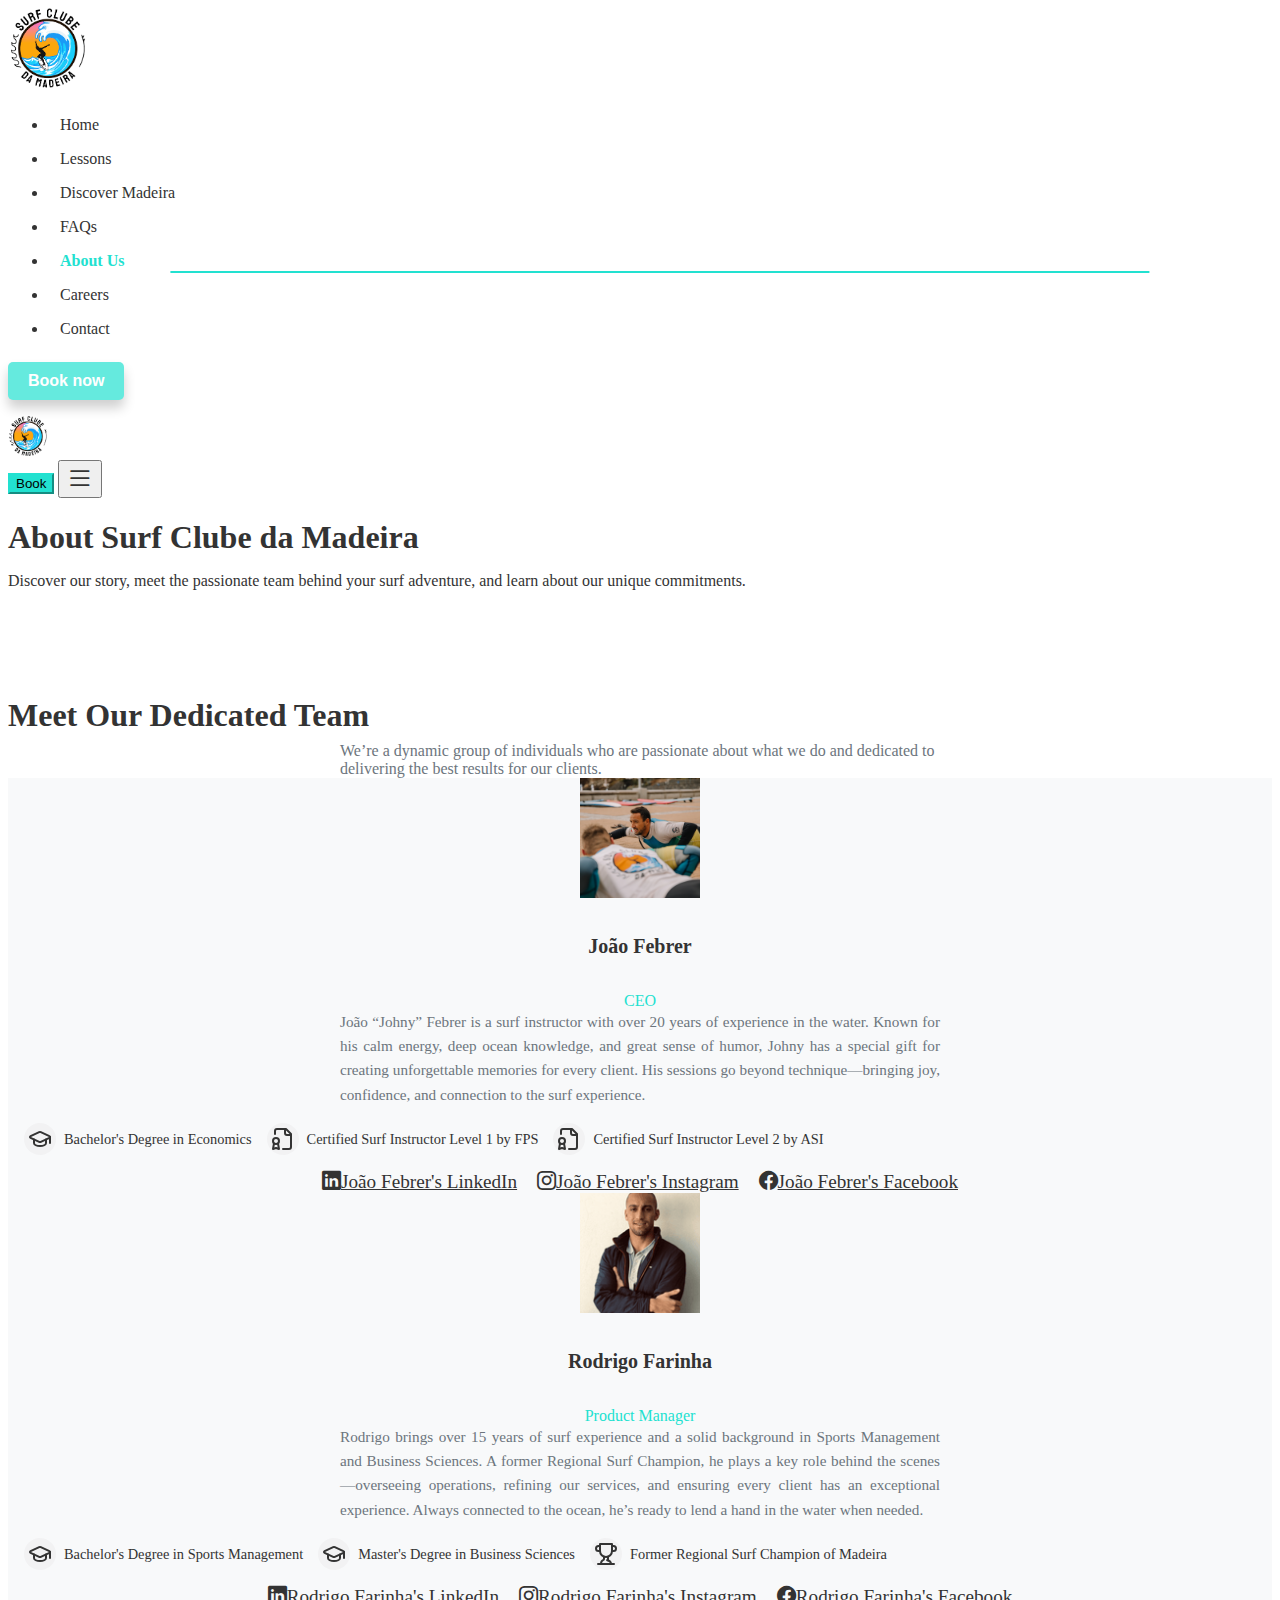
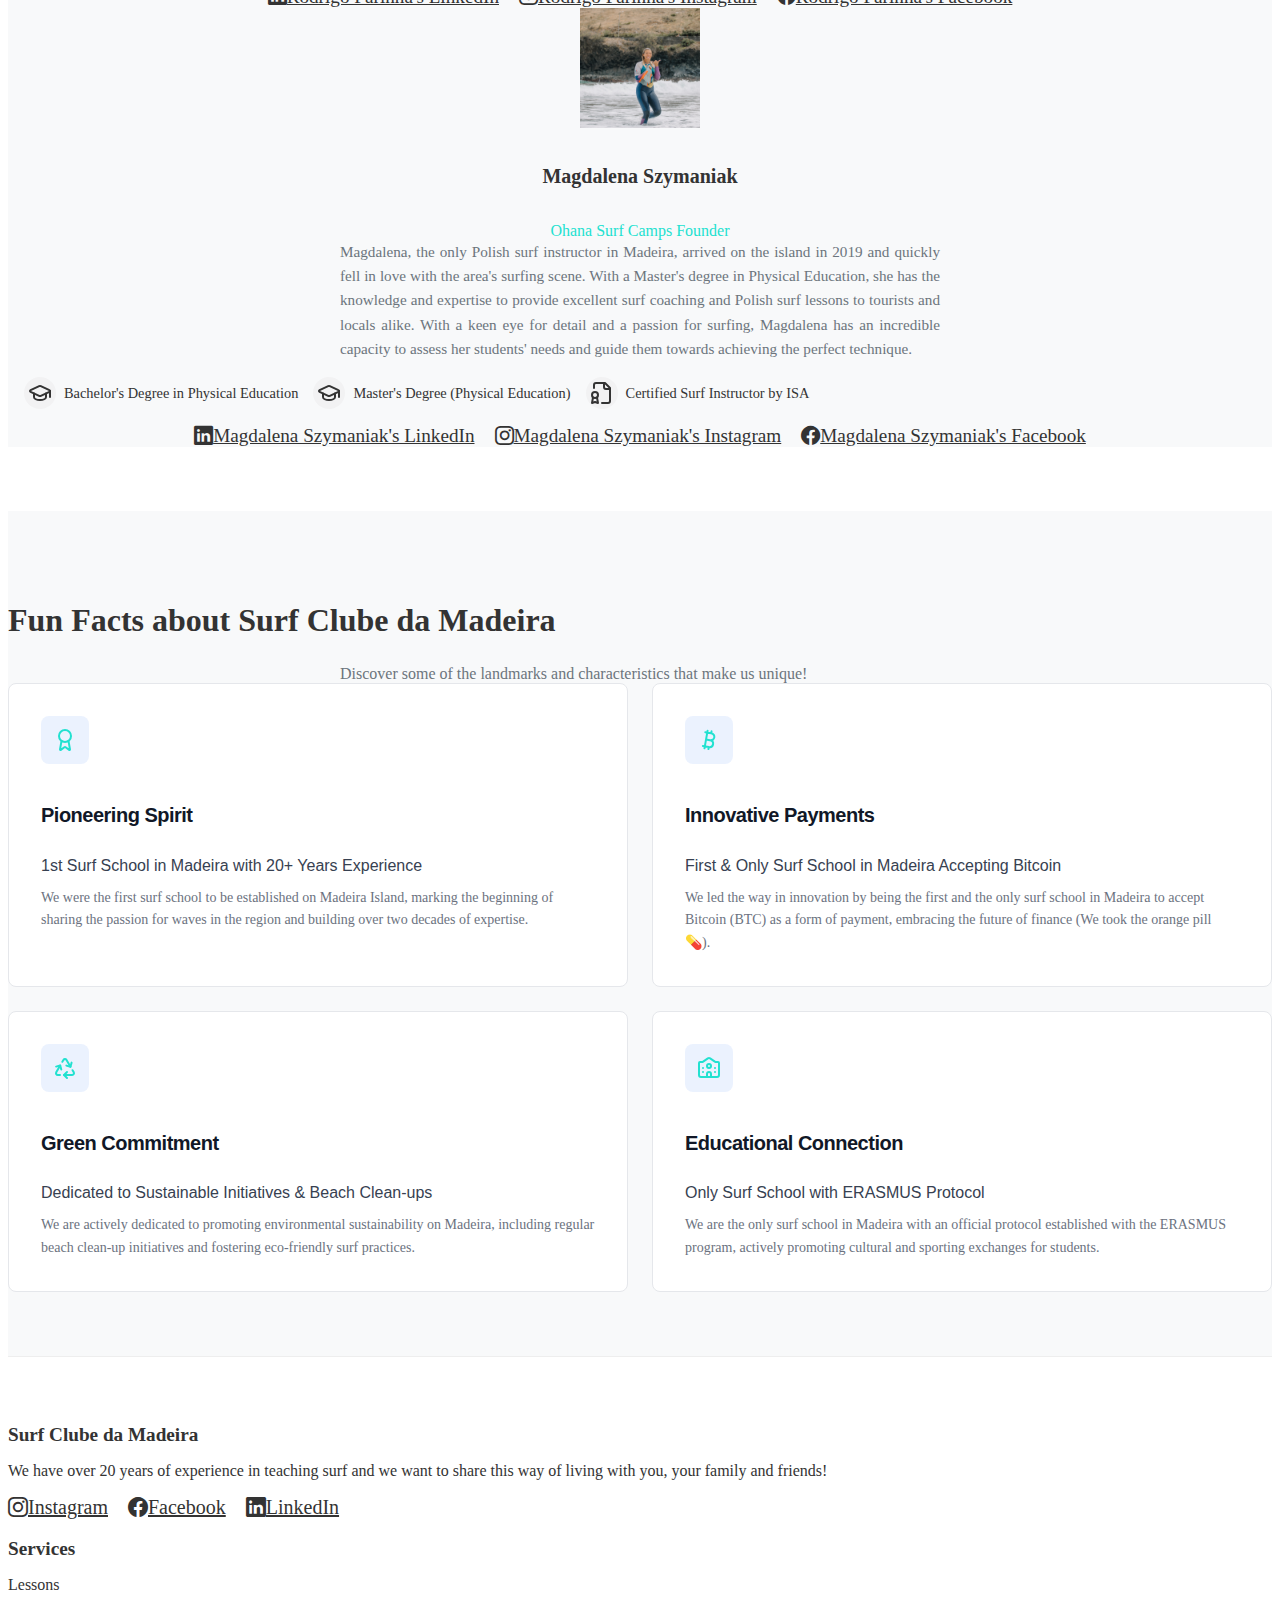
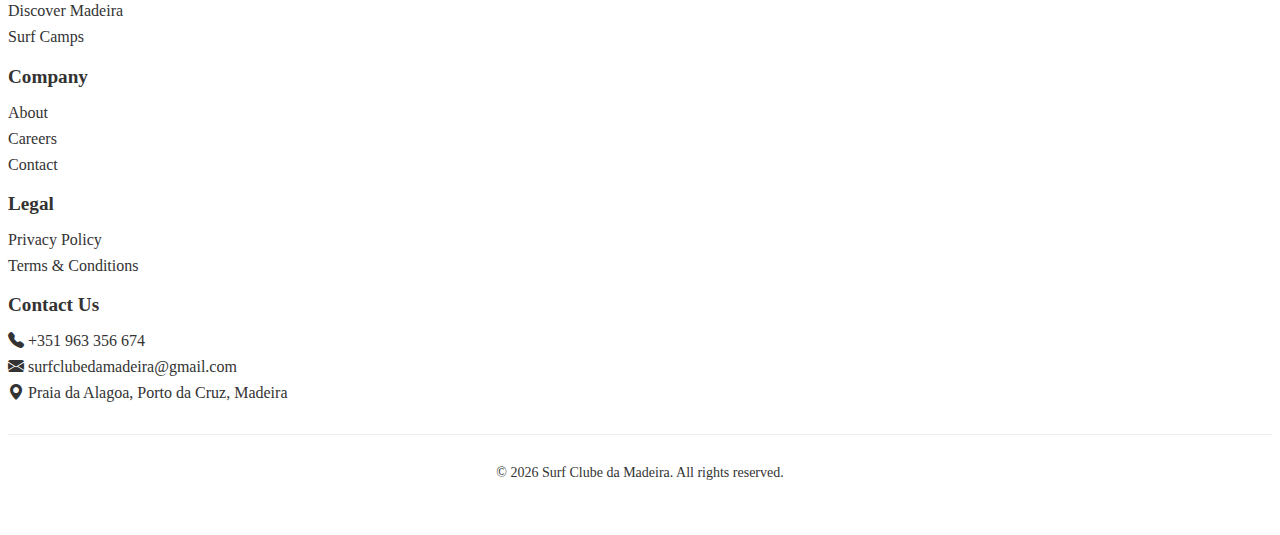
<file: about_us.html>
<!DOCTYPE html>
<html lang="en">

<head>
  <meta charset="UTF-8">
  <meta http-equiv="X-UA-Compatible" content="IE=edge">
  <meta name="viewport" content="width=device-width, initial-scale=1.0">
  <meta name="description" content="Learn about Surf Clube da Madeira: Meet our experienced team, discover our 20+ years of history as Madeira's first surf school, our commitment to sustainability, and innovative payment methods.">

  <meta name="robots" content="noindex">
  
  <link href="https://cdn.jsdelivr.net/npm/bootstrap@5.3.5/dist/css/bootstrap.min.css" rel="stylesheet" integrity="sha384-SgOJa3DmI69IUzQ2PVdRZhwQ+dy64/BUtbMJw1MZ8t5HZApcHrRKUc4W0kG879m7" crossorigin="anonymous">
  <link rel="stylesheet" href="./css/style1.css">
  <script type="text/javascript" src="https://widgets.bokun.io/assets/javascripts/apps/build/BokunWidgetsLoader.js?bookingChannelUUID=e0ccac86-bc58-4284-aba6-362a4e494143" async></script>
  <title>About Us | Surf Clube da Madeira</title>
  <link rel="icon" href="./img/logos/SCM_logo_no background.png" type="image/x-icon">
  <link rel="stylesheet" href="https://cdn.jsdelivr.net/npm/bootstrap-icons@1.11.3/font/bootstrap-icons.min.css">

  <script type="application/ld+json">
  {
    "@context": "https://schema.org",
    "@type": "BreadcrumbList",
    "itemListElement": [
      {
        "@type": "ListItem",
        "position": 1,
        "name": "Home",
        "item": "https://www.yourdomain.com/index.html" /* CUSTOMIZE: Absolute URL to your homepage */
      },
      {
        "@type": "ListItem",
        "position": 2,
        "name": "About Us",
        "item": "https://www.yourdomain.com/about_us.html" /* CUSTOMIZE: Absolute URL to this page */
      }
    ]
  }
  </script>

  <script type="application/ld+json">
  {
    "@context": "https://schema.org",
    "@type": "Organization",
    "name": "Surf Clube da Madeira",
    "url": "https://www.yourdomain.com/", /* CUSTOMIZE: Your homepage URL */
    "logo": "https://www.yourdomain.com/img/logos/SCM_logo_no%20background.png", /* CUSTOMIZE: Absolute URL to your logo */
    "contactPoint": {
      "@type": "ContactPoint",
      "telephone": "+351963356674",
      "contactType": "customer service",
      "email": "surfclubedamadeira@gmail.com"
    },
    "sameAs": [
      "https://www.instagram.com/surfclubedamadeira/",
      "https://www.facebook.com/p/Surf-Clube-da-Madeira-100063827790722/",
      "https://www.linkedin.com/company/surf-clube-da-madeira/"
    ],
    "description": "Surf Clube da Madeira is the first and most experienced surf school on Madeira Island, offering surf lessons, rentals, and unique surf camps with certified instructors. We are dedicated to sharing our passion for surfing and promoting sustainable practices."
  }
  </script>

  <script type="application/ld+json">
  {
    "@context": "https://schema.org",
    "@type": "Person",
    "name": "João Febrer",
    "jobTitle": "CEO, Certified Surf Instructor Level 1 & 2",
    "alumniOf": { "@type": "EducationalOrganization", "name": "University of Madeira" }, /* CUSTOMIZE: If applicable, add actual university name */
    "knowsAbout": ["Surfing", "Surf Instruction", "Oceanography", "Madeira Island history"],
    "description": "João “Johny” Febrer is a surf instructor with over 20 years of experience in the water. Known for his calm energy, deep ocean knowledge, and great sense of humor, Johny has a special gift for creating unforgettable memories for every client.",
    "image": "https://www.yourdomain.com/img/2022_09_30_ohanasurfcamp3-120.webp", /* CUSTOMIZE: Absolute URL to image */
    "sameAs": [
      "https://www.linkedin.com/in/jo%C3%A3o-febrer-3a0aab273/",
      "https://www.instagram.com/johny_de_febrer/",
      "https://www.facebook.com/rerbef.aievuog.9/"
    ]
  }
  </script>

  <script type="application/ld+json">
  {
    "@context": "https://schema.org",
    "@type": "Person",
    "name": "Rodrigo Farinha",
    "jobTitle": "Product Manager, Former Regional Surf Champion",
    "alumniOf": [
        { "@type": "EducationalOrganization", "name": "University of Madeira" }, /* CUSTOMIZE: Add actual university names */
        { "@type": "EducationalOrganization", "name": "Madeira Business School" } /* CUSTOMIZE: Add actual university names */
    ],
    "knowsAbout": ["Surfing", "Sports Management", "Business Sciences", "Madeira Island"],
    "description": "Rodrigo brings over 15 years of surf experience and a solid background in Sports Management and Business Sciences. A former Regional Surf Champion, he plays a key role behind the scenes—overseeing operations, refining our services, and ensuring every client has an exceptional experience.",
    "image": "https://www.yourdomain.com/img/team/rodrigo_perfil.png", /* CUSTOMIZE: Absolute URL to image */
    "sameAs": [
      "https://www.linkedin.com/in/joaorodrigofarinha/?locale=en_US",
      "https://www.instagram.com/rodrigofarinha_/",
      "https://www.facebook.com/rodrigo.farinha.5/"
    ]
  }
  </script>

  <script type="application/ld+json">
  {
    "@context": "https://schema.org",
    "@type": "Person",
    "name": "Magdalena Szymaniak",
    "jobTitle": "Ohana Surf Camps Founder, Certified Surf Instructor by ISA",
    "alumniOf": { "@type": "EducationalOrganization", "name": "University of Physical Education" }, /* CUSTOMIZE: Add actual university name */
    "knowsAbout": ["Surfing", "Surf Instruction", "Physical Education", "Yoga", "Madeira Island"],
    "description": "Magdalena is the only Polish surf instructor in Madeira, with a Master's degree in Physical Education and ISA certification. She founded Ohana Surf Camps and is known for her keen eye for detail and passion for guiding students to achieve perfect surf technique.",
    "image": "https://www.yourdomain.com/img/team/magdalena.jpg", /* CUSTOMIZE: Absolute URL to image */
    "sameAs": [
      "https://www.instagram.com/dziewczyna_z_madery/",
      "https://www.facebook.com/magda.szymaniak.1/"
      /* CUSTOMIZE: Add LinkedIn URL if available, otherwise remove "sameAs" for LinkedIn */
    ]
  }
  </script>

</head>

<body>


<div class="container d-none d-md-block"> <header id="mainNavbar" class="d-flex flex-wrap align-items-center justify-content-center justify-content-md-between py-3 mb-4">
    <div class="col-md-3 mb-2 mb-md-0">
      <a href="index.html" class="d-inline-flex link-body-emphasis text-decoration-none">
        <img class="logo" src="./img/logos/SCM_logo_no background.png" alt="Surf Clube da Madeira logo" height="80">
      </a>
    </div>

    <ul class="nav col-12 col-md-auto mb-2 justify-content-center mb-md-0">
      <li><a href="index.html" class="nav-link px-2">Home</a></li>
      <li><a href="lessons.html" class="nav-link px-2">Lessons</a></li>
      <li><a href="discover_madeira.html" class="nav-link px-2">Discover Madeira</a></li>
      <li><a href="index.html#FAQs" class="nav-link px-2">FAQs</a></li>
      <li><a href="about_us.html" class="nav-link px-2">About Us</a></li>
      <li><a href="careers.html" class="nav-link px-2">Careers</a></li>
      <li><a href="contact.html" class="nav-link px-2">Contact</a></li>
    </ul>

    <div class="col-md-3 text-end">
      <style>
          /* Se #bokun_771c5662_5648_44cb_b014_0e61061d172f já está no style1.css, esta tag <style> pode ser removida. */
          #bokun_771c5662_5648_44cb_b014_0e61061d172f {
            display: inline-block; padding: 10px 20px; background: #65eade; border-radius: 5px;
            box-shadow: 0 8px 12px rgba(0,0,0,0.19); font-weight: 600; font-size: 16px;
            text-decoration: none; text-align: center; color: #FFFFFF; border:none; cursor: pointer;
            transition: background .2s ease;
          }
          #bokun_771c5662_5648_44cb_b014_0e61061d172f:hover{ background: #22e1d0; }
          #bokun_771c5662_5648_44cb_b014_0e61061d172f:active{ background: #38e4d4; }
      </style>
      <button class="bokunButton" id="bokun_771c5662_5648_44cb_b014_0e61061d172f" data-src="https://widgets.bokun.io/online-sales/e0ccac86-bc58-4284-aba6-362a4e494143/product-list/87014?partialView=1" data-testid="widget-book-button" > Book now </button>
    </div>
  </header>
</div>

<header id="mainNavbarMobile" class="d-md-none fixed-top bg-white shadow-sm">
  <div class="container d-flex justify-content-between align-items-center py-2">
    <a class="navbar-brand" href="index.html">
        <img src="./img/logos/SCM_logo_no background.png" alt="Surf Clube da Madeira Logo" style="height: 40px;">
    </a>
    <div class="d-flex align-items-center">
        <button type="button" class="bokunButton btn btn-sm text-white me-2"
                style="background-color: var(--nav-link-hover-color); border-color: var(--nav-link-hover-color);"
                data-src="https://widgets.bokun.io/online-sales/e0ccac86-bc58-4284-aba6-362a4e494143/product-list/87014?partialView=1"
                >Book</button>
        <button class="navbar-toggler border-0 p-1" type="button" id="mobileMenuToggle" aria-label="Toggle navigation" aria-expanded="false" aria-controls="mobileNavOverlay">
            <i class="bi bi-list" style="font-size: 1.75rem; color: var(--text-color);"></i>
        </button>
    </div>
  </div>
</header>

<div id="mobileNavOverlay" class="mobile-nav-overlay d-none">
  <div class="container h-100 d-flex flex-column">
      <div class="d-flex justify-content-between align-items-center py-3 border-bottom mb-3">
          <span class="text-muted text-uppercase small fw-bold">Main Navigation</span>
          <button type="button" class="btn-close" id="mobileMenuClose" aria-label="Close mobile menu"></button>
      </div>
      <nav class="flex-grow-1 d-flex flex-column" aria-label="Mobile navigation">
          <ul class="list-unstyled text-center my-auto">
              <li><a href="index.html" class="mobile-nav-link">Home</a></li>
              <li><a href="lessons.html" class="mobile-nav-link">Lessons</a></li>
              <li><a href="discover_madeira.html" class="mobile-nav-link">Discover Madeira</a></li>
              <li><a href="index.html#FAQs" class="mobile-nav-link">FAQs</a></li>
              <li><a href="about_us.html" class="mobile-nav-link">About Us</a></li>
              <li><a href="careers.html" class="mobile-nav-link">Careers</a></li>
              <li><a href="contact.html" class="mobile-nav-link">Contact</a></li>
          </ul>
      </nav>
      <div class="py-3 text-center">
          <button type="button" class="bokunButton btn btn-lg w-100 text-white"
                  style="background-color: var(--nav-link-hover-color); border-color: var(--nav-link-hover-color);"
                  data-src="https://widgets.bokun.io/online-sales/e0ccac86-bc58-4284-aba6-362a4e494143/product-list/87014?partialView=1"
                  >Book Now</button>
      </div>
  </div>
</div>

<main>
  <div class="container py-5 text-center">
      <h1 class="display-4 fw-bold mb-4">About Surf Clube da Madeira</h1>
      <p class="lead">Discover our story, meet the passionate team behind your surf adventure, and learn about our unique commitments.</p>
  </div>

  <section class="team-section py-5 bg-white">
    <div class="container">
      <div class="row mb-5">
        <div class="col-lg-8 mx-auto text-center">
          <h2 class="section-title">Meet Our Dedicated Team</h2>
          <p class="lead">We’re a dynamic group of individuals who are passionate about what we do and dedicated to delivering the best results for our clients.</p>
        </div>
      </div>


      <div class="row g-4">
        <div class="col-sm-6 col-lg-4">
          <div class="team-card p-4 rounded shadow-sm h-100 d-flex flex-column align-items-center text-center">
            <img src="./img/2022_09_30_ohanasurfcamp3-120.webp" alt="Portrait of João Febrer, CEO and Surf Instructor" class="rounded-circle mb-3 team-img">
            <div>
              <h5 class="mb-1 name">João Febrer</h5>
              <p class="mb-3 position">CEO</p>
            </div>
            <p class="team-bio mb-3 text-justify">João “Johny” Febrer is a surf instructor with over 20 years of experience in the water. Known for his calm energy, deep ocean knowledge, and great sense of humor, Johny has a special gift for creating unforgettable memories for every client. His sessions go beyond technique—bringing joy, confidence, and connection to the surf experience.</p>

            <div class="team-achievements mb-3">
              <div class="achievement-item">
                <div class="achievement-icon-container">
                  <svg xmlns="http://www.w3.org/2000/svg" width="24" height="24" viewBox="0 0 24 24" fill="none" stroke="currentColor" stroke-width="2" stroke-linecap="round" stroke-linejoin="round" class="lucide lucide-graduation-cap"><path d="M21.42 10.922a1 1 0 0 0-.019-1.838L12.83 5.18a2 2 0 0 0-1.66 0L2.6 9.08a1 1 0 0 0 0 1.832l8.57 3.908a2 2 0 0 0 1.66 0z"/><path d="M22 10v6"/><path d="M6 12.5V16a6 3 0 0 0 12 0v-3.5"/></svg>                </div>
                <span class="achievement-text">Bachelor's Degree in Economics</span>
              </div>
              <div class="achievement-item">
                <div class="achievement-icon-container">
                  <svg xmlns="http://www.w3.org/2000/svg" width="24" height="24" viewBox="0 0 24 24" fill="none" stroke="currentColor" stroke-width="2" stroke-linecap="round" stroke-linejoin="round" class="lucide lucide-file-badge"><path d="M12 22h6a2 2 0 0 0 2-2V7l-5-5H6a2 2 0 0 0-2 2v3"/><path d="M14 2v4a2 2 0 0 0 2 2h4"/><path d="M5 17a3 3 0 1 0 0-6 3 3 0 0 0 0 6Z"/><path d="M7 16.5 8 22l-3-1-3 1 1-5.5"/></svg>                </div>
                <span class="achievement-text">Certified Surf Instructor Level 1 by FPS</span>
              </div>
              <div class="achievement-item">
                <div class="achievement-icon-container">
                  <svg xmlns="http://www.w3.org/2000/svg" width="24" height="24" viewBox="0 0 24 24" fill="none" stroke="currentColor" stroke-width="2" stroke-linecap="round" stroke-linejoin="round" class="lucide lucide-file-badge"><path d="M12 22h6a2 2 0 0 0 2-2V7l-5-5H6a2 2 0 0 0-2 2v3"/><path d="M14 2v4a2 2 0 0 0 2 2h4"/><path d="M5 17a3 3 0 1 0 0-6 3 3 0 0 0 0 6Z"/><path d="M7 16.5 8 22l-3-1-3 1 1-5.5"/></svg>                </div>
                <span class="achievement-text">Certified Surf Instructor Level 2 by ASI</span>
              </div>
            </div>

            <div class="team-social mt-auto">
              <a href="https://www.linkedin.com/in/jo%C3%A3o-febrer-3a0aab273/" target="_blank" rel="noopener noreferrer" class="me-2"><i class="bi bi-linkedin"></i><span class="visually-hidden">João Febrer's LinkedIn</span></a>
              <a href="https://www.instagram.com/johny_de_febrer/" target="_blank" rel="noopener noreferrer" class="me-2"><i class="bi bi-instagram"></i><span class="visually-hidden">João Febrer's Instagram</span></a>
              <a href="https://www.facebook.com/rerbef.aievuog.9/" target="_blank" rel="noopener noreferrer"><i class="bi bi-facebook"></i><span class="visually-hidden">João Febrer's Facebook</span></a>
            </div>
          </div>
        </div>

        <div class="col-sm-6 col-lg-4">
          <div class="team-card p-4 rounded shadow-sm h-100 d-flex flex-column align-items-center text-center">
            <img src="./img/team/rodrigo_perfil.png" alt="Portrait of Rodrigo Farinha, Product Manager" class="rounded-circle mb-3 team-img">
            <div>
              <h5 class="mb-1 name">Rodrigo Farinha</h5>
              <p class="mb-3 position">Product Manager</p>
            </div>
            <p class="team-bio mb-3 text-justify">Rodrigo brings over 15 years of surf experience and a solid background in Sports Management and Business Sciences. A former Regional Surf Champion, he plays a key role behind the scenes—overseeing operations, refining our services, and ensuring every client has an exceptional experience. Always connected to the ocean, he’s ready to lend a hand in the water when needed.</p>

            <div class="team-achievements mb-3">
              <div class="achievement-item">
                <div class="achievement-icon-container">
                  <svg xmlns="http://www.w3.org/2000/svg" width="24" height="24" viewBox="0 0 24 24" fill="none" stroke="currentColor" stroke-width="2" stroke-linecap="round" stroke-linejoin="round" class="lucide lucide-graduation-cap"><path d="M21.42 10.922a1 1 0 0 0-.019-1.838L12.83 5.18a2 2 0 0 0-1.66 0L2.6 9.08a1 1 0 0 0 0 1.832l8.57 3.908a2 2 0 0 0 1.66 0z"/><path d="M22 10v6"/><path d="M6 12.5V16a6 3 0 0 0 12 0v-3.5"/></svg>                </div>
                <span class="achievement-text">Bachelor's Degree in Sports Management</span>
              </div>
              <div class="achievement-item">
                <div class="achievement-icon-container">
                  <svg xmlns="http://www.w3.org/2000/svg" width="24" height="24" viewBox="0 0 24 24" fill="none" stroke="currentColor" stroke-width="2" stroke-linecap="round" stroke-linejoin="round" class="lucide lucide-graduation-cap"><path d="M21.42 10.922a1 1 0 0 0-.019-1.838L12.83 5.18a2 2 0 0 0-1.66 0L2.6 9.08a1 1 0 0 0 0 1.832l8.57 3.908a2 2 0 0 0 1.66 0z"/><path d="M22 10v6"/><path d="M6 12.5V16a6 3 0 0 0 12 0v-3.5"/></svg>                </div>
                <span class="achievement-text">Master's Degree in Business Sciences</span>
              </div>
              <div class="achievement-item">
                <div class="achievement-icon-container">
                  <svg xmlns="http://www.w3.org/2000/svg" width="24" height="24" viewBox="0 0 24 24" fill="none" stroke="currentColor" stroke-width="2" stroke-linecap="round" stroke-linejoin="round" class="lucide lucide-trophy"><path d="M6 9H4.5a2.5 2.5 0 0 1 0-5H6"/><path d="M18 9h1.5a2.5 2.5 0 0 0 0-5H18"/><path d="M4 22h16"/><path d="M10 14.66V17c0 .55-.47.98-.97 1.21C7.85 18.75 7 20.24 7 22"/><path d="M14 14.66V17c0 .55.47.98-.97 1.21C16.15 18.75 17 20.24 17 22"/><path d="M18 2H6v7a6 6 0 0 0 12 0V2Z"/></svg>                </div>
                <span class="achievement-text">Former Regional Surf Champion of Madeira</span>
              </div>
            </div>

            <div class="team-social mt-auto">
              <a href="https://www.linkedin.com/in/joaorodrigofarinha/?locale=en_US" target="_blank" rel="noopener noreferrer" class="me-2"><i class="bi bi-linkedin"></i><span class="visually-hidden">Rodrigo Farinha's LinkedIn</span></a>
              <a href="https://www.instagram.com/rodrigofarinha_/" target="_blank" rel="noopener noreferrer" class="me-2"><i class="bi bi-instagram"></i><span class="visually-hidden">Rodrigo Farinha's Instagram</span></a>
              <a href="https://www.facebook.com/rodrigo.farinha.5/" target="_blank" rel="noopener noreferrer"><i class="bi bi-facebook"></i><span class="visually-hidden">Rodrigo Farinha's Facebook</span></a>
            </div>
          </div>
        </div>


        <div class="col-sm-6 col-lg-4">
          <div class="team-card p-4 rounded shadow-sm h-100 d-flex flex-column align-items-center text-center">
            <img src="./img/team/magdalena.jpg" alt="Portrait of Magdalena Szymaniak, Ohana Surf Camps Founder" class="rounded-circle mb-3 team-img">
            <div>
              <h5 class="mb-1 name">Magdalena Szymaniak</h5>
              <p class="mb-3 position">Ohana Surf Camps Founder</p>
            </div>
            <p class="team-bio mb-3 text-justify">Magdalena, the only Polish surf instructor in Madeira, arrived on the island in 2019 and quickly fell in love with the area's surfing scene. With a Master's degree in Physical Education, she has the knowledge and expertise to provide excellent surf coaching and Polish surf lessons to tourists and locals alike. With a keen eye for detail and a passion for surfing, Magdalena has an incredible capacity to assess her students' needs and guide them towards achieving the perfect technique.</p>

            <div class="team-achievements mb-3">
              <div class="achievement-item">
                <div class="achievement-icon-container">
                  <svg xmlns="http://www.w3.org/2000/svg" width="24" height="24" viewBox="0 0 24 24" fill="none" stroke="currentColor" stroke-width="2" stroke-linecap="round" stroke-linejoin="round" class="lucide lucide-graduation-cap"><path d="M21.42 10.922a1 1 0 0 0-.019-1.838L12.83 5.18a2 2 0 0 0-1.66 0L2.6 9.08a1 1 0 0 0 0 1.832l8.57 3.908a2 2 0 0 0 1.66 0z"/><path d="M22 10v6"/><path d="M6 12.5V16a6 3 0 0 0 12 0v-3.5"/></svg>
                </div>
                <span class="achievement-text">Bachelor's Degree in Physical Education</span>
              </div>
              <div class="achievement-item">
                <div class="achievement-icon-container">
                  <svg xmlns="http://www.w3.org/2000/svg" width="24" height="24" viewBox="0 0 24 24" fill="none" stroke="currentColor" stroke-width="2" stroke-linecap="round" stroke-linejoin="round" class="lucide lucide-graduation-cap"><path d="M21.42 10.922a1 1 0 0 0-.019-1.838L12.83 5.18a2 2 0 0 0-1.66 0L2.6 9.08a1 1 0 0 0 0 1.832l8.57 3.908a2 2 0 0 0 1.66 0z"/><path d="M22 10v6"/><path d="M6 12.5V16a6 3 0 0 0 12 0v-3.5"/></svg>
                </div>
                <span class="achievement-text">Master's Degree (Physical Education)</span>
              </div>
              <div class="achievement-item">
                <div class="achievement-icon-container">
                  <svg xmlns="http://www.w3.org/2000/svg" width="24" height="24" viewBox="0 0 24 24" fill="none" stroke="currentColor" stroke-width="2" stroke-linecap="round" stroke-linejoin="round" class="lucide lucide-file-badge"><path d="M12 22h6a2 2 0 0 0 2-2V7l-5-5H6a2 2 0 0 0-2 2v3"/><path d="M14 2v4a2 2 0 0 0 2 2h4"/><path d="M5 17a3 3 0 1 0 0-6 3 3 0 0 0 0 6Z"/><path d="M7 16.5 8 22l-3-1-3 1 1-5.5"/></svg>
                </div>
                <span class="achievement-text">Certified Surf Instructor by ISA</span>
              </div>
            </div>

            <div class="team-social mt-auto">
              <a href="https://www.linkedin.com/in/magdalena-szymaniak-example/" target="_blank" rel="noopener noreferrer" class="me-2"><i class="bi bi-linkedin"></i><span class="visually-hidden">Magdalena Szymaniak's LinkedIn</span></a>
              <a href="https://www.instagram.com/dziewczyna_z_madery/" target="_blank" rel="noopener noreferrer" class="me-2"><i class="bi bi-instagram"></i><span class="visually-hidden">Magdalena Szymaniak's Instagram</span></a>
              <a href="https://www.facebook.com/magda.szymaniak.1/" target="_blank" rel="noopener noreferrer"><i class="bi bi-facebook"></i><span class="visually-hidden">Magdalena Szymaniak's Facebook</span></a>
            </div>
          </div>
        </div>
      </div>
    </div>
  </section>

  <section id="fun-facts" class="py-5 bg-light">
    <div class="container">
      <div class="row mb-5">
        <div class="col-lg-10 mx-auto text-center">
          <h2 class="section-title">Fun Facts about Surf Clube da Madeira</h2>
          <p class="lead text-muted mt-3">Discover some of the landmarks and characteristics that make us unique!</p>
        </div>
      </div>

      <div class="features-grid">

        <div class="feature-card">
          <div class="icon-wrapper">
            <svg xmlns="http://www.w3.org/2000/svg" width="24" height="24" viewBox="0 0 24 24" fill="none" stroke="currentColor" stroke-width="2" stroke-linecap="round" stroke-linejoin="round" class="lucide lucide-award"><path d="m15.477 12.89 1.515 8.526a.5.5 0 0 1-.81.47l-3.58-2.687a1 1 0 0 0-1.197 0l-3.586 2.686a.5.5 0 0 1-.81-.469l1.514-8.526"/><circle cx="12" cy="8" r="6"/></svg>
          </div>
          <h3 class="feature-heading">Pioneering Spirit</h3>
          <h4 class="feature-subheading">1st Surf School in Madeira with 20+ Years Experience</h4>
          <p class="feature-body">We were the first surf school to be established on Madeira Island, marking the beginning of sharing the passion for waves in the region and building over two decades of expertise.</p>
        </div>

        <div class="feature-card">
          <div class="icon-wrapper">
            <svg xmlns="http://www.w3.org/2000/svg" width="24" height="24" viewBox="0 0 24 24" fill="none" stroke="currentColor" stroke-width="2" stroke-linecap="round" stroke-linejoin="round" class="lucide lucide-bitcoin"><path d="M11.767 19.089c4.924.868 6.14-6.025 1.216-6.894m-1.216 6.894L5.86 18.047m5.908 1.042-.347 1.97m1.563-8.864c4.924.869 6.14-6.025 1.215-6.893m-1.215 6.893-3.94-.694m5.155-6.2L8.29 4.26m5.908 1.042.348-1.97M7.48 20.364l3.126-17.727"/></svg>
          </div>
          <h3 class="feature-heading">Innovative Payments</h3>
          <h4 class="feature-subheading">First & Only Surf School in Madeira Accepting Bitcoin</h4>
          <p class="feature-body">We led the way in innovation by being the first and the only surf school in Madeira to accept Bitcoin (BTC) as a form of payment, embracing the future of finance (We took the orange pill 💊).</p>
        </div>

        <div class="feature-card">
          <div class="icon-wrapper">
            <svg xmlns="http://www.w3.org/2000/svg" width="24" height="24" viewBox="0 0 24 24" fill="none" stroke="currentColor" stroke-width="2" stroke-linecap="round" stroke-linejoin="round" class="lucide lucide-recycle"><path d="M7 19H4.815a1.83 1.83 0 0 1-1.57-.881 1.785 1.785 0 0 1-.004-1.784L7.196 9.5"/><path d="M11 19h8.203a1.83 1.83 0 0 0 1.556-.89 1.784 1.784 0 0 0 0-1.775l-1.226-2.12"/><path d="m14 16-3 3 3 3"/><path d="M8.293 13.596 7.196 9.5 3.1 10.598"/><path d="m9.344 5.811 1.093-1.892A1.83 1.83 0 0 1 11.985 3a1.784 1.784 0 0 1 1.546.888l3.943 6.843"/><path d="m13.378 9.633 4.096 1.098 1.097-4.096"/></svg>
          </div>
          <h3 class="feature-heading">Green Commitment</h3>
          <h4 class="feature-subheading">Dedicated to Sustainable Initiatives & Beach Clean-ups</h4>
          <p class="feature-body">We are actively dedicated to promoting environmental sustainability on Madeira, including regular beach clean-up initiatives and fostering eco-friendly surf practices.</p>
        </div>

        <div class="feature-card">
          <div class="icon-wrapper">
            <svg xmlns="http://www.w3.org/2000/svg" width="24" height="24" viewBox="0 0 24 24" fill="none" stroke="currentColor" stroke-width="2" stroke-linecap="round" stroke-linejoin="round" class="lucide lucide-university"><path d="M14 21v-3a2 2 0 0 0-4 0v3"/><path d="M18 12h.01"/><path d="M18 16h.01"/><path d="M22 7a1 1 0 0 0-1-1h-2a2 2 0 0 1-1.143-.359L13.143 2.36a2 2 0 0 0-2.286-.001L6.143 5.64A2 2 0 0 1 5 6H3a1 1 0 0 0-1 1v12a2 2 0 0 0 2 2h16a2 2 0 0 0 2-2z"/><path d="M6 12h.01"/><path d="M6 16h.01"/><circle cx="12" cy="10" r="2"/></svg>
          </div>
          <h3 class="feature-heading">Educational Connection</h3>
          <h4 class="feature-subheading">Only Surf School with ERASMUS Protocol</h4>
          <p class="feature-body">We are the only surf school in Madeira with an official protocol established with the ERASMUS program, actively promoting cultural and sporting exchanges for students.</p>
        </div>

      </div>
    </div>
  </section>
</main> <footer class="mt-5 pt-5 bg-light text-muted">
  <div class="container">
    <div class="row text-center text-md-start align-items-start">
      <div class="col-md-3 mb-4 mb-md-0">
        <h3>Surf Clube da Madeira</h3>
        <p>We have over 20 years of experience in teaching surf and we want to share this way of living with you, your family and friends!</p>
        <div class="footer-social mt-3">
          <a href="https://www.instagram.com/surfclubedamadeira/" target="_blank" rel="noopener noreferrer" class="me-2"><i class="bi bi-instagram"></i><span class="visually-hidden">Instagram</span></a>
          <a href="https://www.facebook.com/p/Surf-Clube-da-Madeira-100063827790722/" target="_blank" rel="noopener noreferrer" class="me-2"><i class="bi bi-facebook"></i><span class="visually-hidden">Facebook</span></a>
          <a href="https://www.linkedin.com/company/surf-clube-da-Madeira/" target="_blank" rel="noopener noreferrer"><i class="bi bi-linkedin"></i><span class="visually-hidden">LinkedIn</span></a>
        </div>
      </div>

      <div class="col-md-2 mb-4 mb-md-0">
        <h3>Services</h3>
        <ul class="list-unstyled">
          <li><a href="lessons.html">Lessons</a></li>
          <li><a href="discover_madeira.html">Discover Madeira</a></li>
          <li><a href="lessons.html#ohana-surf-camp">Surf Camps</a></li>
        </ul>
      </div>

      <div class="col-md-2 mb-4 mb-md-0">
        <h3>Company</h3>
        <ul class="list-unstyled">
          <li><a href="about_us.html">About</a></li>
          <li><a href="careers.html">Careers</a></li>
          <li><a href="contact.html">Contact</a></li>
        </ul>
      </div>

      <div class="col-md-2 mb-4 mb-md-0">
        <h3>Legal</h3>
        <ul class="list-unstyled">
          <li><a href="https://drive.google.com/file/d/1PNuWIMNe7-9dlUKoEaC7u7DvNkcxEX7b/view?usp=sharing" target="_blank" rel="noopener noreferrer">Privacy Policy</a></li>
          <li><a href="https://drive.google.com/file/d/1YjUzVLjGI1S2TUgJB5jFKYN8I7fnmcfN/view?usp=sharing" target="_blank" rel="noopener noreferrer">Terms & Conditions</a></li>
        </ul>
      </div>

      <div class="col-md-3 mb-4 mb-md-0">
        <h3>Contact Us</h3>
        <ul class="list-unstyled">
          <li>
            <i class="bi bi-telephone-fill me-2"></i>
            <a href="https://wa.me/351963356674" target="_blank" rel="noopener noreferrer">+351 963 356 674</a>
          </li>
          <li>
            <i class="bi bi-envelope-fill me-2"></i>
            <a href="mailto:surfclubedamadeira@gmail.com">surfclubedamadeira@gmail.com</a>
          </li>
          <li>
            <i class="bi bi-geo-alt-fill me-2"></i>
            <span>Praia da Alagoa, Porto da Cruz, Madeira</span>
          </li>
        </ul>
      </div>
    </div>

    <div class="footer-bottom d-flex flex-column flex-md-row justify-content-between mt-5 pt-3 border-top">
      <p class="mb-2 mb-md-0">© <span id="current-year"></span> Surf Clube da Madeira. All rights reserved.</p>
    </div>
  </div>
</footer>


<script src="https://cdn.jsdelivr.net/npm/bootstrap@5.3.5/dist/js/bootstrap.bundle.min.js" integrity="sha384-k6d4wzSIapyDyv1kpU366/PK5hCdSbCRGRCMv+eplOQJWyd1fbcAu9OCUj5zNLiq" crossorigin="anonymous"></script>
<script>
  document.addEventListener('DOMContentLoaded', function() {
    // --- Script for current year ---
    const yearSpan = document.getElementById('current-year');
    if (yearSpan) {
      yearSpan.textContent = new Date().getFullYear();
    }

    // --- MODIFIED SCRIPT for DESKTOP active nav link (handles hash correctly) ---
    const currentPathname = window.location.pathname.split('/').pop() || 'index.html';
    const currentHash = window.location.hash; // e.g., "#FAQs" or empty string

    document.querySelectorAll('#mainNavbar .nav-link').forEach(link => {
        const linkHref = link.getAttribute('href');
        const linkPathname = linkHref.split('#')[0];
        const linkHash = linkHref.includes('#') ? '#' + linkHref.split('#')[1] : '';

        let isActive = false;

        // Normalize pathnames for comparison (e.g. treat "" or "/" as "index.html" for homepage)
        const normalizedLinkPathname = (linkPathname === '' || linkPathname === '/') ? 'index.html' : linkPathname;
        const normalizedCurrentPathname = (currentPathname === '' || currentPathname === '/') ? 'index.html' : currentPathname;

        if (currentHash) { // If URL has a hash
            if (normalizedLinkPathname === normalizedCurrentPathname && linkHash === currentHash) {
                isActive = true;
            }
        } else { // If URL does not have a hash
            if (normalizedLinkPathname === normalizedCurrentPathname && !linkHash) { // Only activate if link also has no hash
                isActive = true;
            }
        }

        if (isActive) {
            link.classList.add('active');
        } else {
            link.classList.remove('active');
        }
    });

    // --- SCRIPT FOR MOBILE MENU TOGGLE & RESIZE HANDLING ---
    const mobileMenuToggle = document.getElementById('mobileMenuToggle');
    const mobileMenuClose = document.getElementById('mobileMenuClose');
    const mobileNavOverlay = document.getElementById('mobileNavOverlay');
    const body = document.body;

    if (!mobileMenuToggle) console.error('Botão Mobile Menu Toggle (mobileMenuToggle) não encontrado.');
    if (!mobileNavOverlay) console.error('Overlay de Navegação Móvel (mobileNavOverlay) não encontrado.');
    if (!mobileMenuClose) console.error('Botão Fechar Menu Móvel (mobileMenuClose) não encontrado.');

    const closeMobileMenu = function() {
        if (!mobileNavOverlay || !mobileNavOverlay.classList.contains('active')) return;

        console.log("A fechar menu móvel através da função");
        mobileNavOverlay.classList.remove('active');

        const hideOverlayAfterTransition = () => {
            if (!mobileNavOverlay.classList.contains('active')) {
                mobileNavOverlay.classList.add('d-none');
            }
            mobileNavOverlay.removeEventListener('transitionend', hideOverlayAfterTransition);
        };

        const overlayTransitionDuration = parseFloat(window.getComputedStyle(mobileNavOverlay).transitionDuration);
        if (overlayTransitionDuration > 0 && window.getComputedStyle(mobileNavOverlay).transitionProperty.includes('opacity')) {
            mobileNavOverlay.addEventListener('transitionend', hideOverlayAfterTransition, { once: true });
        } else {
            mobileNavOverlay.classList.add('d-none');
        }

        if (body) body.style.overflow = '';
        if (mobileMenuToggle) mobileMenuToggle.setAttribute('aria-expanded', 'false');
    };

    if (mobileMenuToggle && mobileNavOverlay && mobileMenuClose && body) {
        mobileMenuToggle.addEventListener('click', function() {
            console.log("Botão hamburger clicado");
            mobileNavOverlay.classList.remove('d-none');
            void mobileNavOverlay.offsetWidth;
            mobileNavOverlay.classList.add('active');
            body.style.overflow = 'hidden';
            this.setAttribute('aria-expanded', 'true');
        });

        mobileMenuClose.addEventListener('click', closeMobileMenu);

        if (mobileNavOverlay) {
            const mobileNavLinks = mobileNavOverlay.querySelectorAll('.mobile-nav-link');
            mobileNavLinks.forEach(link => {
                if (!link.classList.contains('disabled') && link.getAttribute('href') && link.getAttribute('href') !== '#') {
                    link.addEventListener('click', function() {
                        closeMobileMenu();
                    });
                }
            });
        }
    }

    window.addEventListener('resize', function() {
        if (window.innerWidth >= 768) {
            if (mobileNavOverlay && mobileNavOverlay.classList.contains('active')) {
                console.log("Redimensionado para desktop, a fechar menu móvel automaticamente.");
                closeMobileMenu();
            }
        }
    });
  });
</script>
</body>

</html>
</file>
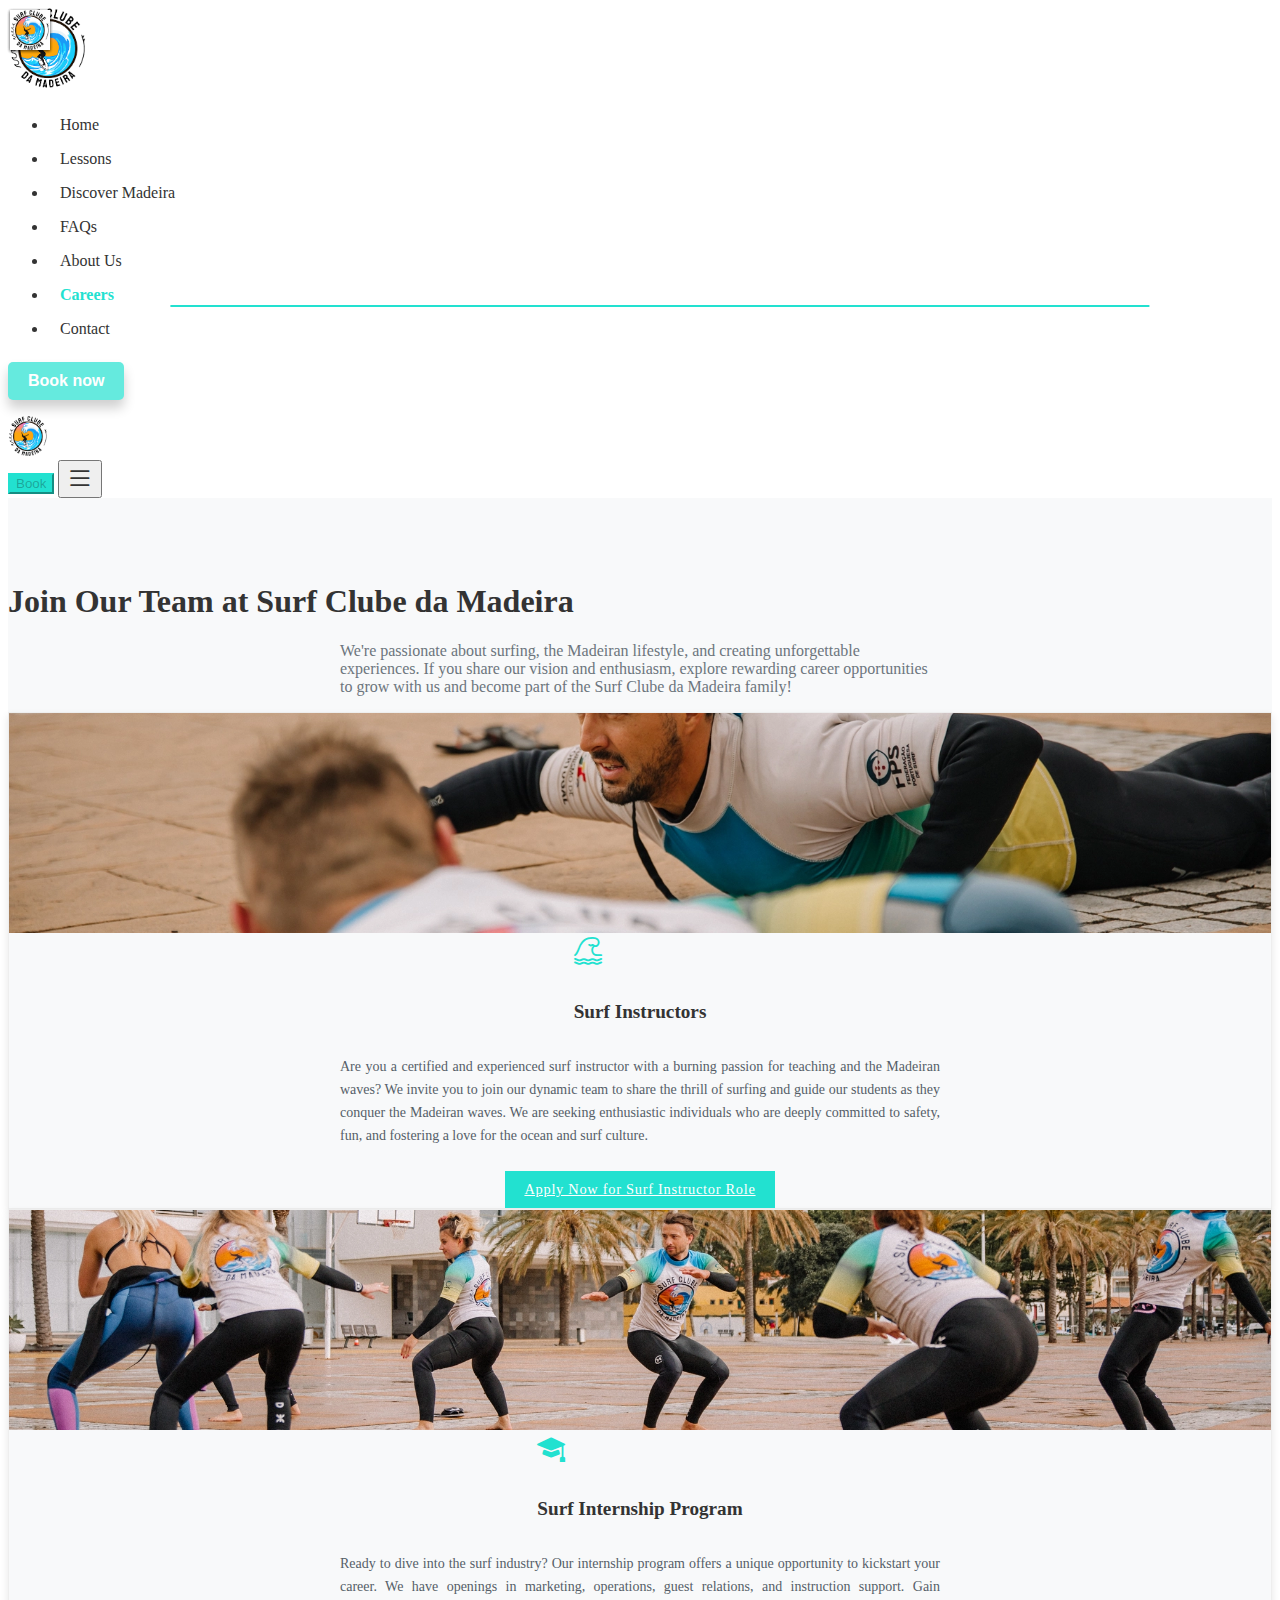
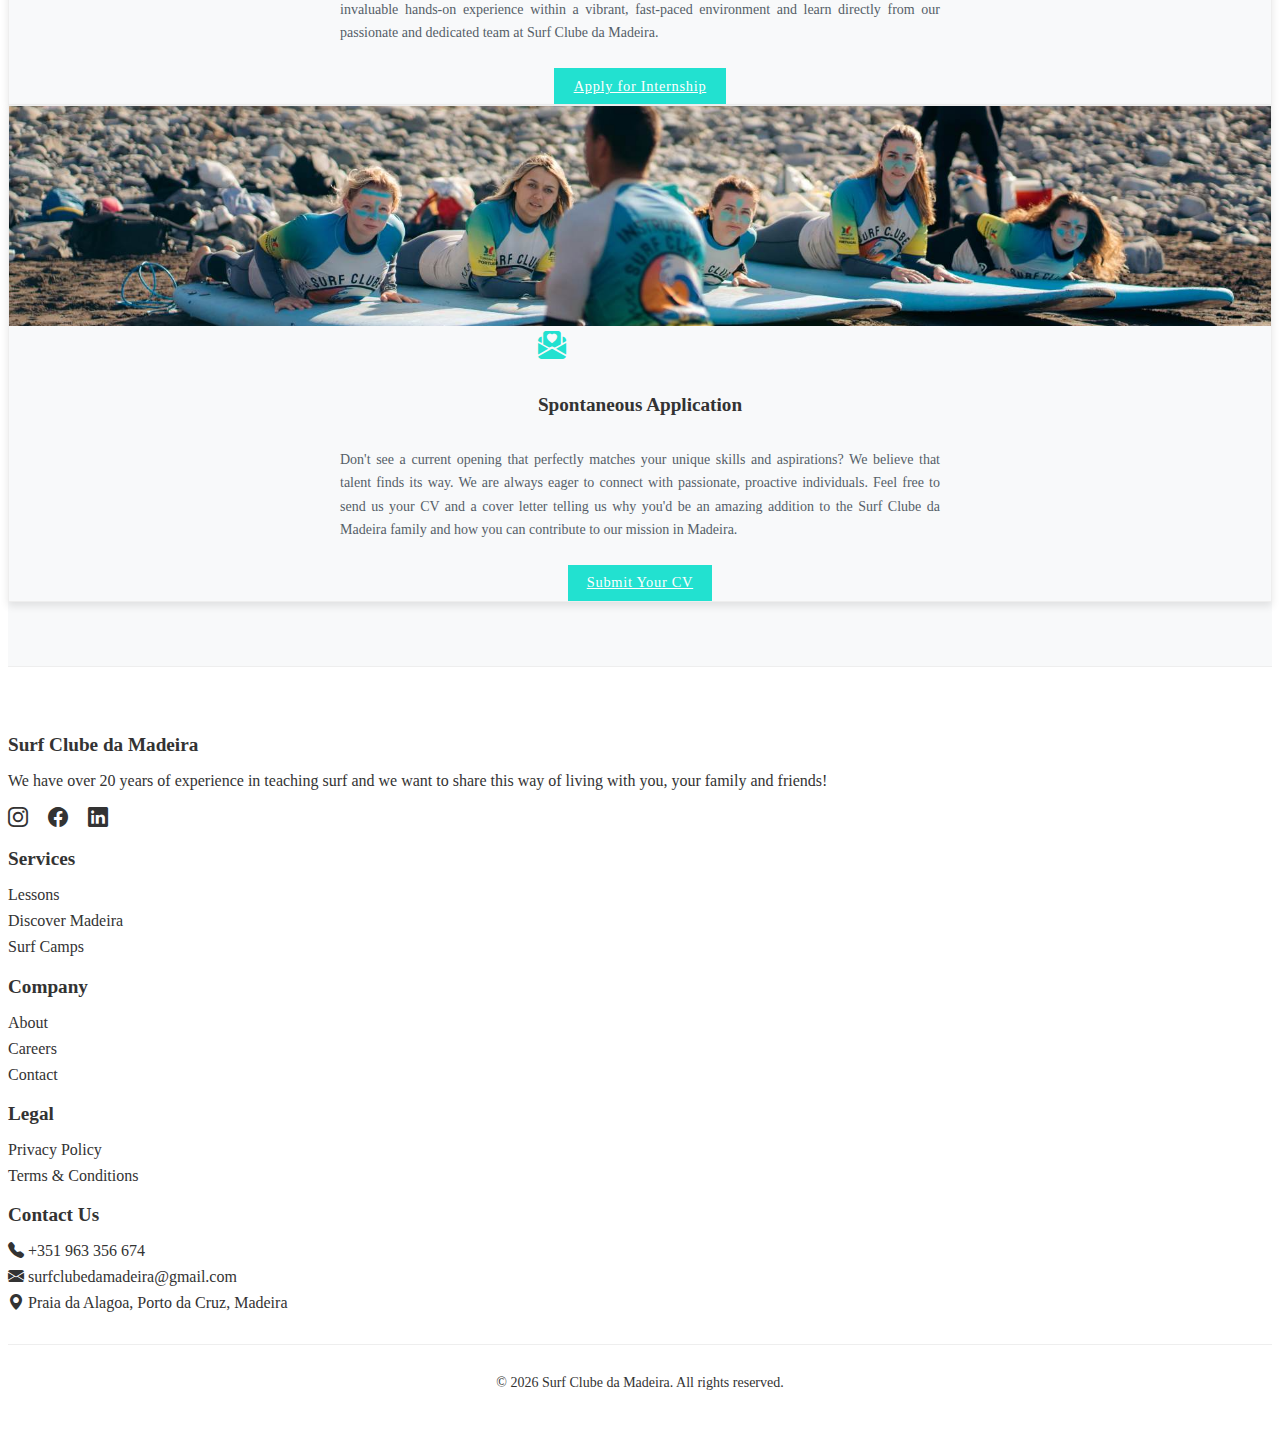
<file: careers.html>
<!DOCTYPE html>
<html lang="en">
<head>
  <meta charset="UTF-8">
  <meta http-equiv="X-UA-Compatible" content="IE=edge">
  <meta name="viewport" content="width=device-width, initial-scale=1.0">
  
  <title>Careers at Surf Clube da Madeira | Join Our Surf & Lifestyle Team</title>
  <meta name="description" content="Explore career opportunities at Surf Clube da Madeira! We're seeking passionate surf instructors, marketing interns, and operations professionals to join our vibrant team in Madeira. Apply today!">
  <meta name="keywords" content="surf careers Madeira, surf instructor jobs, surf school jobs, Madeira jobs, surf marketing internship, operations jobs surf, surf industry careers, work in Madeira, Surf Clube da Madeira careers">
  <meta name="author" content="Surf Clube da Madeira">

  <meta name="robots" content="noindex">

  <meta property="og:type" content="website">
  <meta property="og:url" content="https://www.surfclubedamadeira.pt/careers.html"> <meta property="og:title" content="Careers at Surf Clube da Madeira | Join Our Surf & Lifestyle Team">
  <meta property="og:description" content="Explore career opportunities at Surf Clube da Madeira! We're seeking passionate surf instructors, marketing interns, and operations professionals to join our vibrant team in Madeira. Apply today!">
  <meta property="og:image" content="https://www.surfclubedamadeira.pt/img/2022_09_30_ohanasurfcamp3-120.webp"> <meta property="twitter:card" content="summary_large_image">
  <meta property="twitter:url" content="https://www.surfclubedamadeira.pt/careers.html"> <meta property="twitter:title" content="Careers at Surf Clube da Madeira | Join Our Surf & Lifestyle Team">
  <meta property="twitter:description" content="Explore career opportunities at Surf Clube da Madeira! We're seeking passionate surf instructors, marketing interns, and operations professionals to join our vibrant team in Madeira. Apply today!">
  <meta property="twitter:image" content="https://www.surfclubedamadeira.pt/img/2022_09_30_ohanasurfcamp3-120.webp"> <link href="https://cdn.jsdelivr.net/npm/bootstrap@5.3.5/dist/css/bootstrap.min.css" rel="stylesheet" integrity="sha384-SgOJa3DmI69IUzQ2PVdRZhwQ+dy64/BUtbMJw1MZ8t5HZApcHrRKUc4W0kG879m7" crossorigin="anonymous">
  <link rel="stylesheet" href="./css/style1.css">
  
  <script type="text/javascript" src="https://widgets.bokun.io/assets/javascripts/apps/build/BokunWidgetsLoader.js?bookingChannelUUID=e0ccac86-bc58-4284-aba6-362a4e494143" async></script>
  
  <link rel="icon" href="./img/logos/SCM_logo_no background.png" type="image/x-icon">
  <link rel="stylesheet" href="https://cdn.jsdelivr.net/npm/bootstrap-icons@1.11.3/font/bootstrap-icons.min.css">

  <script type="application/ld+json">
  {
    "@context": "https://schema.org",
    "@type": "WebPage",
    "name": "Careers at Surf Clube da Madeira",
    "description": "Explore career opportunities to join our passionate team of surf instructors and professionals in Madeira. We offer exciting roles in surf instruction, marketing, operations, and more.",
    "url": "https://www.surfclubedamadeira.pt/careers.html",
    "isPartOf": {
      "@type": "WebSite",
      "name": "Surf Clube da Madeira",
      "url": "https://www.surfclubedamadeira.pt/"
    },
    "about": {
      "@type": "Organization",
      "name": "Surf Clube da Madeira",
      "url": "https://www.surfclubedamadeira.pt/",
      "logo": "https://www.surfclubedamadeira.pt/img/logos/SCM_logo_no background.png",
      "sameAs": [
        "https://www.instagram.com/surfclubedamadeira/",
        "https://www.facebook.com/p/Surf-Clube-da-Madeira-100063827790722/",
        "https://www.linkedin.com/company/surf-clube-da-madeira/"
      ]
    },
    "mainEntity": [
      {
        "@type": "JobPosting",
        "title": "Surf Instructor",
        "description": "Are you a certified and experienced surf instructor with a burning passion for teaching? Join our dynamic team to share the thrill of surfing and guide students conquering Madeiran waves. We seek enthusiastic individuals committed to safety, fun, and fostering ocean love.",
        "employmentType": "FULL_TIME",
        "datePosted": "2024-06-03", 
        "validThrough": "2025-12-31", 
        "hiringOrganization": {
          "@type": "Organization",
          "name": "Surf Clube da Madeira",
          "sameAs": "https://www.surfclubedamadeira.pt/"
        },
        "jobLocation": {
          "@type": "Place",
          "address": {
            "@type": "PostalAddress",
            "streetAddress": "Praia da Alagoa",
            "addressLocality": "Porto da Cruz",
            "addressRegion": "Madeira",
            "addressCountry": "PT"
          }
        }
      },
      {
        "@type": "JobPosting",
        "title": "Internship Program (Marketing, Operations, Guest Relations, Instruction Support)",
        "description": "Ready to dive into the surf industry? Our internship program offers a unique opportunity to kickstart your career. We have openings in marketing, operations, guest relations, and instruction support. Gain invaluable hands-on experience within a vibrant, fast-paced environment and learn directly from our passionate and dedicated team.",
        "employmentType": "INTERN",
        "datePosted": "2024-06-03", 
        "validThrough": "2025-12-31", 
        "hiringOrganization": {
          "@type": "Organization",
          "name": "Surf Clube da Madeira",
          "sameAs": "https://www.surfclubedamadeira.pt/"
        },
        "jobLocation": {
          "@type": "Place",
          "address": {
            "@type": "PostalAddress",
            "streetAddress": "Praia da Alagoa",
            "addressLocality": "Porto da Cruz",
            "addressRegion": "Madeira",
            "addressCountry": "PT"
          }
        }
      }
      // You can add a JobPosting for "Spontaneous Application" if you want, 
      // but it's less direct. The above two are more specific and beneficial.
    ]
  }
  </script>

</head>
<body>

  <div class="container d-none d-md-block"> 
    <header id="mainNavbar" class="d-flex flex-wrap align-items-center justify-content-center justify-content-md-between py-3 mb-4">
      <div class="col-md-3 mb-2 mb-md-0">
        <a href="index.html" class="d-inline-flex link-body-emphasis text-decoration-none">
          <img class="logo" src="./img/logos/SCM_logo_no background.png" alt="Surf Clube da Madeira logo - leading surf school in Madeira" height="80"> 
        </a>
      </div>

      <ul class="nav col-12 col-md-auto mb-2 justify-content-center mb-md-0">
        <li><a href="index.html" class="nav-link px-2">Home</a></li>
        <li><a href="lessons.html" class="nav-link px-2">Lessons</a></li>
        <li><a href="discover_madeira.html" class="nav-link px-2">Discover Madeira</a></li>
        <li><a href="index.html#FAQs" class="nav-link px-2">FAQs</a></li>
        <li><a href="about_us.html" class="nav-link px-2">About Us</a></li>
        <li><a href="careers.html" class="nav-link px-2 active">Careers</a></li>
        <li><a href="contact.html" class="nav-link px-2">Contact</a></li>
      </ul>

      <div class="col-md-3 text-end">
        <style> /* Inline styles for the Bokun button as per your working homepage snippet */
          #bokun_771c5662_5648_44cb_b014_0e61061d172f { 
            display: inline-block; padding: 10px 20px; background: #65eade; border-radius: 5px; 
            box-shadow: 0 8px 12px rgba(0,0,0,0.19); font-weight: 600; font-size: 16px; 
            text-decoration: none; text-align: center; color: #FFFFFF; border:none; cursor: pointer; 
            transition: background .2s ease; 
          } 
          #bokun_771c5662_5648_44cb_b014_0e61061d172f:hover{ background: #22e1d0; } 
          #bokun_771c5662_5648_44cb_b014_0e61061d172f:active{ background: #38e4d4; } 
        </style> 
        <button class="bokunButton" id="bokun_771c5662_5648_44cb_b014_0e61061d172f" data-src="https://widgets.bokun.io/online-sales/e0ccac86-bc58-4284-aba6-362a4e494143/product-list/87014?partialView=1" data-testid="widget-book-button"> Book now </button> 
      </div>
    </header>
  </div>

  <header id="mainNavbarMobile" class="d-md-none fixed-top bg-white shadow-sm">
    <div class="container d-flex justify-content-between align-items-center py-2">
      <a class="navbar-brand" href="index.html">
          <img src="./img/logos/SCM_logo_no background.png" alt="Surf Clube da Madeira Logo" style="height: 40px;"> 
      </a>
      <div class="d-flex align-items-center">
          <button type="button" class="bokunButton btn btn-sm text-white me-2" 
                  style="background-color: var(--nav-link-hover-color); border-color: var(--nav-link-hover-color);"
                  data-src="https://widgets.bokun.io/online-sales/e0ccac86-bc58-4284-aba6-362a4e494143/product-list/87014?partialView=1" 
                  disabled>Book</button>
          <button class="navbar-toggler border-0 p-1" type="button" id="mobileMenuToggle" aria-label="Toggle navigation" aria-expanded="false" aria-controls="mobileNavOverlay">
              <i class="bi bi-list" style="font-size: 1.75rem; color: var(--text-color);"></i>
          </button>
      </div>
    </div>
  </header>

  <div id="mobileNavOverlay" class="mobile-nav-overlay d-none">
    <div class="container h-100 d-flex flex-column">
        <div class="d-flex justify-content-between align-items-center py-3 border-bottom mb-3">
            <span class="text-muted text-uppercase small fw-bold">Main Navigation</span>
            <button type="button" class="btn-close" id="mobileMenuClose" aria-label="Close mobile menu"></button>
        </div>
        <nav class="flex-grow-1 d-flex flex-column" aria-label="Mobile navigation">
            <ul class="list-unstyled text-center my-auto">
                <li class="mb-3"><a href="index.html" class="mobile-nav-link">Home</a></li>
                <li class="mb-3"><a href="lessons.html" class="mobile-nav-link">Lessons</a></li>
                <li class="mb-3"><a href="discover_madeira.html" class="mobile-nav-link">Discover Madeira</a></li>
                <li class="mb-3"><a href="index.html#FAQs" class="mobile-nav-link">FAQs</a></li>
                <li class="mb-3"><a href="about_us.html" class="mobile-nav-link">About Us</a></li>
                <li class="mb-3"><a href="careers.html" class="mobile-nav-link active">Careers</a></li>
                <li><a href="contact.html" class="mobile-nav-link">Contact</a></li> 
            </ul>
        </nav>
        <div class="py-3 text-center">
            <button type="button" class="bokunButton btn btn-lg w-100 text-white" 
                    style="background-color: var(--nav-link-hover-color); border-color: var(--nav-link-hover-color);"
                    data-src="https://widgets.bokun.io/online-sales/e0ccac86-bc58-4284-aba6-362a4e494143/product-list/87014?partialView=1" 
                    disabled>Book Now</button>
        </div>
    </div>
  </div>
  <main class="container pt-3 pb-5">
    <section class="bg-light p-4 p-md-5 rounded shadow-sm">
      <div class="row mb-4 text-center">
        <div class="col-lg-8 mx-auto">
          <h1 class="display-5 fw-bold" style="color: var(--text-color);">Join Our Team at Surf Clube da Madeira</h1>
          <p class="lead mt-3" style="color: var(--text-color-muted, #6c757d);">
            We're passionate about surfing, the Madeiran lifestyle, and creating unforgettable experiences. If you share our vision and enthusiasm, explore rewarding career opportunities to grow with us and become part of the Surf Clube da Madeira family!
          </p>
        </div>
      </div>

      <div class="row g-4 justify-content-center"> 
        <div class="col-lg-4 col-md-6">
          <div class="card career-card"> <img src="./img/2022_09_30_ohanasurfcamp3-120.webp" class="card-img-top career-card-img" alt="Certified Surf Instructor teaching a class on the beach in Madeira">
            <img src="./img/logos/SCM_logo.png" alt="Surf Clube da Madeira Logo" class="card-img-overlay-logo rounded-circle"> 
            <div class="card-body d-flex flex-column">
              <div class="d-flex align-items-center mb-3">
                <i class="bi bi-tsunami me-2 career-card-icon"></i>
                <h5 class="card-title mb-0">Surf Instructors</h5>
              </div>
              <p class="card-text small text-secondary flex-grow-1">
                Are you a certified and experienced surf instructor with a burning passion for teaching and the Madeiran waves? We invite you to join our dynamic team to share the thrill of surfing and guide our students as they conquer the Madeiran waves. We are seeking enthusiastic individuals who are deeply committed to safety, fun, and fostering a love for the ocean and surf culture.
              </p>
              <a href="https://tally.so/r/nWdWXP" class="btn btn-primary mt-auto align-self-center" target="_blank" rel="noopener noreferrer">Apply Now for Surf Instructor Role</a>
            </div>
          </div>
        </div>

        <div class="col-lg-4 col-md-6">
          <div class="card career-card"> <img src="./img/2022_05_ohana_surfcamp-19.webp" class="card-img-top career-card-img" alt="Surf School Internship Program in Madeira">
            <img src="./img/logos/SCM_logo.png" alt="Surf Clube da Madeira Logo" class="card-img-overlay-logo rounded-circle">  
            <div class="card-body d-flex flex-column">
              <div class="d-flex align-items-center mb-3">
                <i class="bi bi-mortarboard-fill me-2 career-card-icon"></i>
                <h5 class="card-title mb-0">Surf Internship Program</h5>
              </div>
              <p class="card-text small text-secondary flex-grow-1">
                Ready to dive into the surf industry? Our internship program offers a unique opportunity to kickstart your career. We have openings in marketing, operations, guest relations, and instruction support. Gain invaluable hands-on experience within a vibrant, fast-paced environment and learn directly from our passionate and dedicated team at Surf Clube da Madeira.
              </p>
              <a href="https://tally.so/r/wLNzzJ" class="btn btn-primary mt-auto align-self-center" target="_blank" rel="noopener noreferrer">Apply for Internship</a>
            </div>
          </div>
        </div>

        <div class="col-lg-4 col-md-6">
          <div class="card career-card"> <img src="./img/karoltraveler-5.jpg" class="card-img-top career-card-img" alt="Spontaneous Application for Surf Clube da Madeira">
            <img src="./img/logos/SCM_logo.png" alt="Surf Clube da Madeira Logo" class="card-img-overlay-logo rounded-circle">  
            <div class="card-body d-flex flex-column">
              <div class="d-flex align-items-center mb-3">
                <i class="bi bi-envelope-paper-heart-fill me-2 career-card-icon"></i>
                <h5 class="card-title mb-0">Spontaneous Application</h5>
              </div>
              <p class="card-text small text-secondary flex-grow-1">
                Don't see a current opening that perfectly matches your unique skills and aspirations? We believe that talent finds its way. We are always eager to connect with passionate, proactive individuals. Feel free to send us your CV and a cover letter telling us why you'd be an amazing addition to the Surf Clube da Madeira family and how you can contribute to our mission in Madeira.
              </p>
              <a href="mailto:your-email@example.com?subject=Spontaneous%20Application%20for%20Surf%20Clube%20da%20Madeira" class="btn btn-primary mt-auto align-self-center" target="_blank" rel="noopener noreferrer">Submit Your CV</a>
            </div>
          </div>
        </div>
      </div> 
    </section> 
  </main>

  <footer class="mt-5 pt-5 bg-light text-muted">
        <div class="container">
          <div class="row text-center text-md-start align-items-start">
            <div class="col-md-3 mb-4 mb-md-0">
              <h3>Surf Clube da Madeira</h3>
              <p>We have over 20 years of experience in teaching surf and we want to share this way of living with you, your family and friends!</p>
              <div class="footer-social mt-3">
                <a href="https://www.instagram.com/surfclubedamadeira/" target="_blank" rel="noopener noreferrer" class="me-2"><i class="bi bi-instagram"></i></a>
                <a href="https://www.facebook.com/p/Surf-Clube-da-Madeira-100063827790722/" target="_blank" rel="noopener noreferrer" class="me-2"><i class="bi bi-facebook"></i></a>
                <a href="https://www.linkedin.com/company/surf-clube-da-madeira/" target="_blank" rel="noopener noreferrer"><i class="bi bi-linkedin"></i></a>
              </div>
            </div>
    
            <div class="col-md-2 mb-4 mb-md-0">
              <h3>Services</h3>
              <ul class="list-unstyled">
                <li><a href="lessons.html">Lessons</a></li>
                <li><a href="discover_madeira.html">Discover Madeira</a></li>
                <li><a href="lessons.html#ohana-surf-camp">Surf Camps</a></li>
              </ul>
            </div>
    
            <div class="col-md-2 mb-4 mb-md-0">
              <h3>Company</h3>
              <ul class="list-unstyled">
                <li><a href="about_us.html">About</a></li>
                <li><a href="careers.html">Careers</a></li>
                <li><a href="contact.html">Contact</a></li>
              </ul>
            </div>
    
            <div class="col-md-2 mb-4 mb-md-0">
              <h3>Legal</h3>
              <ul class="list-unstyled">
                <li><a href="https://drive.google.com/file/d/1PNuWIMNe7-9dlUKoEaC7u7DvNkcxEX7b/view?usp=sharing" target="_blank" rel="noopener noreferrer">Privacy Policy</a></li>
                <li><a href="https://drive.google.com/file/d/1YjUzVLjGI1S2TUgJB5jFKYN8I7fnmcfN/view?usp=sharing" target="_blank" rel="noopener noreferrer">Terms & Conditions</a></li>
              </ul>
            </div>
    
            <div class="col-md-3 mb-4 mb-md-0">
              <h3>Contact Us</h3>
              <ul class="list-unstyled">
                <li>
                  <i class="bi bi-telephone-fill me-2"></i>
                  <a href="https://wa.me/351963356674">+351 963 356 674</a>
                </li>
                <li>
                  <i class="bi bi-envelope-fill me-2"></i>
                  <a href="mailto:info@surfclubemadeira.pt">surfclubedamadeira@gmail.com</a>
                </li>
                <li>
                  <i class="bi bi-geo-alt-fill me-2"></i>
                  <span>Praia da Alagoa, Porto da Cruz, Madeira</span>
                </li>
              </ul>
            </div>
          </div>
    
          <div class="footer-bottom d-flex flex-column flex-md-row justify-content-between mt-5 pt-3 border-top">
            <p class="mb-2 mb-md-0">© <span id="current-year"></span> Surf Clube da Madeira. All rights reserved.</p>
          </div>
        </div>
      </footer>

  <script src="https://cdn.jsdelivr.net/npm/bootstrap@5.3.5/dist/js/bootstrap.bundle.min.js" integrity="sha384-k6d4wzSIapyDyv1kpU366/PK5hCdSbCRGRCMv+eplOQJWyd1fbcAu9OCUj5zNLiq" crossorigin="anonymous"></script>
  
  <script>
    document.addEventListener('DOMContentLoaded', function() {
      // --- Script for current year and DESKTOP active nav link ---
      const yearSpan = document.getElementById('current-year');
      if (yearSpan) {
        yearSpan.textContent = new Date().getFullYear();
      }

      const currentPage = window.location.pathname.split('/').pop() || 'index.html';
      document.querySelectorAll('#mainNavbar .nav-link').forEach(link => {
        const linkHref = link.getAttribute('href').split('#')[0];
        if (linkHref === currentPage || (currentPage === 'index.html' && (linkHref === '' || linkHref === 'index.html' || linkHref === '/'))) {
          link.classList.add('active'); 
        } else {
          link.classList.remove('active');
        }
      });

      // --- REVISED SCRIPT FOR MOBILE MENU TOGGLE & RESIZE HANDLING ---
      const mobileMenuToggle = document.getElementById('mobileMenuToggle');
      const mobileMenuClose = document.getElementById('mobileMenuClose');
      const mobileNavOverlay = document.getElementById('mobileNavOverlay');
      const body = document.body;

      if (!mobileMenuToggle) console.error('Mobile Menu Toggle button (mobileMenuToggle) not found.');
      if (!mobileNavOverlay) console.error('Mobile Navigation Overlay (mobileNavOverlay) not found.');
      if (!mobileMenuClose) console.error('Mobile Menu Close button (mobileMenuClose) not found.');

      const closeMobileMenu = function() {
          if (!mobileNavOverlay || !mobileNavOverlay.classList.contains('active')) return; 

          console.log("Closing mobile menu via function"); 
          mobileNavOverlay.classList.remove('active');
          
          const hideOverlayAfterTransition = () => {
              if (!mobileNavOverlay.classList.contains('active')) { 
                  mobileNavOverlay.classList.add('d-none');
              }
              mobileNavOverlay.removeEventListener('transitionend', hideOverlayAfterTransition);
          };

          const overlayTransitionDuration = parseFloat(window.getComputedStyle(mobileNavOverlay).transitionDuration);
          if (overlayTransitionDuration > 0 && window.getComputedStyle(mobileNavOverlay).transitionProperty.includes('opacity')) {
              mobileNavOverlay.addEventListener('transitionend', hideOverlayAfterTransition, { once: true });
          } else {
              mobileNavOverlay.classList.add('d-none');
          }
          
          if (body) body.style.overflow = ''; // Check if body exists
          if (mobileMenuToggle) { 
              mobileMenuToggle.setAttribute('aria-expanded', 'false');
          }
      };

      if (mobileMenuToggle && mobileNavOverlay && mobileMenuClose && body) {
          mobileMenuToggle.addEventListener('click', function() {
              console.log("Hamburger toggle clicked"); 
              mobileNavOverlay.classList.remove('d-none');
              void mobileNavOverlay.offsetWidth; 
              mobileNavOverlay.classList.add('active');
              body.style.overflow = 'hidden';
              this.setAttribute('aria-expanded', 'true');
          });

          mobileMenuClose.addEventListener('click', closeMobileMenu);

          if (mobileNavOverlay) { // Check if mobileNavOverlay exists before querying its children
              const mobileNavLinks = mobileNavOverlay.querySelectorAll('.mobile-nav-link');
              mobileNavLinks.forEach(link => {
                  if (!link.classList.contains('disabled') && link.getAttribute('href') && link.getAttribute('href') !== '#') {
                      link.addEventListener('click', function() {
                          closeMobileMenu(); 
                      });
                  }
              });
          }
      }

      // Add resize listener to close mobile menu if window becomes desktop size
      window.addEventListener('resize', function() {
          if (window.innerWidth >= 768) { // Bootstrap's 'md' breakpoint
              if (mobileNavOverlay && mobileNavOverlay.classList.contains('active')) {
                  console.log("Resized to desktop, automatically closing mobile menu.");
                  closeMobileMenu();
              }
          }
      });
    });
  </script>
</body>
</html>
</file>
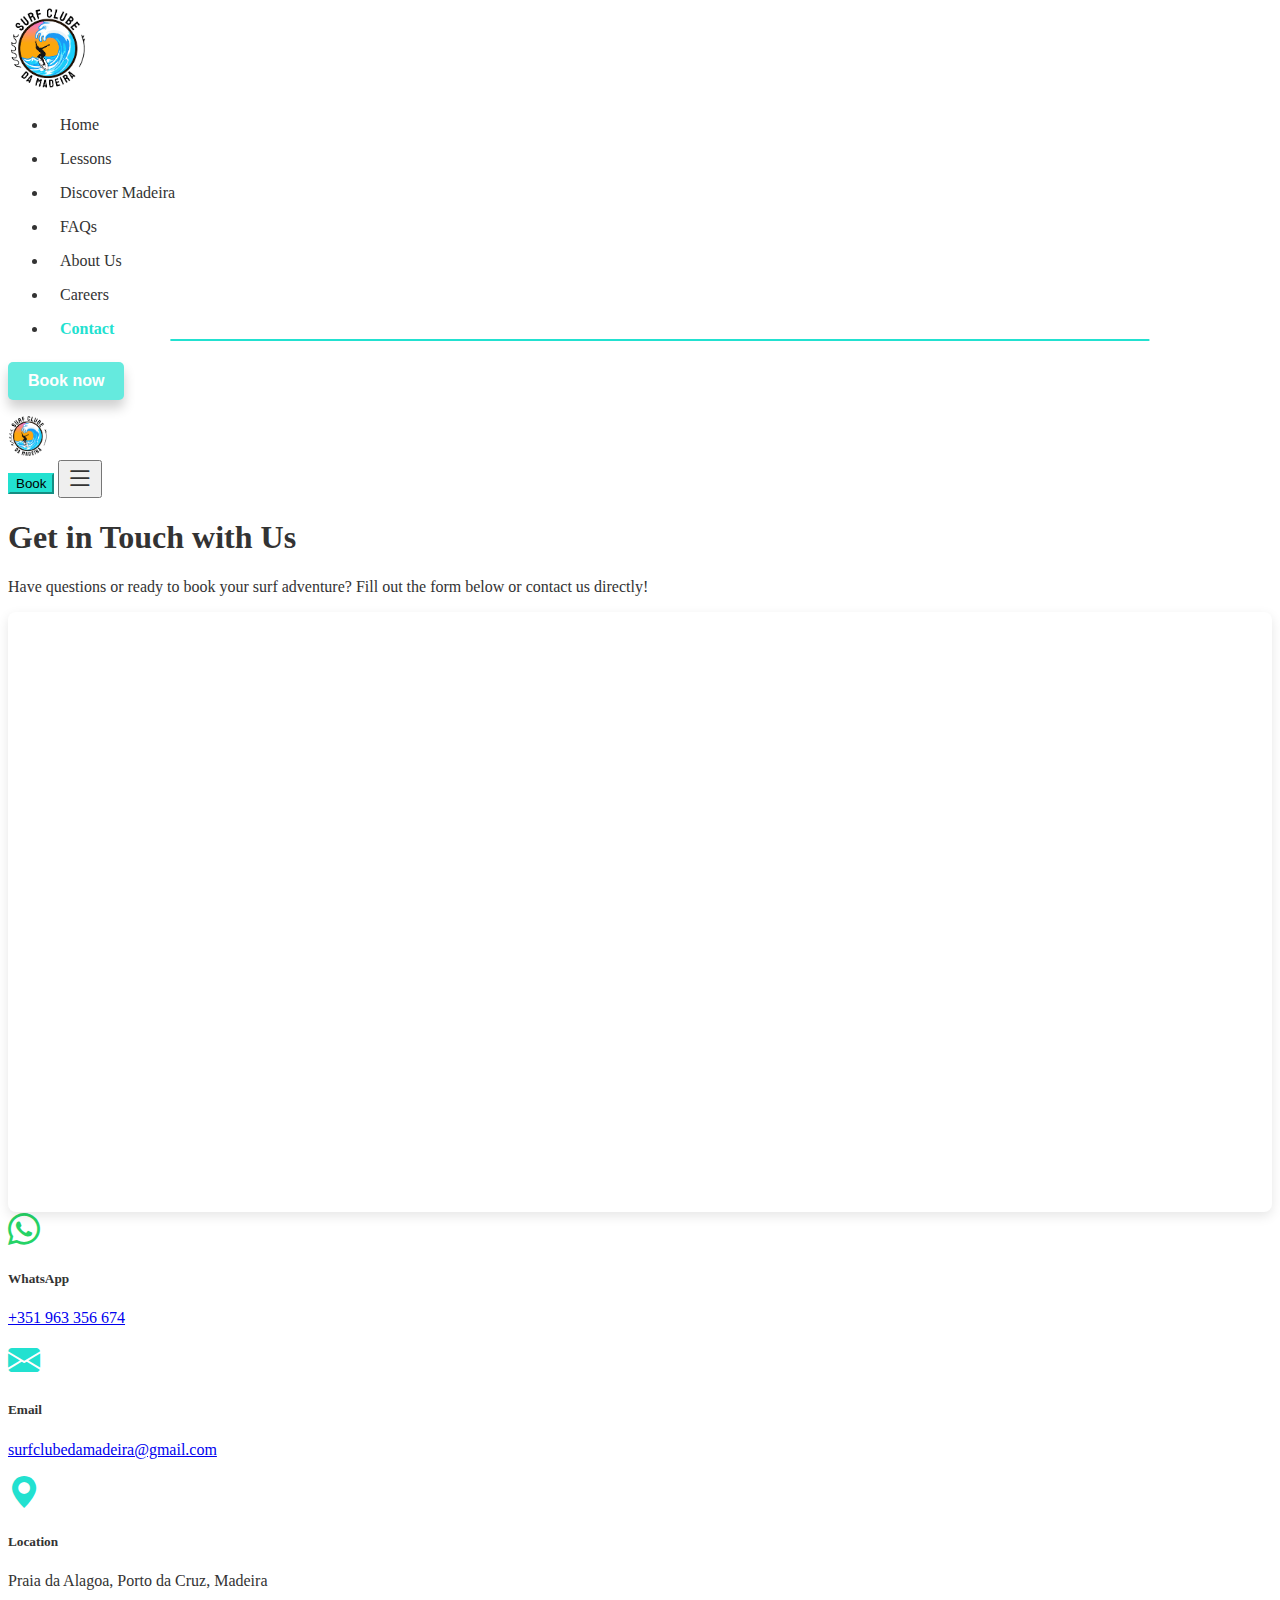
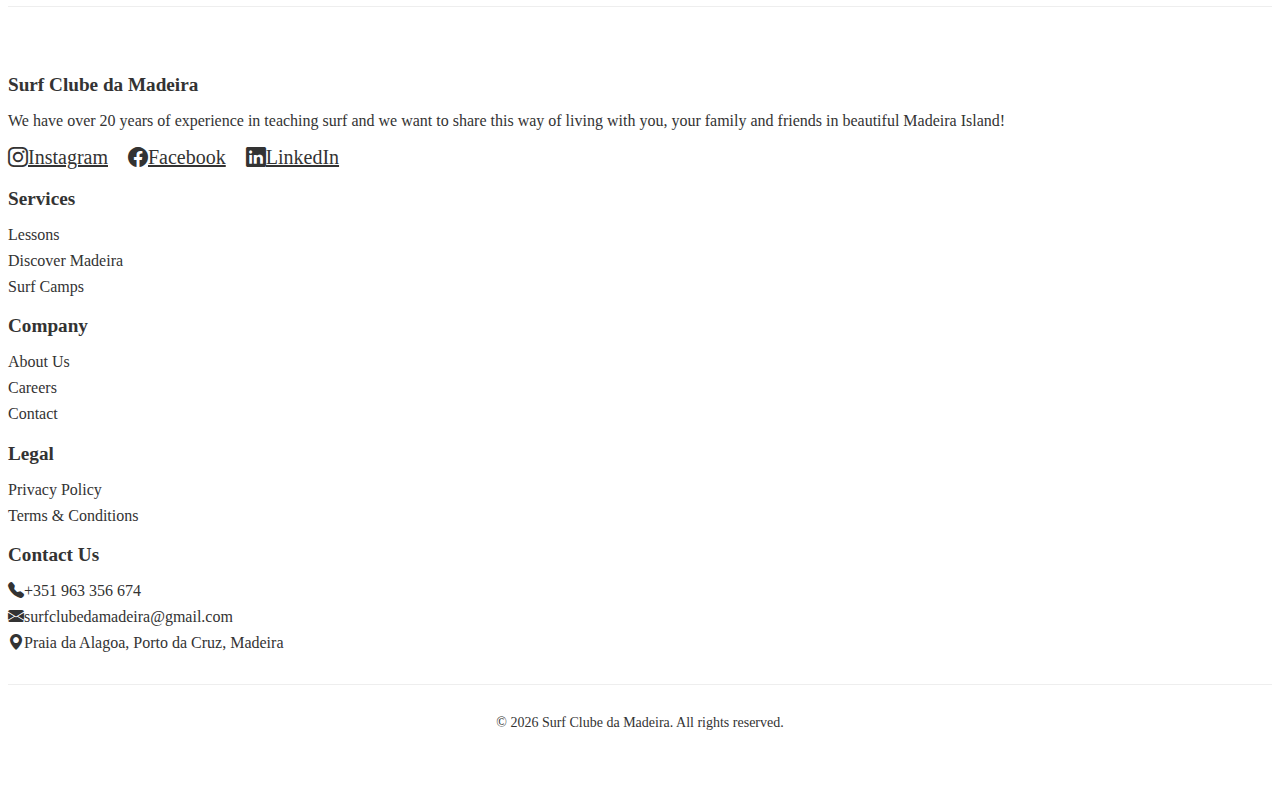
<file: contact.html>
<!DOCTYPE html>
<html lang="en">

<head>
  <meta charset="UTF-8">
  <meta http-equiv="X-UA-Compatible" content="IE=edge">
  <meta name="viewport" content="width=device-width, initial-scale=1.0">
  <meta name="description" content="Contact Surf Clube da Madeira for surf lessons, rentals, or any inquiries. Reach out via our contact form, WhatsApp, email, or phone.">
  <meta name="robots" content="noindex">

  <link href="https://cdn.jsdelivr.net/npm/bootstrap@5.3.5/dist/css/bootstrap.min.css" rel="stylesheet" integrity="sha384-SgOJa3DmI69IUzQ2PVdRZhwQ+dy64/BUtbMJw1MZ8t5HZApcHrRKUc4W0kG879m7" crossorigin="anonymous">
  <link rel="stylesheet" href="./css/style1.css">
  <script type="text/javascript" src="https://widgets.bokun.io/assets/javascripts/apps/build/BokunWidgetsLoader.js?bookingChannelUUID=e0ccac86-bc58-4284-aba6-362a4e494143" async></script>
  <title>Contact Us | Surf Clube da Madeira</title>
  <link rel="icon" href="./img/logos/SCM_logo_no background.png" type="image/x-icon">
  <link rel="stylesheet" href="https://cdn.jsdelivr.net/npm/bootstrap-icons@1.11.3/font/bootstrap-icons.min.css">
  <script async src="https://tally.so/widgets/embed.js"></script>

  <script type="application/ld+json">
  {
    "@context": "https://schema.org",
    "@type": "ContactPage",
    "name": "Contact Surf Clube da Madeira",
    "description": "Reach out to Surf Clube da Madeira for any questions regarding surf lessons, rentals, or general inquiries.",
    "url": "https://www.yourdomain.com/contact.html", /* CUSTOMIZE: Replace with your actual contact page URL */
    "mainEntity": {
      "@type": "Organization",
      "name": "Surf Clube da Madeira",
      "url": "https://www.yourdomain.com/", /* CUSTOMIZE: Replace with your actual homepage URL */
      "contactPoint": [
        {
          "@type": "ContactPoint",
          "telephone": "+351963356674",
          "contactType": "customer service",
          "email": "surfclubedamadeira@gmail.com",
          "areaServed": "PT"
        }
      ],
      "sameAs": [
        "https://www.instagram.com/surfclubedamadeira/",
        "https://www.facebook.com/p/Surf-Clube-da-Madeira-100063827790722/",
        "https://www.linkedin.com/company/surf-clube-da-madeira/"
      ]
    }
  }
  </script>

</head>

<body>
  <div class="container d-none d-md-block">
    <header id="mainNavbar" class="d-flex flex-wrap align-items-center justify-content-center justify-content-md-between py-3 mb-4">
      <div class="col-md-3 mb-2 mb-md-0">
        <a href="index.html" class="d-inline-flex link-body-emphasis text-decoration-none">
          <img class="logo" src="./img/logos/SCM_logo_no background.png" alt="Surf Clube da Madeira logo" height="80">
        </a>
      </div>

      <ul class="nav col-12 col-md-auto mb-2 justify-content-center mb-md-0">
        <li><a href="index.html" class="nav-link px-2">Home</a></li>
        <li><a href="lessons.html" class="nav-link px-2">Lessons</a></li>
        <li><a href="discover_madeira.html" class="nav-link px-2">Discover Madeira</a></li>
        <li><a href="index.html#FAQs" class="nav-link px-2">FAQs</a></li>
        <li><a href="about_us.html" class="nav-link px-2">About Us</a></li>
        <li><a href="careers.html" class="nav-link px-2">Careers</a></li>
        <li><a href="contact.html" class="nav-link px-2 active">Contact</a></li>
      </ul>

      <div class="col-md-3 text-end">
        <style>
          #bokun_771c5662_5648_44cb_b014_0e61061d172f {
            display: inline-block; padding: 10px 20px; background: #65eade; border-radius: 5px;
            box-shadow: 0 8px 12px rgba(0,0,0,0.19); font-weight: 600; font-size: 16px;
            text-decoration: none; text-align: center; color: #FFFFFF; border:none; cursor: pointer;
            transition: background .2s ease;
          }
          #bokun_771c5662_5648_44cb_b014_0e61061d172f:hover{ background: #22e1d0; }
          #bokun_771c5662_5648_44cb_b014_0e61061d172f:active{ background: #38e4d4; }
        </style>
        <button class="bokunButton" id="bokun_771c5662_5648_44cb_b014_0e61061d172f" data-src="https://widgets.bokun.io/online-sales/e0ccac86-bc58-4284-aba6-362a4e494143/product-list/87014?partialView=1"> Book now </button>
      </div>
    </header>
  </div>

  <header id="mainNavbarMobile" class="d-md-none fixed-top bg-white shadow-sm">
    <div class="container d-flex justify-content-between align-items-center py-2">
      <a class="navbar-brand" href="index.html">
          <img src="./img/logos/SCM_logo_no background.png" alt="Surf Clube da Madeira Logo" style="height: 40px;">
      </a>
      <div class="d-flex align-items-center">
          <button type="button" class="bokunButton btn btn-sm text-white me-2"
                  style="background-color: var(--nav-link-hover-color); border-color: var(--nav-link-hover-color);"
                  data-src="https://widgets.bokun.io/online-sales/e0ccac86-bc58-4284-aba6-362a4e494143/product-list/87014?partialView=1"
                  >Book</button>
          <button class="navbar-toggler border-0 p-1" type="button" id="mobileMenuToggle" aria-label="Toggle navigation" aria-expanded="false" aria-controls="mobileNavOverlay">
              <i class="bi bi-list" style="font-size: 1.75rem; color: var(--text-color);"></i>
          </button>
      </div>
    </div>
  </header>

  <div id="mobileNavOverlay" class="mobile-nav-overlay d-none">
    <div class="container h-100 d-flex flex-column">
        <div class="d-flex justify-content-between align-items-center py-3 border-bottom mb-3">
            <span class="text-muted text-uppercase small fw-bold">Main Navigation</span>
            <button type="button" class="btn-close" id="mobileMenuClose" aria-label="Close mobile menu"></button>
        </div>
        <nav class="flex-grow-1 d-flex flex-column" aria-label="Mobile navigation">
            <ul class="list-unstyled text-center my-auto">
                <li><a href="index.html" class="mobile-nav-link">Home</a></li>
                <li><a href="lessons.html" class="mobile-nav-link">Lessons</a></li>
                <li><a href="discover_madeira.html" class="mobile-nav-link">Discover Madeira</a></li>
                <li><a href="index.html#FAQs" class="mobile-nav-link">FAQs</a></li>
                <li><a href="about_us.html" class="mobile-nav-link">About Us</a></li>
                <li><a href="careers.html" class="mobile-nav-link">Careers</a></li>
                <li><a href="contact.html" class="mobile-nav-link active">Contact</a></li>
            </ul>
        </nav>
        <div class="py-3 text-center">
            <button type="button" class="bokunButton btn btn-lg w-100 text-white"
                    style="background-color: var(--nav-link-hover-color); border-color: var(--nav-link-hover-color);"
                    data-src="https://widgets.bokun.io/online-sales/e0ccac86-bc58-4284-aba6-362a4e494143/product-list/87014?partialView=1"
                    >Book Now</button>
        </div>
    </div>
  </div>

  <main class="container py-5">
    <div class="text-center mb-5">
      <h1 class="display-4 fw-bold mb-3">Get in Touch with Us</h1>
      <p class="lead">Have questions or ready to book your surf adventure? Fill out the form below or contact us directly!</p>
    </div>

    <div class="row justify-content-center">
      <div class="col-lg-8">
        <div class="tally-form-wrapper">
          <iframe data-tally-src="https://tally.so/r/3q75Nk?transparentBackground=1" width="100%" height="100%" frameborder="0" marginheight="0" marginwidth="0" title="Contact Form for Surf Clube da Madeira"></iframe>
        </div>
      </div>
    </div>

    <div class="row text-center mt-5">
      <div class="col-md-4 mb-4">
        <div class="p-4 border rounded shadow-sm h-100">
          <i class="bi bi-whatsapp" style="font-size: 2rem; color: var(--whatsapp-bg);"></i>
          <h5 class="mt-3">WhatsApp</h5>
          <p class="text-muted"><a href="https://wa.me/351963356674" target="_blank" rel="noopener noreferrer">+351 963 356 674</a></p>
        </div>
      </div>
      <div class="col-md-4 mb-4">
        <div class="p-4 border rounded shadow-sm h-100">
          <i class="bi bi-envelope-fill" style="font-size: 2rem; color: var(--nav-link-hover-color);"></i>
          <h5 class="mt-3">Email</h5>
          <p class="text-muted"><a href="mailto:surfclubedamadeira@gmail.com">surfclubedamadeira@gmail.com</a></p>
        </div>
      </div>
      <div class="col-md-4 mb-4">
        <div class="p-4 border rounded shadow-sm h-100">
          <i class="bi bi-geo-alt-fill" style="font-size: 2rem; color: var(--nav-link-hover-color);"></i>
          <h5 class="mt-3">Location</h5>
          <p class="text-muted">Praia da Alagoa, Porto da Cruz, Madeira</p>
        </div>
      </div>
    </div>
  </main>

  <footer class="mt-5 pt-5 bg-light text-muted">
    <div class="container">
      <div class="row text-center text-md-start align-items-start">
        <div class="col-md-3 mb-4 mb-md-0">
          <h3>Surf Clube da Madeira</h3>
          <p>We have over 20 years of experience in teaching surf and we want to share this way of living with you, your family and friends in beautiful Madeira Island!</p>
          <div class="footer-social mt-3">
            <a href="https://www.instagram.com/surfclubedamadeira/" target="_blank" rel="noopener noreferrer" class="me-2"><i class="bi bi-instagram"></i><span class="visually-hidden">Instagram</span></a>
            <a href="https://www.facebook.com/p/Surf-Clube-da-Madeira-100063827790722/" target="_blank" rel="noopener noreferrer" class="me-2"><i class="bi bi-facebook"></i><span class="visually-hidden">Facebook</span></a>
            <a href="https://www.linkedin.com/company/surf-clube-da-madeira/" target="_blank" rel="noopener noreferrer"><i class="bi bi-linkedin"></i><span class="visually-hidden">LinkedIn</span></a>
          </div>
        </div>

        <div class="col-md-2 mb-4 mb-md-0">
          <h3>Services</h3>
          <ul class="list-unstyled">
            <li><a href="lessons.html">Lessons</a></li>
            <li><a href="discover_madeira.html">Discover Madeira</a></li>
            <li><a href="lessons.html#ohana-surf-camp">Surf Camps</a></li>
          </ul>
        </div>

        <div class="col-md-2 mb-4 mb-md-0">
          <h3>Company</h3>
          <ul class="list-unstyled">
            <li><a href="about_us.html">About Us</a></li>
            <li><a href="careers.html">Careers</a> </li>
            <li><a href="contact.html">Contact</a></li>
          </ul>
        </div>

        <div class="col-md-2 mb-4 mb-md-0">
          <h3>Legal</h3>
          <ul class="list-unstyled">
            <li><a href="https://drive.google.com/file/d/1PNuWIMNe7-9dlUKoEaC7u7DvNkcxEX7b/view?usp=sharing" target="_blank" rel="noopener noreferrer">Privacy Policy</a></li>
            <li><a href="https://drive.google.com/file/d/1YjUzVLjGI1S2TUgJB5jFKYN8I7fnmcfN/view?usp=sharing" target="_blank" rel="noopener noreferrer">Terms & Conditions</a></li>
          </ul>
        </div>

        <div class="col-md-3 mb-4 mb-md-0">
          <h3>Contact Us</h3>
          <ul class="list-unstyled">
            <li><i class="bi bi-telephone-fill me-2"></i><a href="https://wa.me/351963356674" target="_blank" rel="noopener noreferrer">+351 963 356 674</a></li>
            <li><i class="bi bi-envelope-fill me-2"></i><a href="mailto:surfclubedamadeira@gmail.com">surfclubedamadeira@gmail.com</a></li>
            <li><i class="bi bi-geo-alt-fill me-2"></i><span>Praia da Alagoa, Porto da Cruz, Madeira</span></li>
          </ul>
        </div>
      </div>
      <div class="footer-bottom d-flex flex-column flex-md-row justify-content-between mt-5 pt-3 border-top">
        <p class="mb-2 mb-md-0">© <span id="current-year"></span> Surf Clube da Madeira. All rights reserved.</p>
      </div>
    </div>
  </footer>

  <script src="https://cdn.jsdelivr.net/npm/bootstrap@5.3.5/dist/js/bootstrap.bundle.min.js" integrity="sha384-k6d4wzSIapyDyv1kpU366/PK5hCdSbCRGRCMv+eplOQJWyd1fbcAu9OCUj5zNLiq" crossorigin="anonymous"></script>

  <script>
    document.addEventListener('DOMContentLoaded', function() {
      // --- Script for current year ---
      const yearSpan = document.getElementById('current-year');
      if (yearSpan) {
        yearSpan.textContent = new Date().getFullYear();
      }

      // --- MODIFIED SCRIPT for DESKTOP active nav link (handles hash correctly) ---
      const currentPathname = window.location.pathname.split('/').pop() || 'index.html';
      const currentHash = window.location.hash; // e.g., "#FAQs" or empty string

      document.querySelectorAll('#mainNavbar .nav-link').forEach(link => {
          const linkHref = link.getAttribute('href');
          const linkPathname = linkHref.split('#')[0];
          const linkHash = linkHref.includes('#') ? '#' + linkHref.split('#')[1] : '';

          let isActive = false;

          // Normalize pathnames for comparison (e.g. treat "" or "/" as "index.html" for homepage)
          const normalizedLinkPathname = (linkPathname === '' || linkPathname === '/') ? 'index.html' : linkPathname;
          const normalizedCurrentPathname = (currentPathname === '' || currentPathname === '/') ? 'index.html' : currentPathname;

          if (currentHash) { // If URL has a hash
              if (normalizedLinkPathname === normalizedCurrentPathname && linkHash === currentHash) {
                  isActive = true;
              }
          } else { // If URL does not have a hash
              if (normalizedLinkPathname === normalizedCurrentPathname && !linkHash) { // Only activate if link also has no hash
                  isActive = true;
              }
          }

          // Special handling for 'contact.html' to ensure it's active when on that page.
          if (currentPathname === 'contact.html' && linkPathname === 'contact.html') {
              isActive = true;
          }

          if (isActive) {
              link.classList.add('active');
          } else {
              link.classList.remove('active');
          }
      });

      // --- SCRIPT FOR MOBILE MENU TOGGLE & RESIZE HANDLING ---
      const mobileMenuToggle = document.getElementById('mobileMenuToggle');
      const mobileMenuClose = document.getElementById('mobileMenuClose');
      const mobileNavOverlay = document.getElementById('mobileNavOverlay');
      const body = document.body;

      if (!mobileMenuToggle) console.error('Botão Mobile Menu Toggle (mobileMenuToggle) não encontrado.');
      if (!mobileNavOverlay) console.error('Overlay de Navegação Móvel (mobileNavOverlay) não encontrado.');
      if (!mobileMenuClose) console.error('Botão Fechar Menu Móvel (mobileMenuClose) não encontrado.');

      const closeMobileMenu = function() {
          if (!mobileNavOverlay || !mobileNavOverlay.classList.contains('active')) return;

          mobileNavOverlay.classList.remove('active');

          const hideOverlayAfterTransition = () => {
              if (!mobileNavOverlay.classList.contains('active')) {
                  mobileNavOverlay.classList.add('d-none');
              }
              mobileNavOverlay.removeEventListener('transitionend', hideOverlayAfterTransition);
          };

          const overlayTransitionDuration = parseFloat(window.getComputedStyle(mobileNavOverlay).transitionDuration);
          if (overlayTransitionDuration > 0 && window.getComputedStyle(mobileNavOverlay).transitionProperty.includes('opacity')) {
              mobileNavOverlay.addEventListener('transitionend', hideOverlayAfterTransition, { once: true });
          } else {
              mobileNavOverlay.classList.add('d-none');
          }

          if (body) body.style.overflow = '';
          if (mobileMenuToggle) mobileMenuToggle.setAttribute('aria-expanded', 'false');
      };

      if (mobileMenuToggle && mobileNavOverlay && mobileMenuClose && body) {
          mobileMenuToggle.addEventListener('click', function() {
              mobileNavOverlay.classList.remove('d-none');
              void mobileNavOverlay.offsetWidth;
              mobileNavOverlay.classList.add('active');
              body.style.overflow = 'hidden';
              this.setAttribute('aria-expanded', 'true');
          });

          mobileMenuClose.addEventListener('click', closeMobileMenu);

          if (mobileNavOverlay) {
              const mobileNavLinks = mobileNavOverlay.querySelectorAll('.mobile-nav-link');
              mobileNavLinks.forEach(link => {
                  if (!link.classList.contains('disabled') && link.getAttribute('href') && link.getAttribute('href') !== '#') {
                      link.addEventListener('click', function() {
                          closeMobileMenu();
                      });
                  }
              });
          }
      }

      window.addEventListener('resize', function() {
          if (window.innerWidth >= 768) {
              if (mobileNavOverlay && mobileNavOverlay.classList.contains('active')) {
                  closeMobileMenu();
              }
          }
      });
    });
  </script>
</body>

</html>
</file>
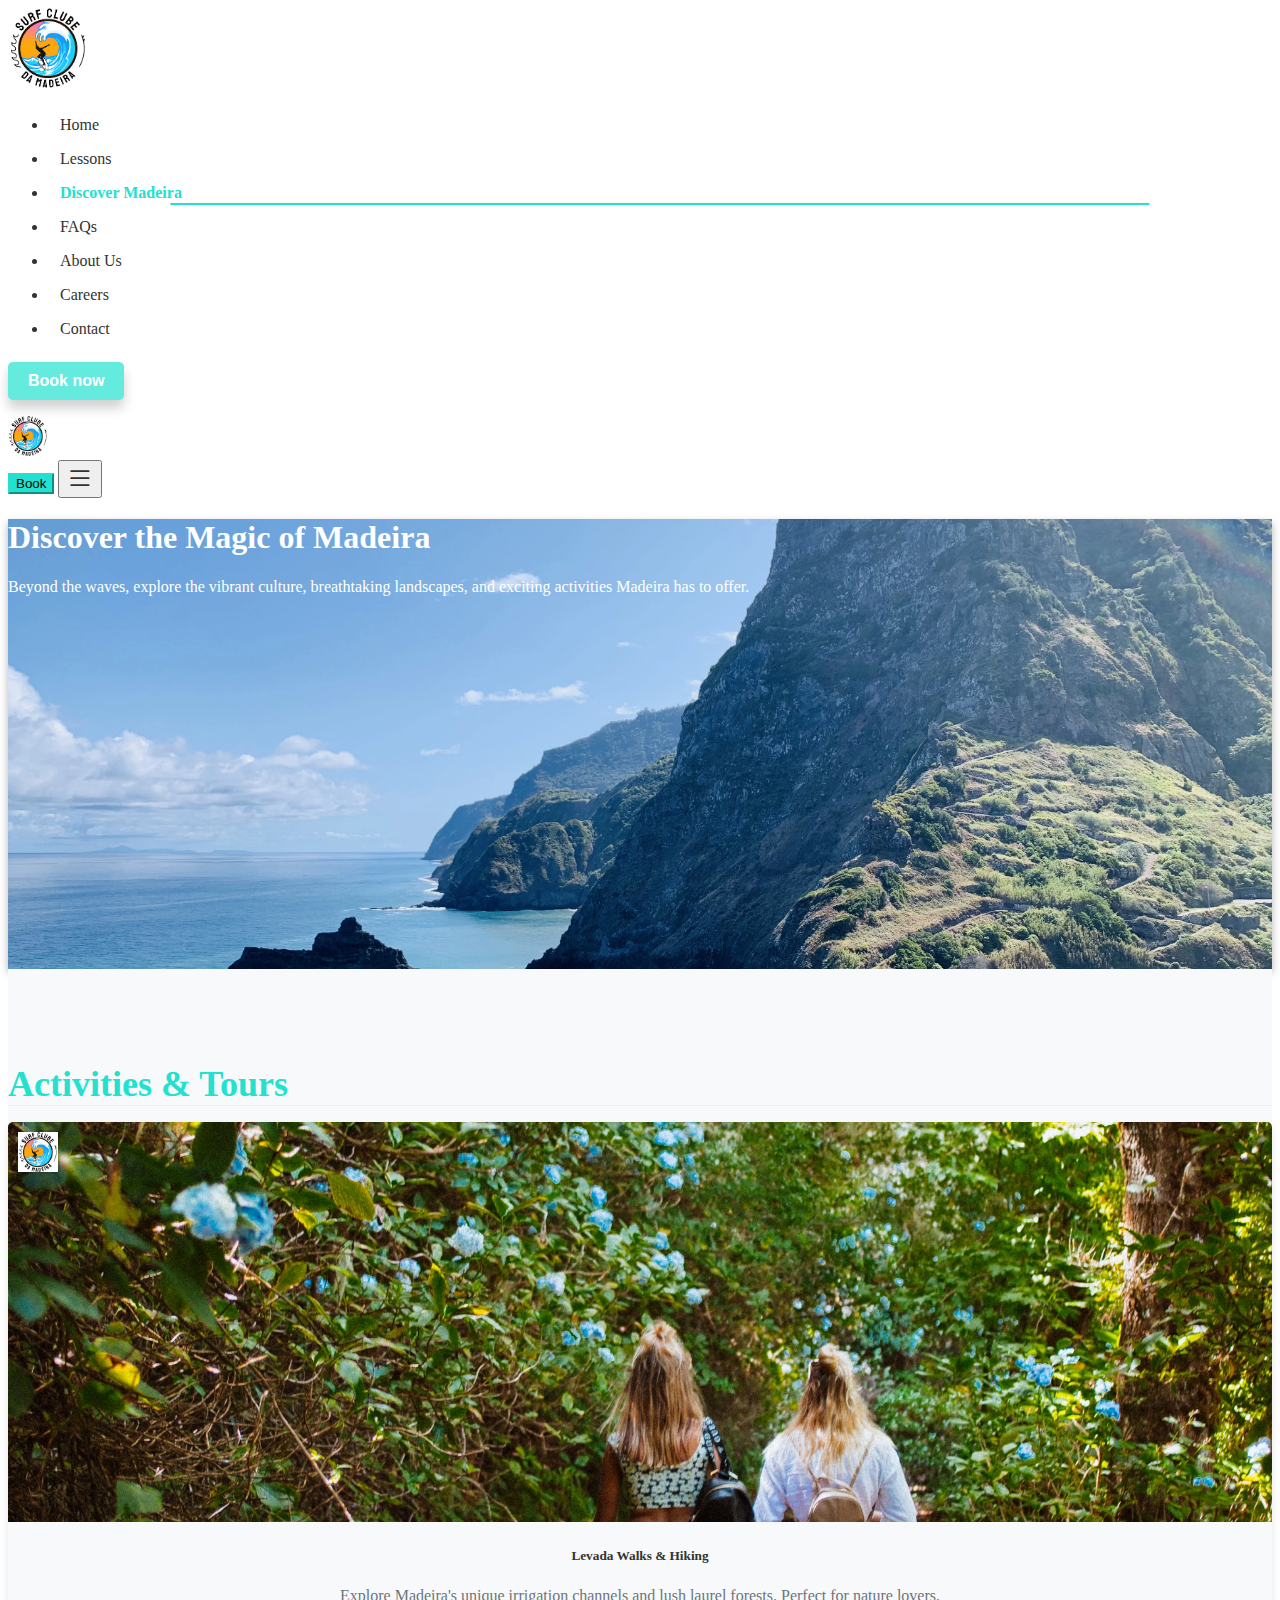
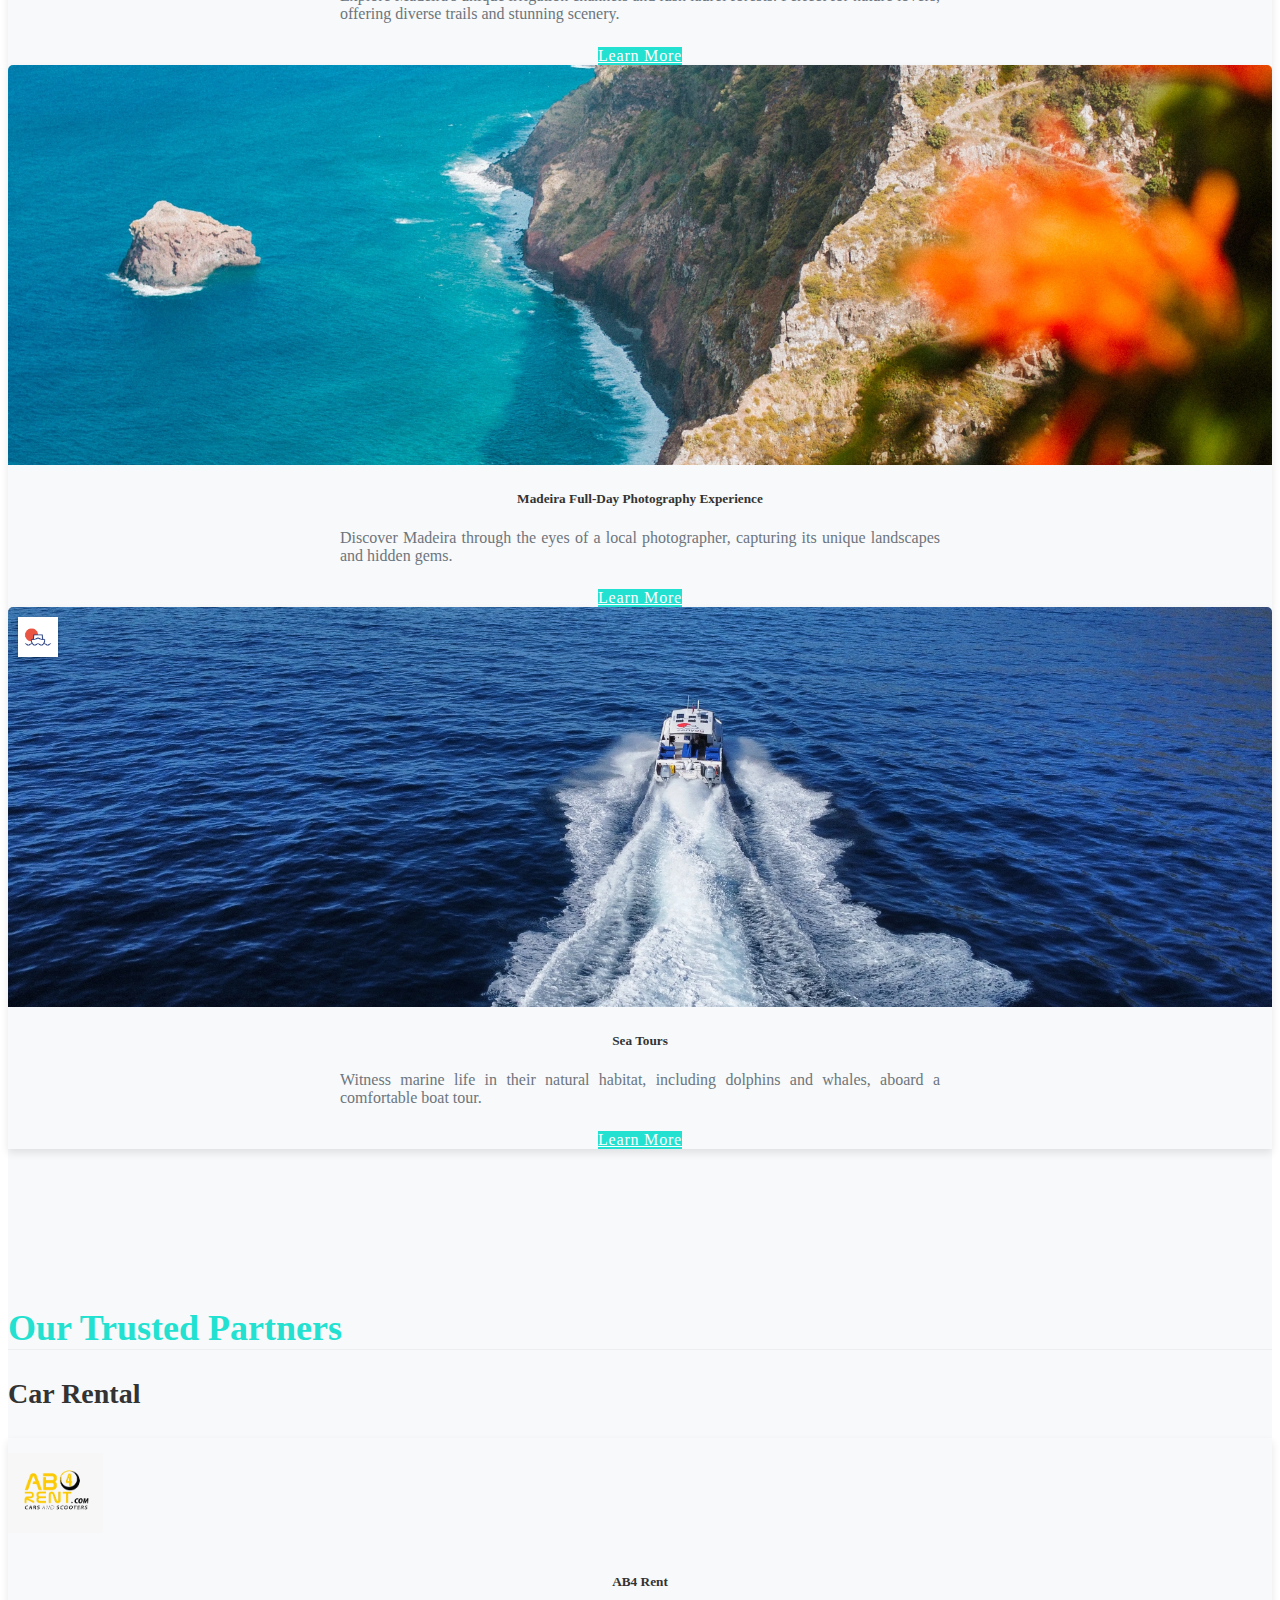
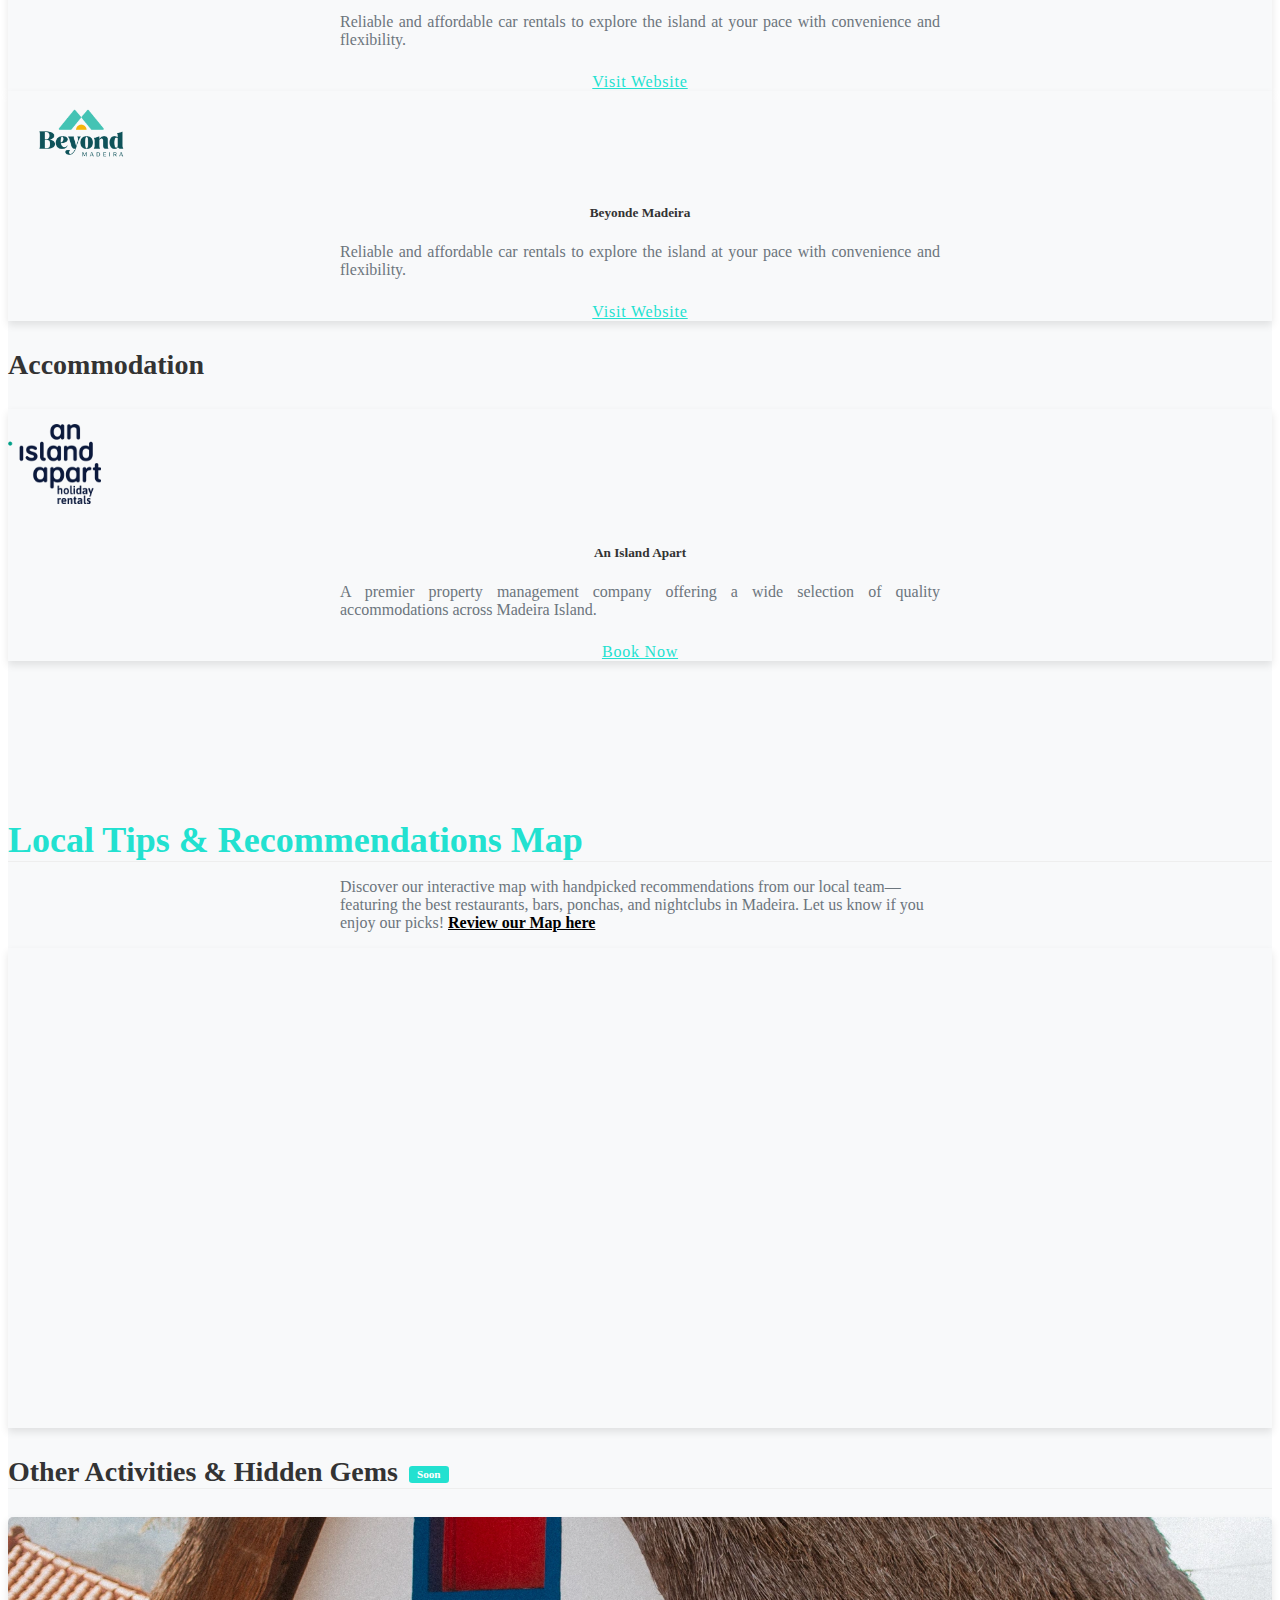
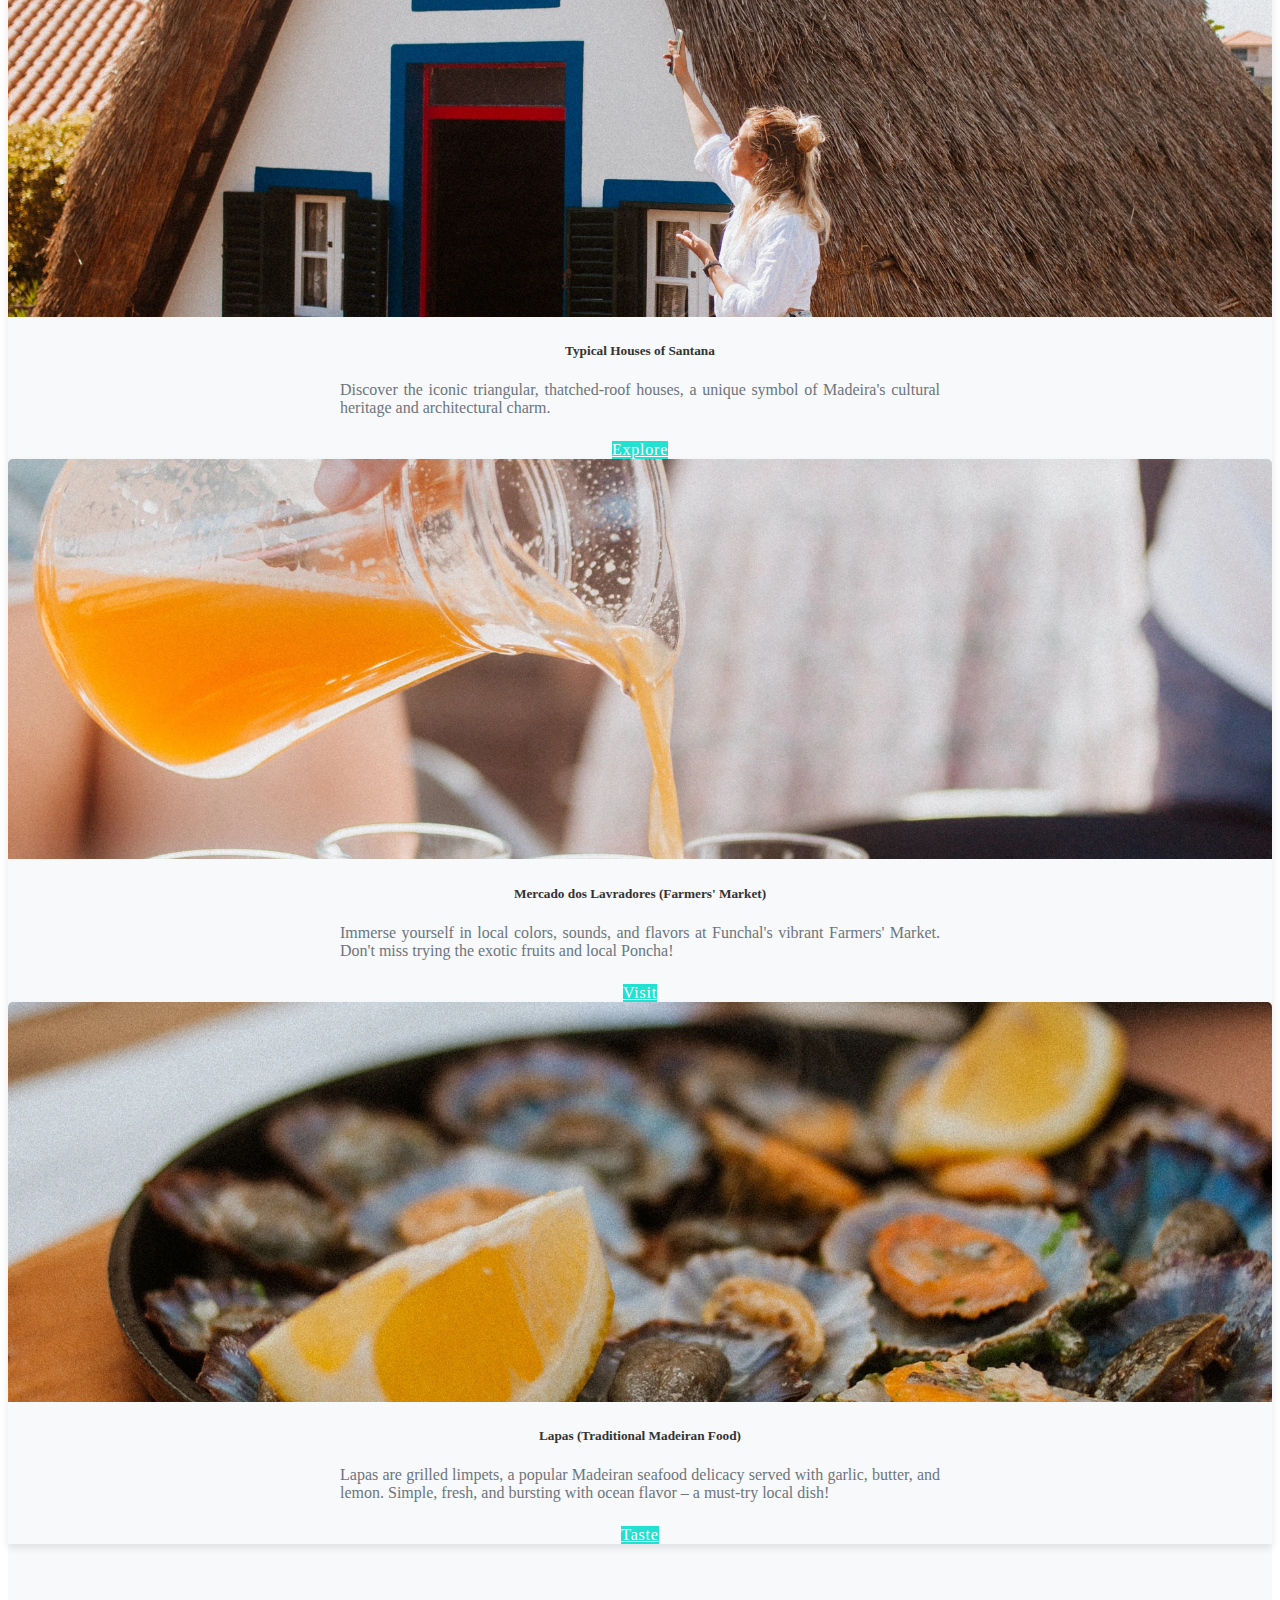
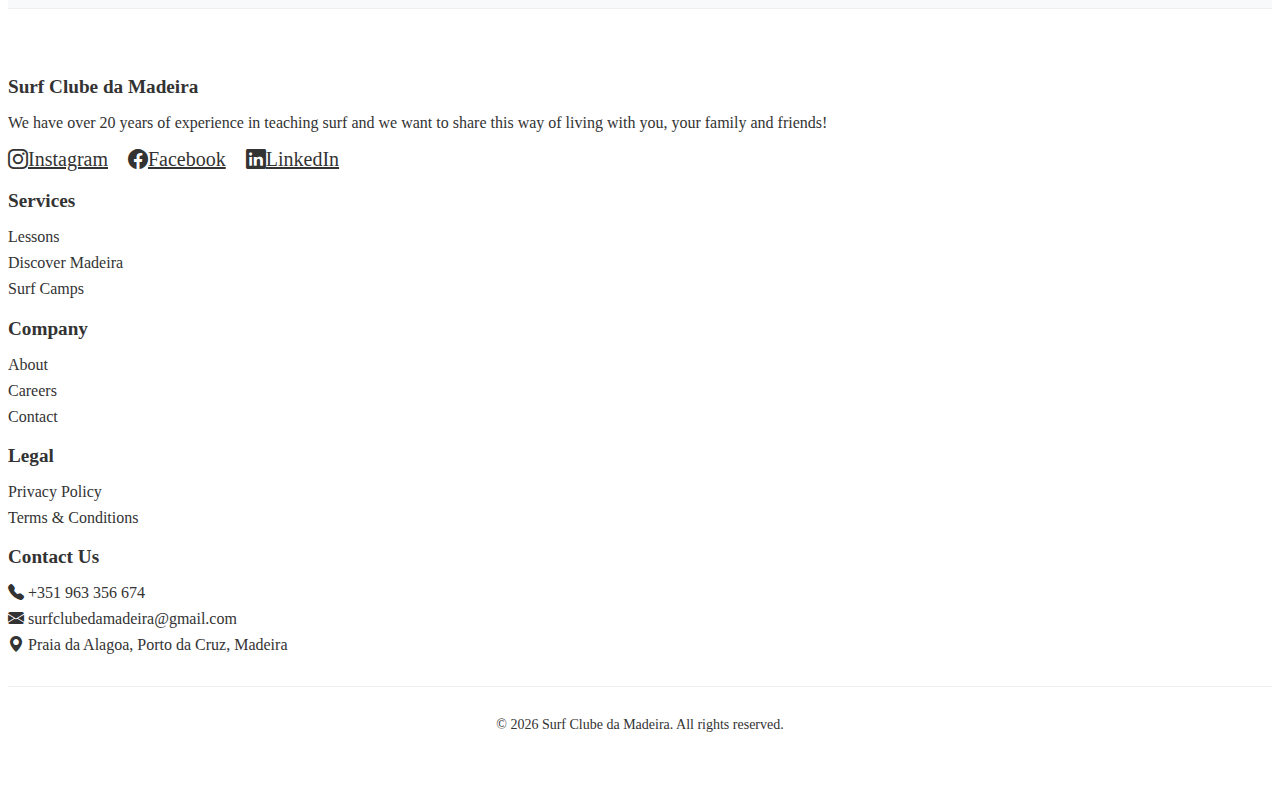
<file: discover_madeira.html>
<!DOCTYPE html>
<html lang="en">

<head>
  <meta charset="UTF-8">
  <meta http-equiv="X-UA-Compatible" content="IE=edge">
  <meta name="viewport" content="width=device-width, initial-scale=1.0">
  <meta name="description" content="Discover the best of Madeira Island beyond surfing with Surf Clube da Madeira's guide. Explore levada walks, photography tours, sea excursions, car rentals, accommodation, and local hidden gems.">

  <meta name="robots" content="noindex">

  <link href="https://cdn.jsdelivr.net/npm/bootstrap@5.3.5/dist/css/bootstrap.min.css" rel="stylesheet" integrity="sha384-SgOJa3DmI69IUzQ2PVdRZhwQ+dy64/BUtbMJw1MZ8t5HZApcHrRKUc4W0kG879m7" crossorigin="anonymous">
  <link rel="stylesheet" href="./css/style1.css">
  <script type="text/javascript" src="https://widgets.bokun.io/assets/javascripts/apps/build/BokunWidgetsLoader.js?bookingChannelUUID=e0ccac86-bc58-4284-aba6-362a4e494143" async></script>
  <title>Discover Madeira | Surf Clube da Madeira | Your Guide to Madeira</title>
  <link rel="icon" href="./img/logos/SCM_logo_no background.png" type="image/x-icon">
  <link rel="stylesheet" href="https://cdn.jsdelivr.net/npm/bootstrap-icons@1.11.3/font/bootstrap-icons.min.css">
  <script async src="https://tally.so/widgets/embed.js"></script>

  <script type="application/ld+json">
  {
    "@context": "https://schema.org",
    "@type": "BreadcrumbList",
    "itemListElement": [
      {
        "@type": "ListItem",
        "position": 1,
        "name": "Home",
        "item": "https://www.yourdomain.com/index.html" 
      },
      {
        "@type": "ListItem",
        "position": 2,
        "name": "Discover Madeira",
        "item": "https://www.yourdomain.com/discover_madeira.html" 
      }
    ]
  }
  </script>

  <script type="application/ld+json">
  {
    "@context": "https://schema.org",
    "@type": "TouristAttraction",
    "name": "Madeira Levada Walks & Hiking",
    "description": "Explore Madeira's unique ancient irrigation channels and lush laurel forests. Perfect for nature lovers, offering diverse trails and breathtaking scenery for all fitness levels.",
    "url": "https://your-madeira.com/2025/03/16/how-to-navigate-madeiras-famous-levada-walks/",
    "image": "https://www.yourdomain.com/img/discover_madeira/madeira_levadas_nature.webp", /* CUSTOMIZE: Absolute URL to image */
    "areaServed": {
      "@type": "Place",
      "name": "Madeira Island"
    },
    "additionalType": "http://schema.org/OutdoorRecreation"
  }
  </script>

  <script type="application/ld+json">
  {
    "@context": "https://schema.org",
    "@type": "Service",
    "name": "Madeira Full-Day Photography Experience",
    "serviceType": "Photography Tour",
    "description": "Capture the stunning beauty of Madeira through the lens of a local photographer. A full-day experience designed to take you to the island's most picturesque spots.",
    "provider": {
      "@type": "Organization",
      "name": "Picture the World",
      "url": "https://www.picturetheworld.co/"
    },
    "url": "https://www.picturetheworld.co/madeira-photo-tour",
    "image": "https://www.yourdomain.com/img/discover_madeira/madeira_cliff_S_Jorge.webp", /* CUSTOMIZE: Absolute URL to image */
    "areaServed": {
      "@type": "Place",
      "name": "Madeira Island"
    }
  }
  </script>

  <script type="application/ld+json">
  {
    "@context": "https://schema.org",
    "@type": "BoatTour",
    "name": "Madeira Sea Tours & Dolphin Watching",
    "description": "Embark on an unforgettable sea tour to witness marine life, including dolphins and whales, in their natural habitat around Madeira Island. A relaxing and exhilarating experience on the ocean.",
    "provider": {
      "@type": "LocalBusiness",
      "name": "Sea You Madeira",
      "url": "https://surfmadeira.seayou.pt/"
    },
    "url": "https://surfmadeira.seayou.pt/",
    "image": "https://www.yourdomain.com/img/discover_madeira/boat_seayou_madeira.jpg", /* CUSTOMIZE: Absolute URL to image */
    "areaServed": {
      "@type": "Place",
      "name": "Madeira Island"
    }
  }
  </script>

  <script type="application/ld+json">
  {
    "@context": "https://schema.org",
    "@type": "AutoRental",
    "name": "AB4 Rent Car Rental Madeira",
    "description": "Reliable and affordable car rentals in Madeira to give you the freedom to explore the island at your own pace.",
    "url": "https://www.ab4rent.com/en/",
    "image": "https://www.yourdomain.com/img/logos/ab4rent_logo.png", /* CUSTOMIZE: Absolute URL to image */
    "areaServed": {
      "@type": "Place",
      "name": "Madeira Island"
    },
    "address": {
      "@type": "PostalAddress",
      "addressLocality": "Madeira",
      "addressCountry": "PT"
    }
  }
  </script>

  <script type="application/ld+json">
  {
    "@context": "https://schema.org",
    "@type": "RealEstateAgent", /* Or LocalBusiness if they also manage properties for others */
    "name": "An Island Apart - Madeira Accommodation",
    "description": "A trusted property management company offering a range of quality accommodation options in Madeira Island.",
    "url": "https://www.anislandapart.com/",
    "image": "https://www.yourdomain.com/img/logos/anislandapart_logo.png", /* CUSTOMIZE: Absolute URL to image */
    "areaServed": {
      "@type": "Place",
      "name": "Madeira Island"
    },
    "address": {
      "@type": "PostalAddress",
      "addressLocality": "Madeira",
      "addressCountry": "PT"
    }
  }
  </script>

</head>

<body>

  <div class="container d-none d-md-block">
    <header id="mainNavbar" class="d-flex flex-wrap align-items-center justify-content-center justify-content-md-between py-3 mb-4">
      <div class="col-md-3 mb-2 mb-md-0">
        <a href="index.html" class="d-inline-flex link-body-emphasis text-decoration-none">
          <img class="logo" src="./img/logos/SCM_logo_no background.png" alt="Surf Clube da Madeira logo" height="80">
        </a>
      </div>

      <ul class="nav col-12 col-md-auto mb-2 justify-content-center mb-md-0">
        <li><a href="index.html" class="nav-link px-2">Home</a></li>
        <li><a href="lessons.html" class="nav-link px-2">Lessons</a></li>
        <li><a href="discover_madeira.html" class="nav-link px-2">Discover Madeira</a></li>
        <li><a href="index.html#FAQs" class="nav-link px-2">FAQs</a></li>
        <li><a href="about_us.html" class="nav-link px-2">About Us</a></li>
        <li><a href="careers.html" class="nav-link px-2">Careers</a></li>
        <li><a href="contact.html" class="nav-link px-2">Contact</a></li>
      </ul>

      <div class="col-md-3 text-end">
        <style>
          /* Se #bokun_771c5662_5648_44cb_b014_0e61061d172f já está no style1.css, esta tag <style> pode ser removida. */
          #bokun_771c5662_5648_44cb_b014_0e61061d172f {
            display: inline-block; padding: 10px 20px; background: #65eade; border-radius: 5px;
            box-shadow: 0 8px 12px rgba(0,0,0,0.19); font-weight: 600; font-size: 16px;
            text-decoration: none; text-align: center; color: #FFFFFF; border:none; cursor: pointer;
            transition: background .2s ease;
          }
          #bokun_771c5662_5648_44cb_b014_0e61061d172f:hover{ background: #22e1d0; }
          #bokun_771c5662_5648_44cb_b014_0e61061d172f:active{ background: #38e4d4; }
        </style>
        <button class="bokunButton" id="bokun_771c5662_5648_44cb_b014_0e61061d172f" data-src="https://widgets.bokun.io/online-sales/e0ccac86-bc58-4284-aba6-362a4e494143/product-list/87014?partialView=1"> Book now </button>
      </div>
    </header>
  </div>

  <header id="mainNavbarMobile" class="d-md-none fixed-top bg-white shadow-sm">
    <div class="container d-flex justify-content-between align-items-center py-2">
      <a class="navbar-brand" href="index.html">
          <img src="./img/logos/SCM_logo_no background.png" alt="Surf Clube da Madeira Logo" style="height: 40px;">
      </a>
      <div class="d-flex align-items-center">
          <button type="button" class="bokunButton btn btn-sm text-white me-2"
                  style="background-color: var(--nav-link-hover-color); border-color: var(--nav-link-hover-color);"
                  data-src="https://widgets.bokun.io/online-sales/e0ccac86-bc58-4284-aba6-362a4e494143/product-list/87014?partialView=1"
                  >Book</button>
          <button class="navbar-toggler border-0 p-1" type="button" id="mobileMenuToggle" aria-label="Toggle navigation" aria-expanded="false" aria-controls="mobileNavOverlay">
              <i class="bi bi-list" style="font-size: 1.75rem; color: var(--text-color);"></i>
          </button>
      </div>
    </div>
  </header>

  <div id="mobileNavOverlay" class="mobile-nav-overlay d-none">
    <div class="container h-100 d-flex flex-column">
        <div class="d-flex justify-content-between align-items-center py-3 border-bottom mb-3">
            <span class="text-muted text-uppercase small fw-bold">Main Navigation</span>
            <button type="button" class="btn-close" id="mobileMenuClose" aria-label="Close mobile menu"></button>
        </div>
        <nav class="flex-grow-1 d-flex flex-column" aria-label="Mobile navigation">
            <ul class="list-unstyled text-center my-auto">
                <li><a href="index.html" class="mobile-nav-link">Home</a></li>
                <li><a href="lessons.html" class="mobile-nav-link">Lessons</a></li>
                <li><a href="discover_madeira.html" class="mobile-nav-link">Discover Madeira</a></li>
                <li><a href="index.html#FAQs" class="mobile-nav-link">FAQs</a></li>
                <li><a href="about_us.html" class="mobile-nav-link">About Us</a></li>
                <li><a href="careers.html" class="mobile-nav-link">Careers</a></li>
                <li><a href="contact.html" class="mobile-nav-link">Contact</a></li>
            </ul>
        </nav>
        <div class="py-3 text-center">
            <button type="button" class="bokunButton btn btn-lg w-100 text-white"
                    style="background-color: var(--nav-link-hover-color); border-color: var(--nav-link-hover-color);"
                    data-src="https://widgets.bokun.io/online-sales/e0ccac86-bc58-4284-aba6-362a4e494143/product-list/87014?partialView=1"
                    >Book Now</button>
        </div>
    </div>
  </div>

  <main>
    <div class="container-fluid p-0 position-relative" style="background-image: url('./img/discover_madeira/Sao_Jorge_Madeira.webp'); background-size: cover; background-position: center; background-repeat: no-repeat; min-height: 50vh; color: white; box-shadow: 0 4px 8px rgba(0, 0, 0, 0.3);">
      <div class="container col-xxl-8 px-4 py-5 position-absolute top-50 start-50 translate-middle text-center text-lg-start">
        <div class="row align-items-center g-5">
          <div class="col-lg-8 offset-lg-2">
            <h1 class="display-5 fw-bold lh-1 mb-3 text-center">Discover the Magic of Madeira</h1>
            <p class="lead text-center">Beyond the waves, explore the vibrant culture, breathtaking landscapes, and exciting activities Madeira has to offer.</p>
          </div>
        </div>
      </div>
    </div>

    <section class="py-5">
      <div class="container">
        <h2 class="pb-2 border-bottom text-center mb-4">Activities & Tours</h2>
        <div class="row row-cols-1 row-cols-md-2 row-cols-lg-3 g-4">

          <div class="col">
            <div class="card h-100 shadow-sm">
              <div class="card-img-container">
                <img src="./img/discover_madeira/madeira_levadas_nature.webp" class="card-img-top card-img-fixed-height" alt="Scenic Levada walk in Madeira's lush forests">
                <img src="./img/logos/SCM_logo.png" alt="Surf Clube da Madeira Logo" class="card-img-overlay-logo rounded-circle">
              </div>
              <div class="card-body d-flex flex-column"> <h5 class="card-title">Levada Walks & Hiking</h5>
                <p class="card-text">Explore Madeira's unique irrigation channels and lush laurel forests. Perfect for nature lovers, offering diverse trails and stunning scenery.</p>
                <a href="https://your-madeira.com/2025/03/16/how-to-navigate-madeiras-famous-levada-walks/" class="btn btn-primary mt-auto" target="_blank" rel="noopener noreferrer">Learn More</a> </div>
            </div>
          </div>

          <div class="col">
            <div class="card h-100 shadow-sm">
              <div class="card-img-container">
                <img src="./img/discover_madeira/madeira_cliff_S_Jorge.webp" class="card-img-top card-img-fixed-height" alt="Photographer guiding a full-day photography tour in Madeira">
              </div>
              <div class="card-body d-flex flex-column"> <h5 class="card-title">Madeira Full-Day Photography Experience</h5>
                <p class="card-text">Discover Madeira through the eyes of a local photographer, capturing its unique landscapes and hidden gems.</p>
                <a href="https://www.picturetheworld.co/madeira-photo-tour" class="btn btn-primary mt-auto" target="_blank" rel="noopener noreferrer">Learn More</a> </div>
            </div>
          </div>

          <div class="col">
            <div class="card h-100 shadow-sm">
              <div class="card-img-container">
                <img src="./img/discover_madeira/boat_seayou_madeira.webp" class="card-img-top card-img-fixed-height" alt="Boat tour watching dolphins and whales off the coast of Madeira">
                <img src="./img/logos/Seayou_logo.jpg" alt="Sea You Madeira Logo" class="card-img-overlay-logo rounded-circle">
              </div>
              <div class="card-body d-flex flex-column"> <h5 class="card-title">Sea Tours</h5>
                <p class="card-text">Witness marine life in their natural habitat, including dolphins and whales, aboard a comfortable boat tour.</p>
                <a href="https://surfmadeira.seayou.pt/" class="btn btn-primary mt-auto" target="_blank" rel="noopener noreferrer">Learn More</a> </div>
            </div>
          </div>

        </div>
      </div>
    </section>

    <section class="py-5 bg-light">
      <div class="container">
        <h2 class="pb-2 border-bottom text-center mb-4">Our Trusted Partners</h2>

        <h3 class="mt-5 mb-3 text-center">Car Rental</h3>
        <div class="row row-cols-1 row-cols-md-2 row-cols-lg-3 g-4 justify-content-center">
          <div class="col">
            <div class="card h-100 shadow-sm text-center p-3 d-flex flex-column">
              <img src="./img/logos/ab4rent_logo.png" class="card-img-top-logo card-img-top mx-auto" alt="AB4 Rent Car Rental Logo">
              <div class="card-body d-flex flex-column"> <h5 class="card-title">AB4 Rent</h5>
                <p class="card-text">Reliable and affordable car rentals to explore the island at your pace with convenience and flexibility.</p>
                <a href="https://www.ab4rent.com/en/" class="btn btn-outline-primary mt-auto" target="_blank" rel="noopener noreferrer">Visit Website</a> </div>
            </div>
          </div>

          <div class="col">
            <div class="card h-100 shadow-sm text-center p-3 d-flex flex-column">
              <img src="./img/logos/beyond_madeira_logo.png" class="card-img-top-logo card-img-top mx-auto" alt="AB4 Rent Car Rental Logo">
              <div class="card-body d-flex flex-column"> <h5 class="card-title">Beyonde Madeira</h5>
                <p class="card-text">Reliable and affordable car rentals to explore the island at your pace with convenience and flexibility.</p>
                <a href="https://beyondmadeira.com/rent-car/" class="btn btn-outline-primary mt-auto" target="_blank" rel="noopener noreferrer">Visit Website</a> </div>
            </div>
          </div>
          </div>

        <h3 class="mt-5 mb-3 text-center">Accommodation</h3>
        <div class="row row-cols-1 row-cols-md-2 row-cols-lg-3 g-4 justify-content-center">
          <div class="col">
            <div class="card h-100 shadow-sm text-center p-3 d-flex flex-column">
              <img src="./img/logos/anislandapart_logo.png" class="card-img-top-logo card-img-top mx-auto" alt="An Island Apart property management logo">
              <div class="card-body d-flex flex-column"> <h5 class="card-title">An Island Apart</h5>
                <p class="card-text">A premier property management company offering a wide selection of quality accommodations across Madeira Island.</p>
                <a href="https://www.anislandapart.com/" class="btn btn-outline-primary mt-auto" target="_blank" rel="noopener noreferrer">Book Now</a> </div>
            </div>
          </div>
          </div>
      </div>
    </section>

    <section class="py-5">
      <div class="container">
        <h2 class="pb-2 border-bottom text-center mb-4">Local Tips & Recommendations Map</h2>
        <p class="lead text-center mb-4">Discover our interactive map with handpicked recommendations from our local team—featuring the best restaurants, bars, ponchas, and nightclubs in Madeira. Let us know if you enjoy our picks! <a href="#tally-open=wQyZXg&tally-width=374&tally-emoji-text=👋&tally-emoji-animation=wave"style="font-weight: bold; color: black;">Review our Map here</a></p>
        <div class="row g-4 justify-content-center">
          <div class="col-12">
            <div class="card h-100 shadow-sm">
              <div class="card-body">
                <div class="embed-responsive embed-responsive-16by9" style="height: 480px; width: 100%;">
                  <iframe class="embed-responsive-item" src="https://www.google.com/maps/d/embed?mid=1BYfhCOgh0QQUepXaJkNH4YlhZWr6d4Y&hl=pt-PT&ehbc=2E312F" width="100%" height="100%" style="border:0;" allowfullscreen="" loading="lazy" referrerpolicy="no-referrer-when-downgrade" title="Interactive map of local tips and recommendations in Madeira"></iframe>
                </div>
              </div>
            </div>
          </div>
        </div>

        <h3 class="mt-5 mb-3 border-bottom text-center">Other Activities & Hidden Gems <span class="badge-soon">Soon</span></h3>
        <div class="row g-4 justify-content-center">
            <div class="col-md-6 col-lg-4">
                <div class="card h-100 shadow-sm">
                    <img src="./img/discover_madeira/traditional_madeira_houses_Santana.webp" class="card-img-top card-img-fixed-height" alt="Traditional triangular, thatched-roof houses of Santana, Madeira">
                    <div class="card-body d-flex flex-column"> <h5 class="card-title">Typical Houses of Santana</h5>
                        <p class="card-text">Discover the iconic triangular, thatched-roof houses, a unique symbol of Madeira's cultural heritage and architectural charm.</p>
                        <a href="https://visitmadeira.com/en/where-to-go/madeira/north-coast/santana/casas-de-santana/" class="btn btn-secondary mt-auto" target="_blank" rel="noopener noreferrer">Explore</a> </div>
                </div>
            </div>
            <div class="col-md-6 col-lg-4">
                <div class="card h-100 shadow-sm">
                    <img src="./img/discover_madeira/madeira_traditional_drink_poncha.webp" class="card-img-top card-img-fixed-height" alt="Glass of traditional Madeiran Poncha drink with lemon">
                    <div class="card-body d-flex flex-column"> <h5 class="card-title">Mercado dos Lavradores (Farmers' Market)</h5>
                        <p class="card-text">Immerse yourself in local colors, sounds, and flavors at Funchal's vibrant Farmers' Market. Don't miss trying the exotic fruits and local Poncha!</p>
                        <a href="https://visitmadeira.com/en/what-to-do/culture-passionates/heritage/monuments-and-architecture/mercado-dos-lavradores/" class="btn btn-secondary mt-auto" target="_blank" rel="noopener noreferrer">Visit</a> </div>
                </div>
            </div>
            <div class="col-md-6 col-lg-4">
                <div class="card h-100 shadow-sm">
                    <img src="./img/discover_madeira/madeira_traditional_food_lapas.webp" class="card-img-top card-img-fixed-height" alt="Traditional Madeiran grilled limpets (Lapas) served with lemon">
                    <div class="card-body d-flex flex-column"> <h5 class="card-title">Lapas (Traditional Madeiran Food)</h5>
                        <p class="card-text">Lapas are grilled limpets, a popular Madeiran seafood delicacy served with garlic, butter, and lemon. Simple, fresh, and bursting with ocean flavor – a must-try local dish!</p>
                        <a href="https://visitmadeira.com/en/where-to-go/madeira/north-coast/porto-moniz/porto-moniz-natural-swimming-pools/" class="btn btn-secondary mt-auto" target="_blank" rel="noopener noreferrer">Taste</a> </div>
                </div>
            </div>
        </div>
      </div>
    </section>

  </main>

  <footer class="mt-5 pt-5 bg-light text-muted">
    <div class="container">
      <div class="row text-center text-md-start align-items-start">
        <div class="col-md-3 mb-4 mb-md-0">
          <h3>Surf Clube da Madeira</h3>
          <p>We have over 20 years of experience in teaching surf and we want to share this way of living with you, your family and friends!</p>
          <div class="footer-social mt-3">
            <a href="https://www.instagram.com/surfclubedamadeira/" target="_blank" rel="noopener noreferrer" class="me-2"><i class="bi bi-instagram"></i><span class="visually-hidden">Instagram</span></a>
            <a href="https://www.facebook.com/p/Surf-Clube-da-Madeira-100063827790722/" target="_blank" rel="noopener noreferrer" class="me-2"><i class="bi bi-facebook"></i><span class="visually-hidden">Facebook</span></a>
            <a href="https://www.linkedin.com/company/surf-clube-da-madeira/" target="_blank" rel="noopener noreferrer"><i class="bi bi-linkedin"></i><span class="visually-hidden">LinkedIn</span></a>
          </div>
        </div>

        <div class="col-md-2 mb-4 mb-md-0">
          <h3>Services</h3>
          <ul class="list-unstyled">
            <li><a href="lessons.html">Lessons</a></li>
            <li><a href="discover_madeira.html">Discover Madeira</a></li>
            <li><a href="lessons.html#ohana-surf-camp">Surf Camps</a></li>
          </ul>
        </div>

        <div class="col-md-2 mb-4 mb-md-0">
          <h3>Company</h3>
          <ul class="list-unstyled">
            <li><a href="about_us.html">About</a></li>
            <li><a href="careers.html">Careers</a></li>
            <li><a href="careers.html">Contact</a></li>
          </ul>
        </div>

        <div class="col-md-2 mb-4 mb-md-0">
          <h3>Legal</h3>
          <ul class="list-unstyled">
            <li><a href="https://drive.google.com/file/d/1PNuWIMNe7-9dlUKoEaC7u7DvNkcxEX7b/view?usp=sharing" target="_blank" rel="noopener noreferrer">Privacy Policy</a></li>
            <li><a href="https://drive.google.com/file/d/1YjUzVLjGI1S2TUgJB5jFKYN8I7fnmcfN/view?usp=sharing" target="_blank" rel="noopener noreferrer">Terms & Conditions</a></li>
          </ul>
        </div>

        <div class="col-md-3 mb-4 mb-md-0">
          <h3>Contact Us</h3>
          <ul class="list-unstyled">
            <li>
              <i class="bi bi-telephone-fill me-2"></i>
              <a href="https://wa.me/351963356674" target="_blank" rel="noopener noreferrer">+351 963 356 674</a>
            </li>
            <li>
              <i class="bi bi-envelope-fill me-2"></i>
              <a href="mailto:surfclubedamadeira@gmail.com">surfclubedamadeira@gmail.com</a>
            </li>
            <li>
              <i class="bi bi-geo-alt-fill me-2"></i>
              <span>Praia da Alagoa, Porto da Cruz, Madeira</span>
            </li>
          </ul>
        </div>
      </div>

      <div class="footer-bottom d-flex flex-column flex-md-row justify-content-between mt-5 pt-3 border-top">
        <p class="mb-2 mb-md-0">© <span id="current-year"></span> Surf Clube da Madeira. All rights reserved.</p>
      </div>
    </div>
  </footer>

  <script src="https://cdn.jsdelivr.net/npm/bootstrap@5.3.5/dist/js/bootstrap.bundle.min.js" integrity="sha384-k6d4wzSIapyDyv1kpU366/PK5hCdSbCRGRCMv+eplOQJWyd1fbcAu9OCUj5zNLiq" crossorigin="anonymous"></script>

  <script>
    document.addEventListener('DOMContentLoaded', function() {
      // --- Script for current year ---
      const yearSpan = document.getElementById('current-year');
      if (yearSpan) {
        yearSpan.textContent = new Date().getFullYear();
      }

      // --- MODIFIED SCRIPT for DESKTOP active nav link (handles hash correctly) ---
      const currentPathname = window.location.pathname.split('/').pop() || 'index.html';
      const currentHash = window.location.hash; // e.g., "#FAQs" or empty string

      document.querySelectorAll('#mainNavbar .nav-link').forEach(link => {
          const linkHref = link.getAttribute('href');
          const linkPathname = linkHref.split('#')[0];
          const linkHash = linkHref.includes('#') ? '#' + linkHref.split('#')[1] : '';

          let isActive = false;

          // Normalize pathnames for comparison (e.g. treat "" or "/" as "index.html" for homepage)
          const normalizedLinkPathname = (linkPathname === '' || linkPathname === '/') ? 'index.html' : linkPathname;
          const normalizedCurrentPathname = (currentPathname === '' || currentPathname === '/') ? 'index.html' : currentPathname;

          if (currentHash) { // If URL has a hash
              if (normalizedLinkPathname === normalizedCurrentPathname && linkHash === currentHash) {
                  isActive = true;
              }
          } else { // If URL does not have a hash
              if (normalizedLinkPathname === normalizedCurrentPathname && !linkHash) { // Only activate if link also has no hash
                  isActive = true;
              }
          }

          if (isActive) {
              link.classList.add('active');
          } else {
              link.classList.remove('active');
          }
      });

      // --- SCRIPT FOR MOBILE MENU TOGGLE & RESIZE HANDLING ---
      const mobileMenuToggle = document.getElementById('mobileMenuToggle');
      const mobileMenuClose = document.getElementById('mobileMenuClose');
      const mobileNavOverlay = document.getElementById('mobileNavOverlay');
      const body = document.body;

      if (!mobileMenuToggle) console.error('Botão Mobile Menu Toggle (mobileMenuToggle) não encontrado.');
      if (!mobileNavOverlay) console.error('Overlay de Navegação Móvel (mobileNavOverlay) não encontrado.');
      if (!mobileMenuClose) console.error('Botão Fechar Menu Móvel (mobileMenuClose) não encontrado.');

      const closeMobileMenu = function() {
          if (!mobileNavOverlay || !mobileNavOverlay.classList.contains('active')) return;
          
          mobileNavOverlay.classList.remove('active');

          const hideOverlayAfterTransition = () => {
              if (!mobileNavOverlay.classList.contains('active')) {
                  mobileNavOverlay.classList.add('d-none');
              }
              mobileNavOverlay.removeEventListener('transitionend', hideOverlayAfterTransition);
          };

          const overlayTransitionDuration = parseFloat(window.getComputedStyle(mobileNavOverlay).transitionDuration);
          if (overlayTransitionDuration > 0 && window.getComputedStyle(mobileNavOverlay).transitionProperty.includes('opacity')) {
              mobileNavOverlay.addEventListener('transitionend', hideOverlayAfterTransition, { once: true });
          } else {
              mobileNavOverlay.classList.add('d-none');
          }

          if (body) body.style.overflow = '';
          if (mobileMenuToggle) mobileMenuToggle.setAttribute('aria-expanded', 'false');
      };

      if (mobileMenuToggle && mobileNavOverlay && mobileMenuClose && body) {
          mobileMenuToggle.addEventListener('click', function() {
              mobileNavOverlay.classList.remove('d-none');
              void mobileNavOverlay.offsetWidth;
              mobileNavOverlay.classList.add('active');
              body.style.overflow = 'hidden';
              this.setAttribute('aria-expanded', 'true');
          });

          mobileMenuClose.addEventListener('click', closeMobileMenu);

          if (mobileNavOverlay) {
              const mobileNavLinks = mobileNavOverlay.querySelectorAll('.mobile-nav-link');
              mobileNavLinks.forEach(link => {
                  if (!link.classList.contains('disabled') && link.getAttribute('href') && link.getAttribute('href') !== '#') {
                      link.addEventListener('click', function() {
                          closeMobileMenu();
                      });
                  }
              });
          }
      }

      window.addEventListener('resize', function() {
          if (window.innerWidth >= 768) {
              if (mobileNavOverlay && mobileNavOverlay.classList.contains('active')) {
                  closeMobileMenu();
              }
          }
      });
    });
  </script>

</body>
</html>
</file>
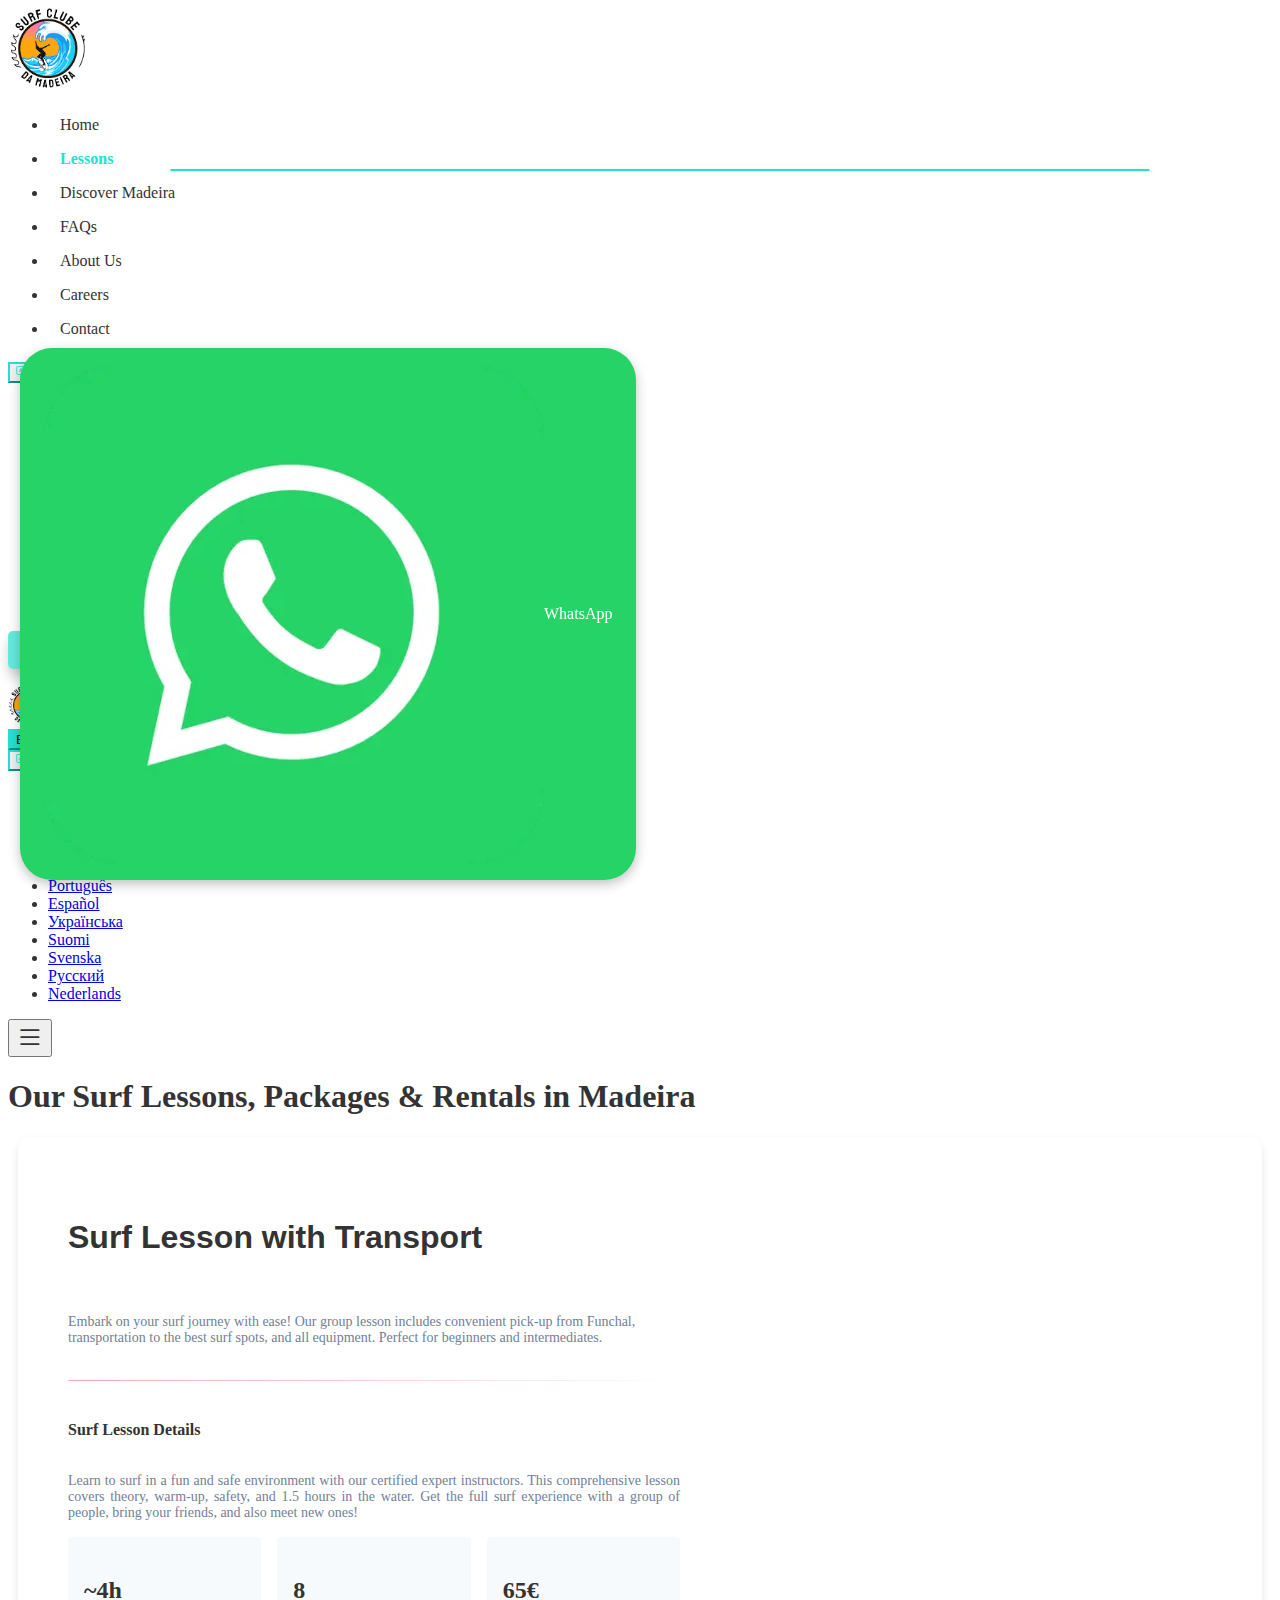
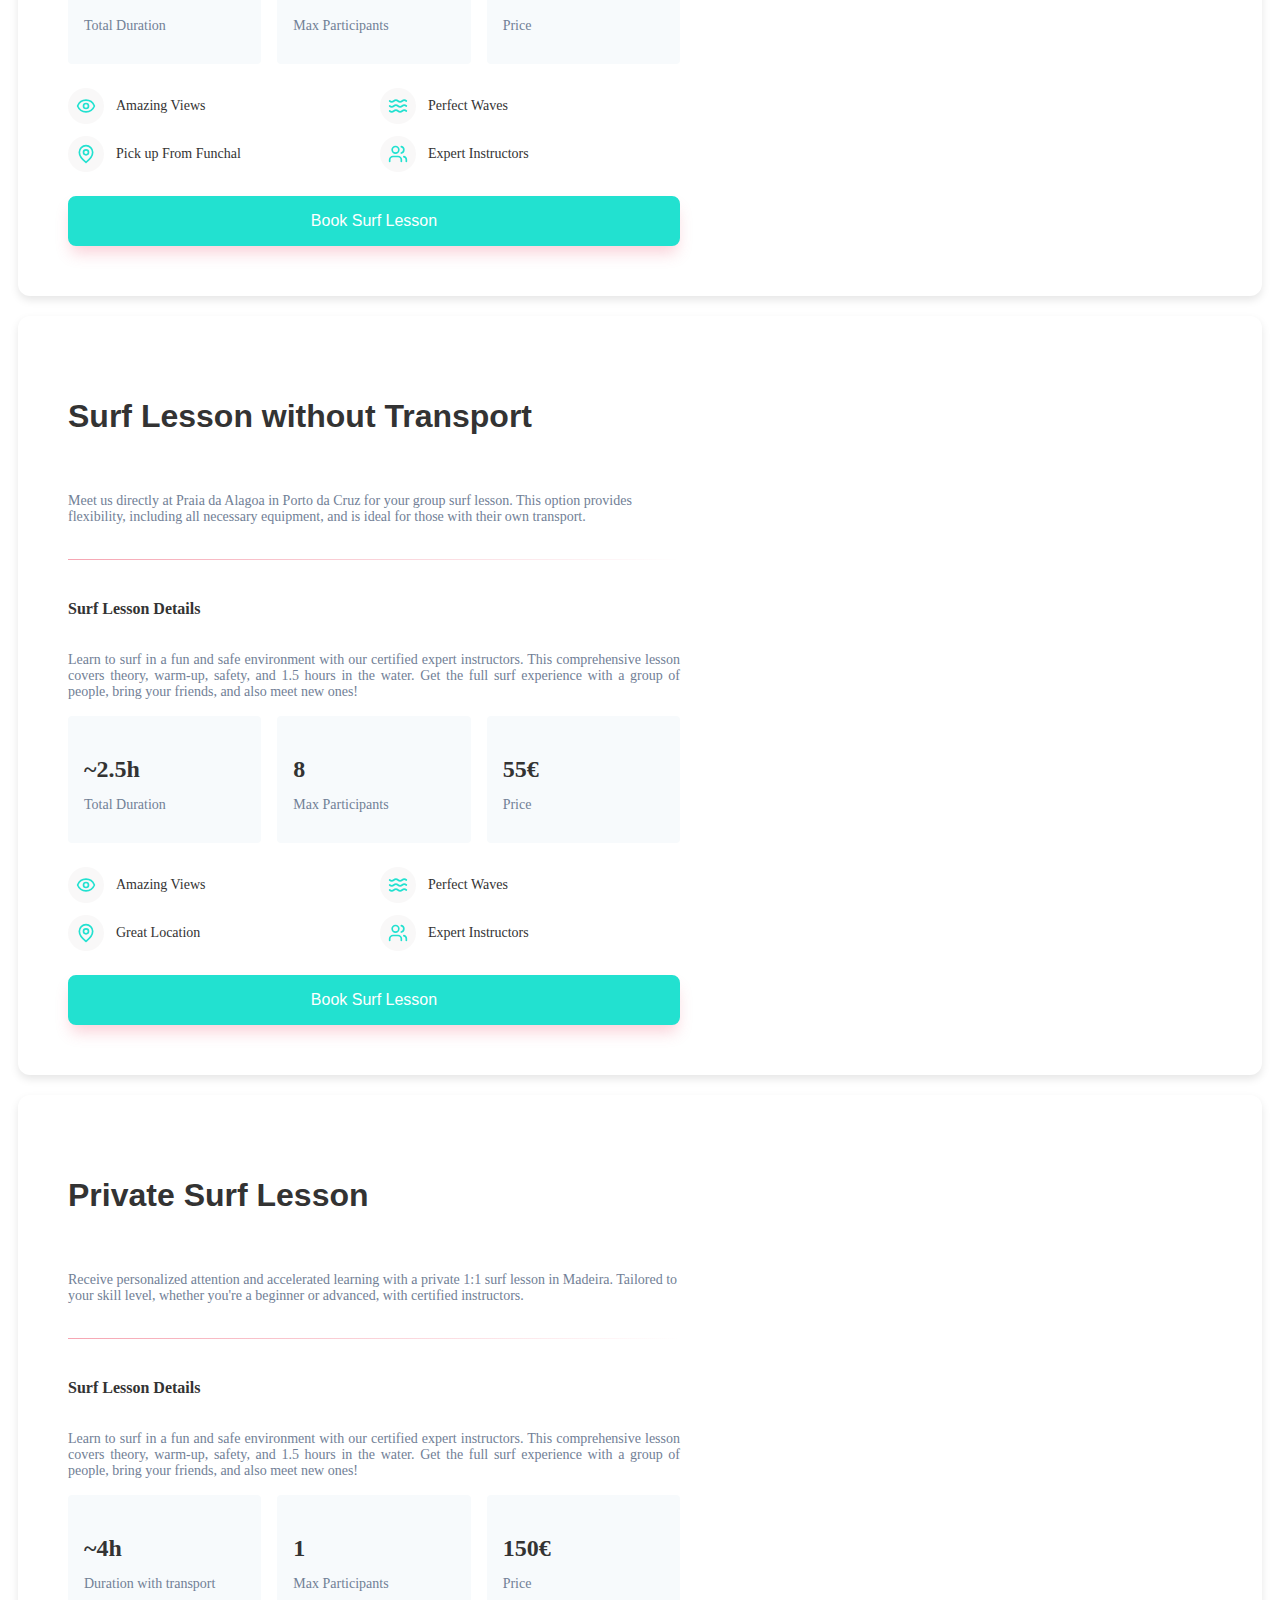
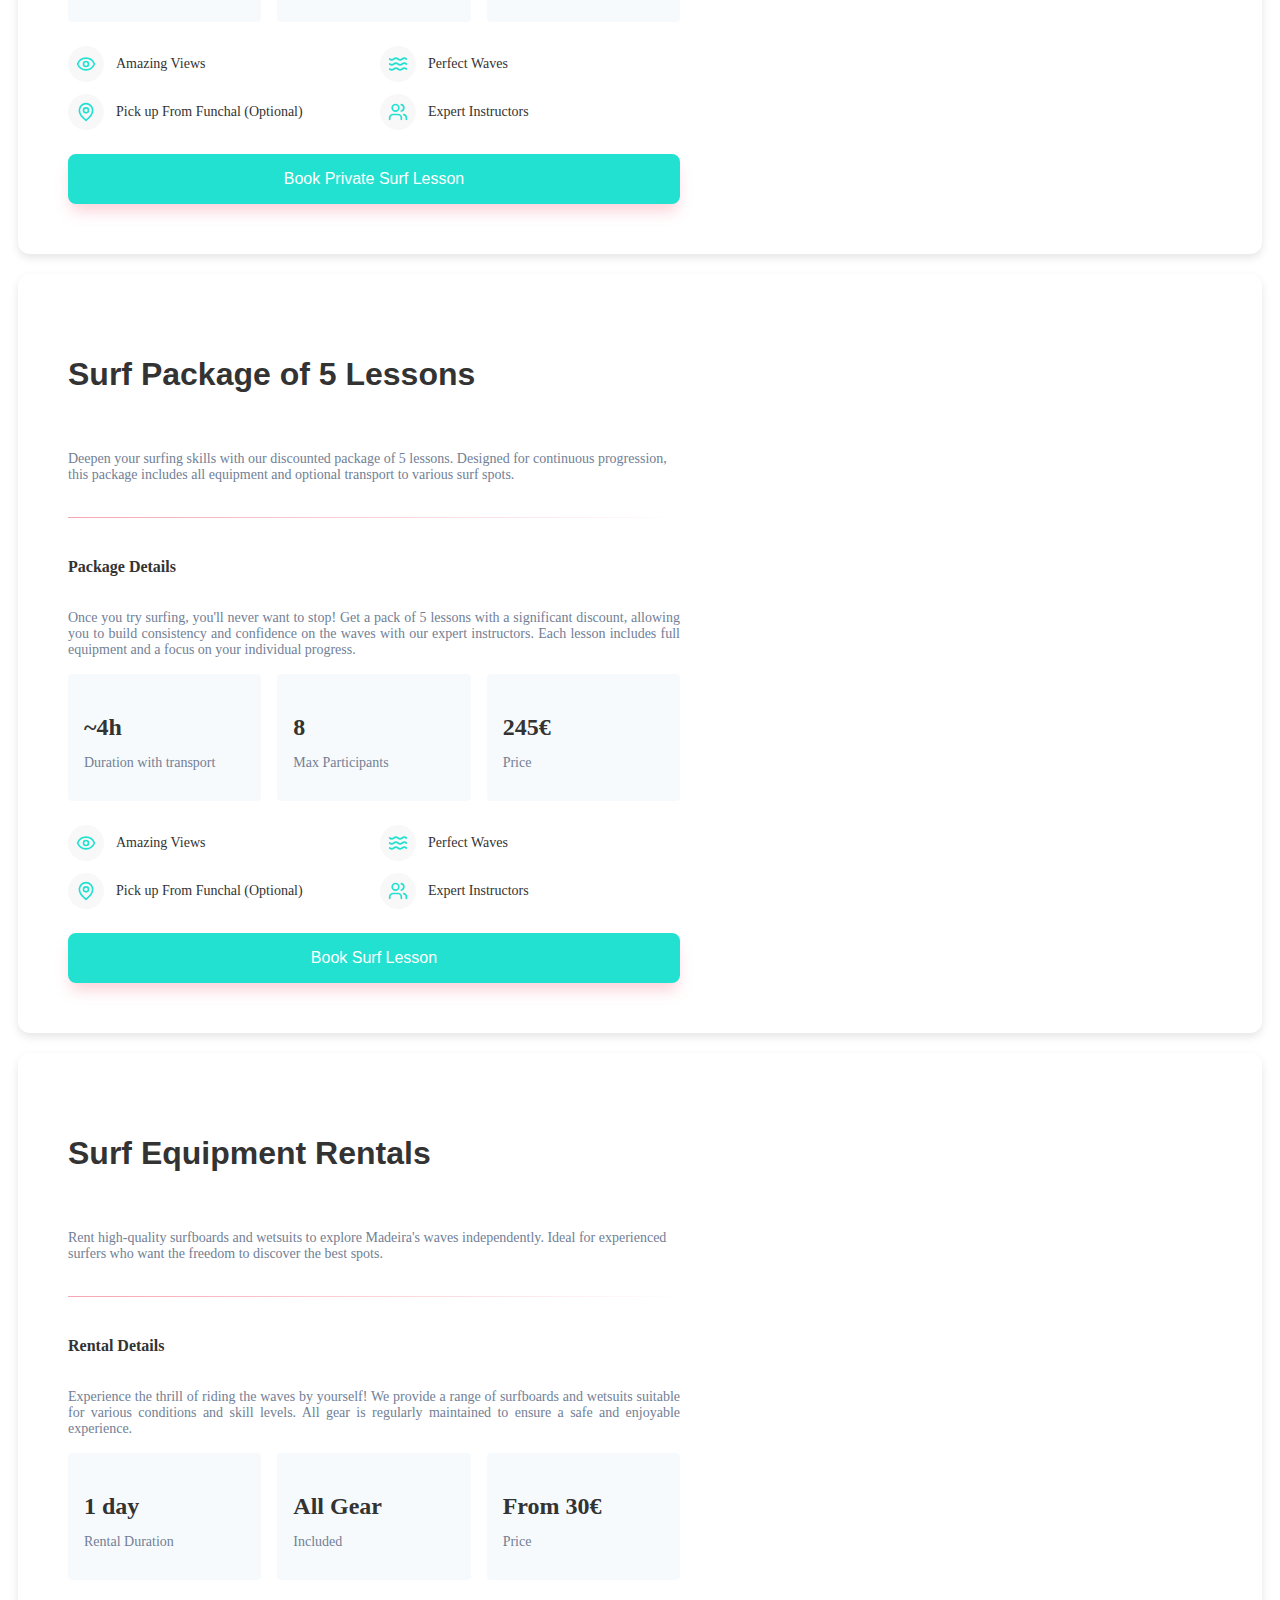
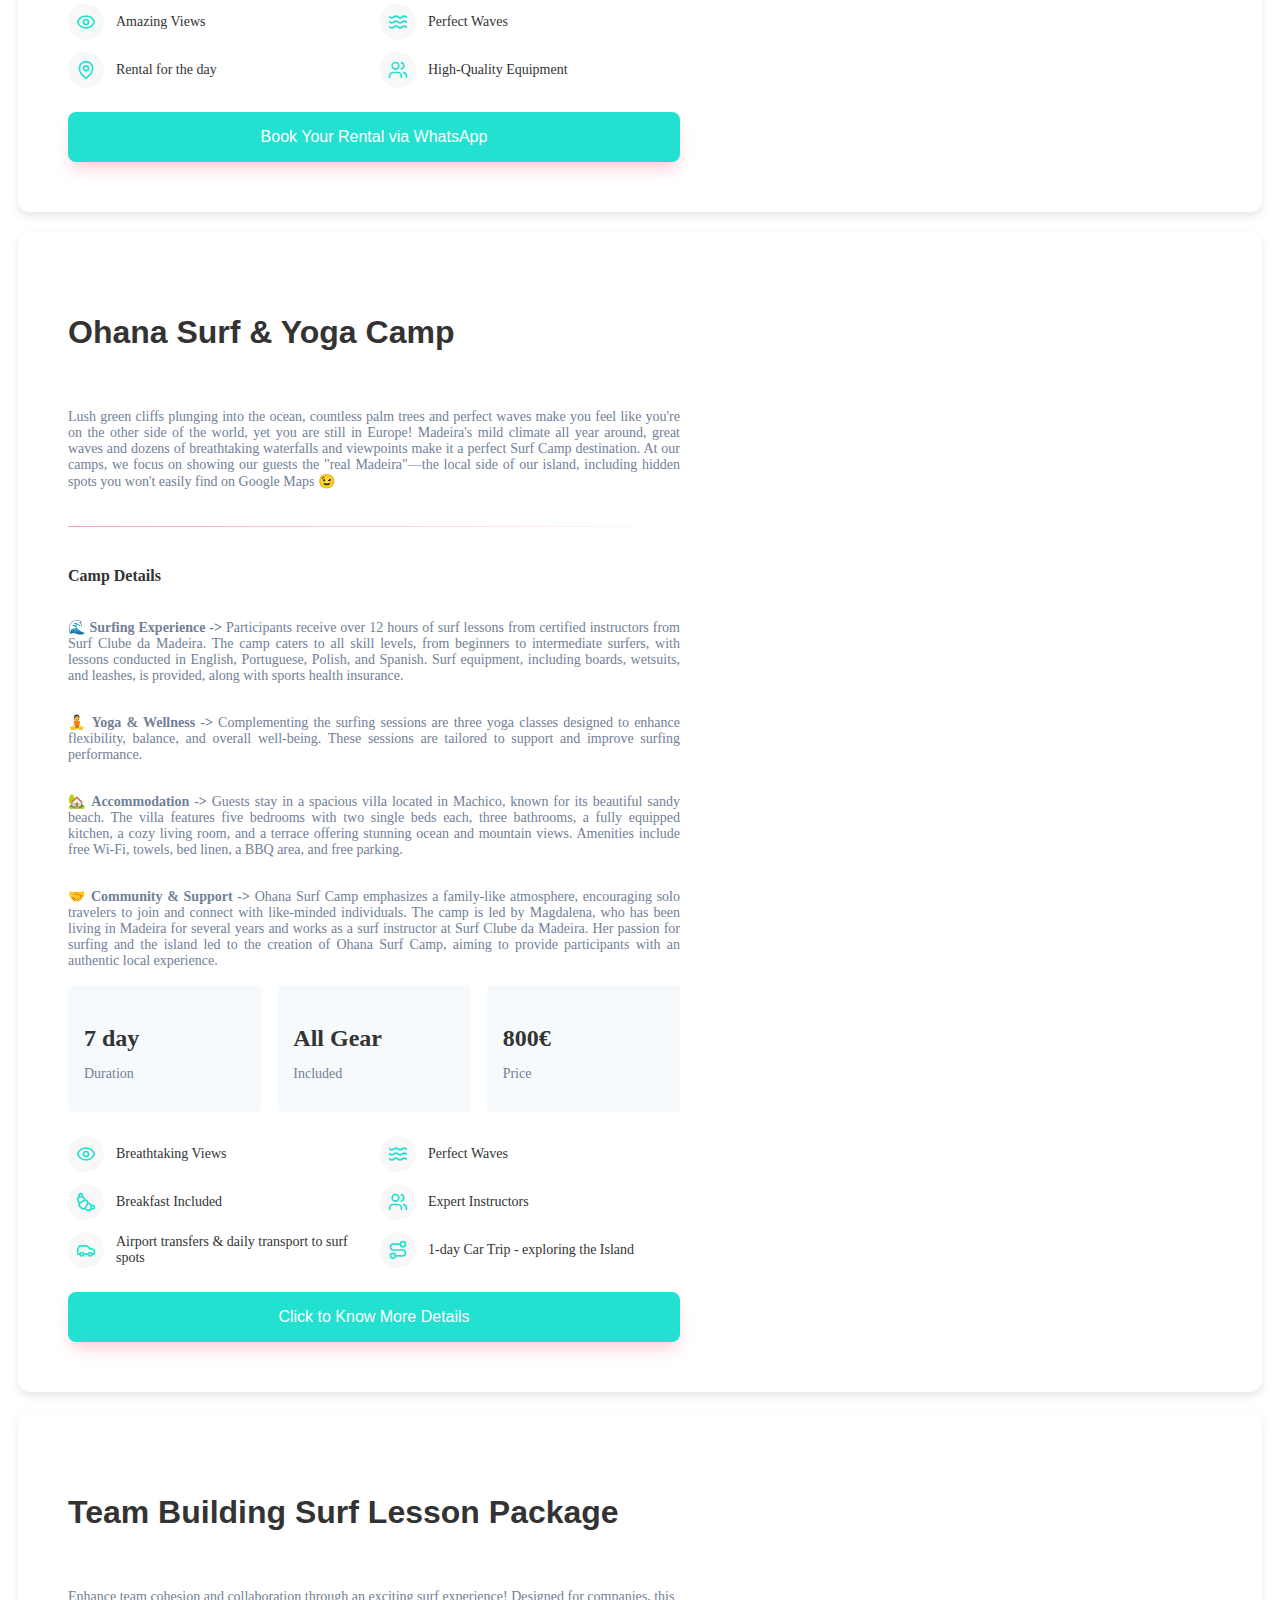
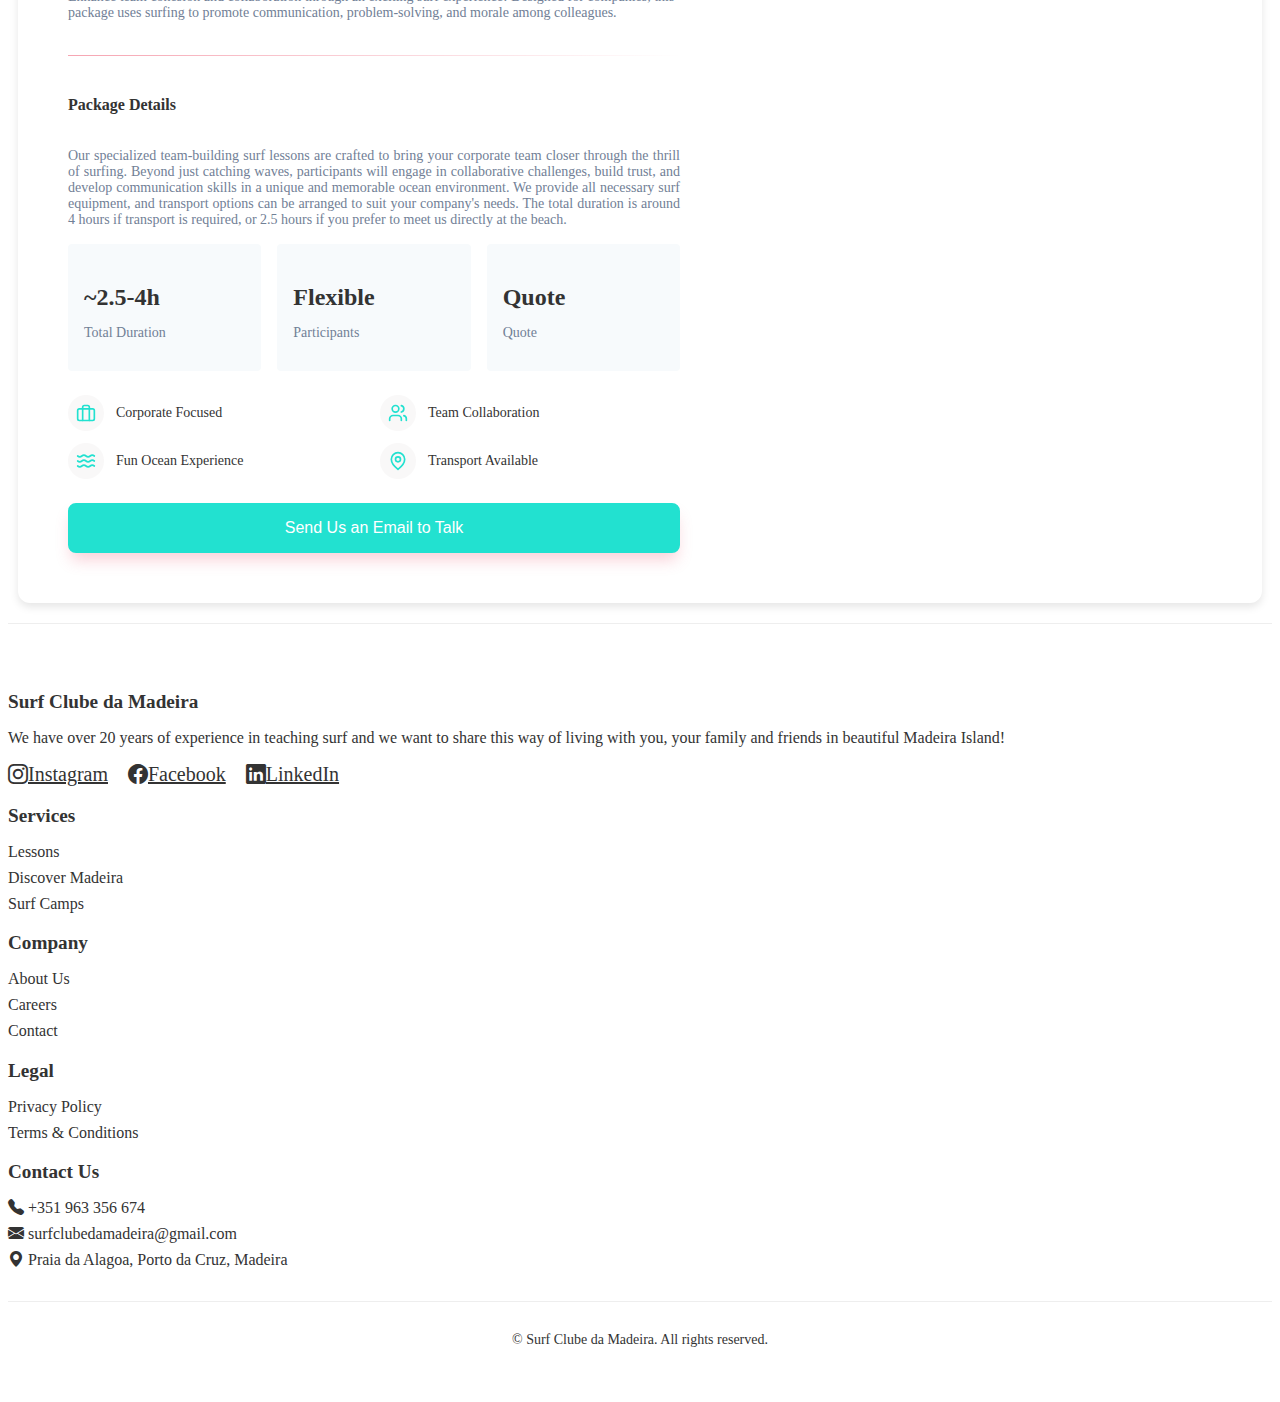
<file: lessons.html>
<!DOCTYPE html>
<html lang="en">

<head>
  <meta charset="UTF-8">
  <meta http-equiv="X-UA-Compatible" content="IE=edge">
  <meta name="viewport" content="width=device-width, initial-scale=1.0">
  <meta name="description" content="Explore Surf Clube da Madeira's comprehensive surf lessons and packages in Madeira Island. Choose from group lessons with or without transport, private surf instruction, multi-lesson packages, and equipment rentals. All levels welcome with expert instructors.">

  <meta name="robots" content="noindex">

  <link href="https://cdn.jsdelivr.net/npm/bootstrap@5.3.5/dist/css/bootstrap.min.css" rel="stylesheet" integrity="sha384-SgOJa3DmI69IUzQ2PVdRZhwQ+dy64/BUtbMJw1MZ8t5HZApcHrRKUc4W0kG879m7" crossorigin="anonymous">
  <link rel="stylesheet" href="./css/style1.css?v=4">
  <link rel="stylesheet" href="https://cdn.jsdelivr.net/npm/bootstrap-icons@1.11.3/font/bootstrap-icons.min.css">
  <script type="text/javascript" src="https://widgets.bokun.io/assets/javascripts/apps/build/BokunWidgetsLoader.js?bookingChannelUUID=e0ccac86-bc58-4284-aba6-362a4e494143" async></script>
  <title>Surf Lessons & Packages | Surf Clube da Madeira | Madeira Island</title>
  <link rel="icon" href="./img/logos/SCM_logo_no background.png" type="image/x-icon">

  <script type="application/ld+json">
  {
    "@context": "https://schema.org",
    "@type": "Service",
    "name": "Surf Lesson with Transport (Group)",
    "serviceType": "Surf Lessons",
    "description": "Join our group surf lesson in Madeira, including convenient round-trip transportation from Funchal and all necessary equipment. Perfect for beginners and intermediates to learn with expert instructors at Maiata Beach.",
    "provider": {
      "@type": "LocalBusiness",
      "name": "Surf Clube da Madeira",
      "url": "https://surfingmadeira.com/"
    },
    "areaServed": {
      "@type": "Place",
      "name": "Madeira Island",
      "geo": {
        "@type": "GeoCoordinates",
        "latitude": "32.7747", /* Example: Latitude for Maiata Beach/Porto da Cruz */
        "longitude": "-16.8308" /* Example: Longitude for Maiata Beach/Porto da Cruz */
      }
    },
    "offers": {
      "@type": "Offer",
      "price": "60",
      "priceCurrency": "EUR",
      "url": "https://widgets.bokun.io/online-sales/e0ccac86-bc58-4284-aba6-362a4e494143/experience/980210"
    },
    "image": "https://surfingmadeira.com/img/karoltraveler-11.webp",
    "potentialAction": {
      "@type": "ReserveAction",
      "target": {
        "@type": "EntryPoint",
        "urlTemplate": "https://widgets.bokun.io/online-sales/e0ccac86-bc58-4284-aba6-362a4e494143/experience/980210",
        "inLanguage": "en",
        "actionPlatform": [
          "http://schema.org/DesktopWebPlatform",
          "http://schema.org/MobileWebPlatform"
        ]
      },
      "expectsAcceptanceOf": {
        "@type": "Offer",
        "name": "Book Surf Lesson with Transport"
      }
    }
  }
  </script>

  <script type="application/ld+json">
  {
    "@context": "https://schema.org",
    "@type": "Service",
    "name": "Surf Lesson without Transport (Group)",
    "serviceType": "Surf Lessons",
    "description": "Enjoy a group surf lesson at Praia da Alagoa in Porto da Cruz, Madeira, including all necessary equipment. Ideal for those with their own transport seeking a fun and safe environment to learn surfing with expert instructors.",
    "provider": {
      "@type": "LocalBusiness",
      "name": "Surf Clube da Madeira",
      "url": "https://surfingmadeira.com/"
    },
    "areaServed": {
      "@type": "Place",
      "name": "Madeira Island",
      "geo": {
        "@type": "GeoCoordinates",
        "latitude": "32.7747", /* Example: Latitude for Praia da Alagoa, Porto da Cruz */
        "longitude": "-16.8308" /* Example: Longitude for Praia da Alagoa, Porto da Cruz */
      }
    },
    "offers": {
      "@type": "Offer",
      "price": "50",
      "priceCurrency": "EUR",
      "url": "https://widgets.bokun.io/online-sales/e0ccac86-bc58-4284-aba6-362a4e494143/experience/986424"
    },
    "image": "https://surfingmadeira.com/img/portodacruz_jpeg.webp",
    "potentialAction": {
      "@type": "ReserveAction",
      "target": {
        "@type": "EntryPoint",
        "urlTemplate": "https://widgets.bokun.io/online-sales/e0ccac86-bc58-4284-aba6-362a4e494143/experience/986424",
        "inLanguage": "en",
        "actionPlatform": [
          "http://schema.org/DesktopWebPlatform",
          "http://schema.org/MobileWebPlatform"
        ]
      },
      "expectsAcceptanceOf": {
        "@type": "Offer",
        "name": "Book Surf Lesson without Transport"
      }
    }
  }
  </script>

  <script type="application/ld+json">
  {
    "@context": "https://schema.org",
    "@type": "Service",
    "name": "Private Surf Lesson",
    "serviceType": "Surf Lessons",
    "description": "Receive personalized 1:1 surf instruction in Madeira with a certified expert. Our private lessons are tailored to your skill level and goals, including all equipment and optional transport, ensuring accelerated learning and a unique surf experience.",
    "provider": {
      "@type": "LocalBusiness",
      "name": "Surf Clube da Madeira",
      "url": "https://surfingmadeira.com/"
    },
    "areaServed": {
      "@type": "Place",
      "name": "Madeira Island",
      "geo": {
        "@type": "GeoCoordinates",
        "latitude": "32.7747", /* Example: Latitude for Machico Beach area */
        "longitude": "-16.8308" /* Example: Longitude for Machico Beach area */
      }
    },
    "offers": {
      "@type": "Offer",
      "price": "150",
      "priceCurrency": "EUR",
      "url": "https://widgets.bokun.io/online-sales/e0ccac86-bc58-4284-aba6-362a4e494143/experience/987699"
    },
    "image": "https://surfingmadeira.com/img/2022_09_30_ohanasurfcamp3-120.webp",
    "potentialAction": {
      "@type": "ReserveAction",
      "target": {
        "@type": "EntryPoint",
        "urlTemplate": "https://widgets.bokun.io/online-sales/e0ccac86-bc58-4284-aba6-362a4e494143/experience/987699",
        "inLanguage": "en",
        "actionPlatform": [
          "http://schema.org/DesktopWebPlatform",
          "http://schema.org/MobileWebPlatform"
        ]
      },
      "expectsAcceptanceOf": {
        "@type": "Offer",
        "name": "Book Private Surf Lesson"
      }
    }
  }
  </script>

  <script type="application/ld+json">
  {
    "@context": "https://schema.org",
    "@type": "Service",
    "name": "Surf Lesson Package (5 Lessons)",
    "serviceType": "Surf Lessons Package",
    "description": "Commit to your surfing journey with our 5-lesson package in Madeira, offering a discounted rate for those who want to progress consistently. Includes all equipment and optional transport, guiding you to master the waves with our expert team.",
    "provider": {
      "@type": "LocalBusiness",
      "name": "Surf Clube da Madeira",
      "url": "https://surfingmadeira.com/"
    },
    "areaServed": {
      "@type": "Place",
      "name": "Madeira Island",
      "geo": {
        "@type": "GeoCoordinates",
        "latitude": "32.7747", /* Example: Latitude for Praia da Alagoa, Porto da Cruz */
        "longitude": "-16.8308" /* Example: Longitude for Praia da Alagoa, Porto da Cruz */
      }
    },
    "offers": {
      "@type": "Offer",
      "price": "245",
      "priceCurrency": "EUR",
      "url": "https://widgets.bokun.io/online-sales/e0ccac86-bc58-4284-aba6-362a4e494143/experience/988748"
    },
    "image": "https://surfingmadeira.com/img/2022_09_30_ohanasurfcamp3-44.webp", /* Absolute URL to this specific service image */
    "potentialAction": {
      "@type": "ReserveAction",
      "target": {
        "@type": "EntryPoint",
        "urlTemplate": "https://widgets.bokun.io/online-sales/e0ccac86-bc58-4284-aba6-362a4e494143/experience/988748",
        "inLanguage": "en",
        "actionPlatform": [
          "http://schema.org/DesktopWebPlatform",
          "http://schema.org/MobileWebPlatform"
        ]
      },
      "expectsAcceptanceOf": {
        "@type": "Offer",
        "name": "Book 5 Surf Lessons Package"
      }
    }
  }
  </script>

  <script type="application/ld+json">
  {
    "@context": "https://schema.org",
    "@type": "Service",
    "name": "Surfboard & Equipment Rentals",
    "serviceType": "Surfboard Rental",
    "description": "Rent high-quality surfboards, wetsuits, and all necessary equipment for a full day of independent surfing in Madeira. Perfect for experienced surfers who want to explore the waves at their own pace. Contact us via WhatsApp to arrange your rental.",
    "provider": {
      "@type": "LocalBusiness",
      "name": "Surf Clube da Madeira",
      "url": "https://surfingmadeira.com/"
    },
    "areaServed": {
      "@type": "Place",
      "name": "Madeira Island",
      "geo": {
        "@type": "GeoCoordinates",
        "latitude": "32.7747", /* Example: Latitude for Maiata Beach, Porto da Cruz */
        "longitude": "-16.8308" /* Example: Longitude for Maiata Beach, Porto da Cruz */
      }
    },
    "offers": {
      "@type": "Offer",
      "priceSpecification": {
        "@type": "UnitPriceSpecification",
        "price": "30",
        "priceCurrency": "EUR",
        "unitText": "Per Day"
      },
      "url": "https://wa.me/351963356674"
    },
    "image": "https://surfingmadeira.com/img/discover_madeira/ohanasurfcamp_surf_maiata.webp", /* Absolute URL to this specific service image */
    "potentialAction": {
      "@type": "CommunicateAction",
      "target": {
        "@type": "EntryPoint",
        "urlTemplate": "https://wa.me/351963356674",
        "inLanguage": "en",
        "actionPlatform": [
          "http://schema.org/MobileWebPlatform"
        ]
      },
      "agent": {
        "@type": "Organization",
        "name": "Surf Clube da Madeira"
      },
      "recipient": {
        "@type": "ContactPoint",
        "contactType": "customer service",
        "telephone": "+351963356674"
      }
    }
  }
  </script>

  <script type="application/ld+json">
  {
    "@context": "https://schema.org",
    "@type": "Course", /* Or consider Campground or Event, depending on focus */
    "name": "Ohana Surf & Yoga Camp Madeira",
    "description": "Experience an immersive 7-day surf and yoga camp in Madeira, combining over 12 hours of surf lessons with certified instructors from Surf Clube da Madeira, daily yoga sessions, and comfortable accommodation in a villa in Machico. Discover hidden local spots and enjoy airport transfers and daily transport.",
    "provider": {
      "@type": "Organization",
      "name": "Ohana Surf Camp",
      "url": "https://ohanasurfcamp.pl/surf-yoga-camp-madeira/"
    },
    "coursePrerequisites": "All skill levels welcome for surfing (beginners to intermediate).",
    "educationalCredentialAwarded": "Certificate of participation (if applicable)", /* Or remove if not applicable */
    "hasCourseInstance": [
      {
        "@type": "CourseInstance",
        "courseMode": "face-to-face",
        "location": {
          "@type": "Place",
          "name": "Machico, Madeira Island",
          "address": {
            "@type": "PostalAddress",
            "addressLocality": "Machico",
            "addressRegion": "Madeira",
            "addressCountry": "PT"
          }
        },
        "offers": {
          "@type": "Offer",
          "price": "800",
          "priceCurrency": "EUR",
          "url": "https://ohanasurfcamp.pl/surf-yoga-camp-madeira/"
        },
        "instructor": {
          "@type": "Person",
          "name": "Magdalena (Surf Clube da Madeira Instructor)" /* If she is key and has a profile */
        }
      }
    ],
    "image": "https://surfingmadeira.com/img/discover_madeira/ohanasurfcamp_teaching_the_surf_stance_Machico.webp" /* Absolute URL to camp image */
  }
  </script>

    <script type="application/ld+json">
    {
      "@context": "https://schema.org",
      "@type": "Service",
      "name": "Team Building Surf Lesson Package",
      "serviceType": "Corporate Team Building, Surf Lessons",
      "description": "Promote team cohesion and collaboration through an exciting surf lesson experience in Madeira. Tailored for companies, this package uses surfing to enhance communication, problem-solving, and morale among colleagues. Includes all necessary equipment and can arrange transport.",
      "provider": {
        "@type": "LocalBusiness",
        "name": "Surf Clube da Madeira",
        "url": "https://surfingmadeira.com/"
      },
      "areaServed": {
        "@type": "Place",
        "name": "Madeira Island",
        "geo": {
          "@type": "GeoCoordinates",
          "latitude": "32.7747",
          "longitude": "-16.8308"
        }
      },
      "offers": {
        "@type": "Offer",
        "priceSpecification": {
          "@type": "QuantitativeValue",
          "value": "Contact for Quote",
          "unitText": "Per Package"
        },
        "url": "mailto:surfclubedamadeira@gmail.com?subject=Inquiry%20about%20Team%20Building%20Surf%20Lesson"
      },
      "image": "https://surfingmadeira.com/img/karoltraveler-7.jpg",
      "potentialAction": {
        "@type": "CommunicateAction",
        "target": {
          "@type": "EntryPoint",
          "urlTemplate": "mailto:surfclubedamadeira@gmail.com?subject=Inquiry%20about%20Team%20Building%20Surf%20Lesson",
          "inLanguage": "en",
          "actionPlatform": [
            "http://schema.org/DesktopWebPlatform",
            "http://schema.org/MobileWebPlatform"
          ]
        },
        "agent": {
          "@type": "Organization",
          "name": "Surf Clube da Madeira"
        },
        "recipient": {
          "@type": "ContactPoint",
          "contactType": "sales",
          "email": "surfclubedamadeira@gmail.com"
        }
      }
    }
    </script>
</head>

<body>

  <div class="container d-none d-xxl-block">
    <header id="mainNavbar" class="d-flex flex-wrap align-items-center justify-content-center justify-content-md-between py-3 mb-4">
      <div class="col-md-3 mb-2 mb-md-0">
        <a href="index.html" class="d-inline-flex link-body-emphasis text-decoration-none">
          <img class="logo" src="./img/logos/SCM_logo_no background.png" alt="Surf Clube da Madeira logo" height="80">
        </a>
      </div>

      <ul class="nav col-12 col-md-auto mb-2 justify-content-center mb-md-0">
        <li><a href="index.html" class="nav-link px-2" data-translate="nav.home">Home</a></li>
        <li><a href="lessons.html" class="nav-link px-2" data-translate="nav.lessons">Lessons</a></li>
        <li><a href="discover_madeira.html" class="nav-link px-2" data-translate="nav.discover">Discover Madeira</a></li>
        <li><a href="index.html#FAQs" class="nav-link px-2" data-translate="nav.faqs">FAQs</a></li>
        <li><a href="about_us.html" class="nav-link px-2" data-translate="nav.about">About Us</a></li>
        <li><a href="careers.html" class="nav-link px-2" data-translate="nav.careers">Careers</a></li>
        <li><a href="contact.html" class="nav-link px-2" data-translate="nav.contact">Contact</a></li>
      </ul>

      <div class="col-md-3 text-end d-flex align-items-center justify-content-end">
        <div class="dropdown me-3">
          <button class="btn btn-outline-primary btn-sm dropdown-toggle" type="button" id="languageDropdown" data-bs-toggle="dropdown" aria-expanded="false">
            <i class="bi bi-translate"></i> EN
          </button>
          <ul class="dropdown-menu" aria-labelledby="languageDropdown">
            <li><a class="dropdown-item" href="#" data-lang="en">English</a></li>
            <li><a class="dropdown-item" href="#" data-lang="pl">Polski</a></li>
            <li><a class="dropdown-item" href="#" data-lang="it">Italiano</a></li>
            <li><a class="dropdown-item" href="#" data-lang="de">Deutsch</a></li>
            <li><a class="dropdown-item" href="#" data-lang="fr">Français</a></li>
            <li><a class="dropdown-item" href="#" data-lang="pt">Português</a></li>
            <li><a class="dropdown-item" href="#" data-lang="es">Español</a></li>
            <li><a class="dropdown-item" href="#" data-lang="uk">Українська</a></li>
            <li><a class="dropdown-item" href="#" data-lang="fi">Suomi</a></li>
            <li><a class="dropdown-item" href="#" data-lang="sv">Svenska</a></li>
            <li><a class="dropdown-item" href="#" data-lang="ru">Русский</a></li>
            <li><a class="dropdown-item" href="#" data-lang="nl">Nederlands</a></li>
          </ul>
        </div>
        <button class="bokunButton" id="bokun_771c5662_5648_44cb_b014_0e61061d172f" data-src="https://widgets.bokun.io/online-sales/e0ccac86-bc58-4284-aba6-362a4e494143/product-list/87014?partialView=1" data-testid="widget-book-button" data-translate="nav.book"> Book now </button>
      </div>
    </header>
  </div>
  <header id="mainNavbarMobile" class="d-xxl-none fixed-top bg-white shadow-sm">
    <div class="container d-flex justify-content-between align-items-center py-2">
      <a class="navbar-brand" href="index.html">
          <img src="./img/logos/SCM_logo_no background.png" alt="Surf Clube da Madeira Logo" style="height: 40px;">
      </a>
      <div class="d-flex align-items-center">
          <button type="button" class="bokunButton btn btn-sm text-white me-2"
                  style="background-color: var(--nav-link-hover-color); border-color: var(--nav-link-hover-color);"
                  data-src="https://widgets.bokun.io/online-sales/e0ccac86-bc58-4284-aba6-362a4e494143/product-list/87014?partialView=1"
                  data-translate="nav.book">Book now</button>
          <div class="dropdown me-2">
            <button class="btn btn-outline-primary btn-sm dropdown-toggle" type="button" id="languageDropdownMobile" data-bs-toggle="dropdown" aria-expanded="false">
              <i class="bi bi-translate"></i>
            </button>
            <ul class="dropdown-menu" aria-labelledby="languageDropdownMobile">
              <li><a class="dropdown-item" href="#" data-lang="en">English</a></li>
              <li><a class="dropdown-item" href="#" data-lang="pl">Polski</a></li>
              <li><a class="dropdown-item" href="#" data-lang="it">Italiano</a></li>
              <li><a class="dropdown-item" href="#" data-lang="de">Deutsch</a></li>
              <li><a class="dropdown-item" href="#" data-lang="fr">Français</a></li>
              <li><a class="dropdown-item" href="#" data-lang="pt">Português</a></li>
              <li><a class="dropdown-item" href="#" data-lang="es">Español</a></li>
              <li><a class="dropdown-item" href="#" data-lang="uk">Українська</a></li>
              <li><a class="dropdown-item" href="#" data-lang="fi">Suomi</a></li>
              <li><a class="dropdown-item" href="#" data-lang="sv">Svenska</a></li>
              <li><a class="dropdown-item" href="#" data-lang="ru">Русский</a></li>
              <li><a class="dropdown-item" href="#" data-lang="nl">Nederlands</a></li>
            </ul>
          </div>
          <button class="navbar-toggler border-0 p-1" type="button" id="mobileMenuToggle" aria-label="Toggle navigation" aria-expanded="false" aria-controls="mobileNavOverlay">
              <i class="bi bi-list" style="font-size: 1.75rem; color: var(--text-color);"></i>
          </button>
      </div>
    </div>
  </header>
  <div id="mobileNavOverlay" class="mobile-nav-overlay d-none">
    <div class="container h-100 d-flex flex-column">
        <div class="d-flex justify-content-between align-items-center py-3 border-bottom mb-3">
            <span class="text-muted text-uppercase small fw-bold">Main Navigation</span>
            <button type="button" class="btn-close" id="mobileMenuClose" aria-label="Close mobile menu"></button>
        </div>
        <nav class="flex-grow-1 d-flex flex-column" aria-label="Mobile navigation">
            <ul class="list-unstyled text-center my-auto">
                <li><a href="index.html" class="mobile-nav-link" data-translate="nav.home">Home</a></li>
                <li><a href="lessons.html" class="mobile-nav-link" data-translate="nav.lessons">Lessons</a></li>
                <li><a href="discover_madeira.html" class="mobile-nav-link" data-translate="nav.discover">Discover Madeira</a></li>
                <li><a href="index.html#FAQs" class="mobile-nav-link" data-translate="nav.faqs">FAQs</a></li>
                <li><a href="about_us.html" class="mobile-nav-link" data-translate="nav.about">About Us</a></li>
                <li><a href="careers.html" class="mobile-nav-link" data-translate="nav.careers">Careers</a></li>
                <li><a href="contact.html" class="mobile-nav-link" data-translate="nav.contact">Contact</a></li>
            </ul>
        </nav>
        <div class="py-3 text-center">
            <button type="button" class="bokunButton btn btn-lg w-100 text-white"
                    style="background-color: var(--nav-link-hover-color); border-color: var(--nav-link-hover-color);"
                    data-src="https://widgets.bokun.io/online-sales/e0ccac86-bc58-4284-aba6-362a4e494143/product-list/87014?partialView=1"
                    data-translate="nav.book">Book Now</button>
        </div>
    </div>
  </div>

  <div class="container py-5">
    <h1 class="text-center mb-5" data-translate="lessons.page.title">Our Surf Lessons, Packages & Rentals in Madeira</h1>
  </div>

  <div class="surf-container">
    <div class="surf-image-container">
      <div class="surf-image-aspect"></div>
      <img src="./img/karoltraveler-11.webp" alt="Surf lesson with transport at Maiata Beach, Madeira" class="surf-image">
      <div class="surf-image-overlay"></div>
      <div class="surf-image-text" data-translate="lessons.image.maiata-beach">Maiata Beach</div>
    </div>
    <div class="surf-text-container">
      <div class="surf-text-group">
        <h3 class="surf-title" data-translate="lessons.transport.title">Surf Lesson with Transport</h3>
        <p class="surf-description" data-translate="lessons.transport.description">Embark on your surf journey with ease! Our group lesson includes convenient pick-up from Funchal, transportation to the best surf spots, and all equipment. Perfect for beginners and intermediates.</p>
      </div>
      <div class="surf-divider">
        <div class="surf-divider-line"></div>
      </div>
      <h4 class="surf-divider" data-translate="lessons.details.title">Surf Lesson Details</h4>
      <p class="surf-highlights-description" data-translate="lessons.details.description">Learn to surf in a fun and safe environment with our certified expert instructors. This comprehensive lesson covers theory, warm-up, safety, and 1.5 hours in the water. Get the full surf experience with a group of people, bring your friends, and also meet new ones!</p>

      <div class="surf-info-grid">
        <div class="surf-info-block">
          <h3 class="surf-info-value">~4h</h3>
          <p class="surf-info-label" data-translate="lessons.info.total-duration">Total Duration</p>
        </div>
        <div class="surf-info-block">
          <h3 class="surf-info-value">8</h3>
          <p class="surf-info-label" data-translate="lessons.info.max-participants">Max Participants</p>
        </div>
        <div class="surf-info-block">
          <h3 class="surf-info-value">65€</h3>
          <p class="surf-info-label" data-translate="lessons.info.price">Price</p>
        </div>
      </div>
      <div class="surf-features-grid">
        <div class="surf-feature">
          <div class="surf-feature-icon-container">
            <svg xmlns="http://www.w3.org/2000/svg" width="24" height="24" viewBox="0 0 24 24" fill="none" stroke="currentColor" stroke-width="2" stroke-linecap="round" stroke-linejoin="round" class="surf-feature-icon lucide lucide-eye">
              <path d="M2.062 12.348a1 1 0 0 1 0-.696 10.75 10.75 0 0 1 19.876 0 1 1 0 0 1 0 .696 10.75 10.75 0 0 1-19.876 0"></path>
              <circle cx="12" cy="12" r="3"></circle>
            </svg>
          </div>
          <span class="surf-feature-text" data-translate="lessons.feature.amazing-views">Amazing Views</span>
        </div>
        <div class="surf-feature">
          <div class="surf-feature-icon-container">
            <svg xmlns="http://www.w3.org/2000/svg" width="24" height="24" viewBox="0 0 24 24" fill="none" stroke="currentColor" stroke-width="2" stroke-linecap="round" stroke-linejoin="round" class="surf-feature-icon lucide lucide-waves">
              <path d="M2 6c.6.5 1.2 1 2.5 1C7 7 7 5 9.5 5c2.6 0 2.4 2 5 2 2.5 0 2.5-2 5-2 1.3 0 1.9.5 2.5 1"></path>
              <path d="M2 12c.6.5 1.2 1 2.5 1 2.5 0 2.5-2 5-2 2.6 0 2.4 2 5 2 2.5 0 2.5-2 5-2 1.3 0 1.9.5 2.5 1"></path>
              <path d="M2 18c.6.5 1.2 1 2.5 1 2.5 0 2.5-2 5-2 2.6 0 2.4 2 5 2 2.5 0 2.5-2 5-2 1.3 0 1.9.5 2.5 1"></path>
            </svg>
          </div>
          <span class="surf-feature-text" data-translate="lessons.feature.perfect-waves">Perfect Waves</span>
        </div>
        <div class="surf-feature">
          <div class="surf-feature-icon-container">
            <svg xmlns="http://www.w3.org/2000/svg" width="24" height="24" viewBox="0 0 24 24" fill="none" stroke="currentColor" stroke-width="2" stroke-linecap="round" stroke-linejoin="round" class="surf-feature-icon lucide lucide-map-pin">
              <path d="M20 10c0 6-8 12-8 12s-8-6-8-12a8 8 0 0 1 16 0Z"></path>
              <circle cx="12" cy="10" r="3"></circle>
            </svg>
          </div>
          <span class="surf-feature-text" data-translate="lessons.feature.pickup-funchal">Pick up From Funchal</span>
        </div>
        <div class="surf-feature">
          <div class="surf-feature-icon-container">
            <svg xmlns="http://www.w3.org/2000/svg" width="24" height="24" viewBox="0 0 24 24" fill="none" stroke="currentColor" stroke-width="2" stroke-linecap="round" stroke-linejoin="round" class="surf-feature-icon lucide lucide-users">
              <path d="M16 21v-2a4 4 0 0 0-4-4H6a4 4 0 0 0-4 4v2"></path>
              <circle cx="9" cy="7" r="4"></circle>
              <path d="M22 21v-2a4 4 0 0 0-3-3.87"></path>
              <path d="M16 3.13a4 4 0 0 1 0 7.75"></path>
            </svg>
          </div>
          <span class="surf-feature-text" data-translate="lessons.feature.expert-instructors">Expert Instructors</span>
        </div>
      </div>
      <a class="surf-book-link" href="https://widgets.bokun.io/online-sales/e0ccac86-bc58-4284-aba6-362a4e494143/experience/980210" target="_blank" rel="noopener noreferrer">
        <button class="surf-book-button">
          <span class="surf-button-text" data-translate="lessons.button.book-surf">Book Surf Lesson</span>
          <div class="surf-button-shine"></div>
        </button>
      </a>
    </div>
  </div>

  <div class="surf-container">
    <div class="surf-image-container">
      <div class="surf-image-aspect"></div>
      <img src="./img/portodacruz_jpeg.webp" alt="Surf lesson at Praia da Alagoa, Porto da Cruz, Madeira" class="surf-image">
      <div class="surf-image-overlay"></div>
      <div class="surf-image-text" data-translate="lessons.image.praia-alagoa">Praia da Alagoa</div>
    </div>
    <div class="surf-text-container">
      <div class="surf-text-group">
        <h3 class="surf-title" data-translate="lessons.no-transport.title">Surf Lesson without Transport</h3>
        <p class="surf-description" data-translate="lessons.no-transport.description">Meet us directly at Praia da Alagoa in Porto da Cruz for your group surf lesson. This option provides flexibility, including all necessary equipment, and is ideal for those with their own transport.</p>
      </div>
      <div class="surf-divider">
        <div class="surf-divider-line"></div>
      </div>
      <h4 class="surf-divider" data-translate="lessons.details.title">Surf Lesson Details</h4>
      <p class="surf-highlights-description" data-translate="lessons.details.description">Our standard surf lesson provides expert instruction in a fun and safe environment, covering fundamental techniques, warm-up, and beach safety before an hour and a half in the water. Enjoy a group setting, perfect for meeting new people and sharing the thrill of the waves!</p>

      <div class="surf-info-grid">
        <div class="surf-info-block">
          <h3 class="surf-info-value">~2.5h</h3>
          <p class="surf-info-label" data-translate="lessons.info.total-duration">Total Duration</p>
        </div>
        <div class="surf-info-block">
          <h3 class="surf-info-value">8</h3>
          <p class="surf-info-label" data-translate="lessons.info.max-participants">Max Participants</p>
        </div>
        <div class="surf-info-block">
          <h3 class="surf-info-value">55€</h3>
          <p class="surf-info-label" data-translate="lessons.info.price">Price</p>
        </div>
      </div>
      <div class="surf-features-grid">
        <div class="surf-feature">
          <div class="surf-feature-icon-container">
            <svg xmlns="http://www.w3.org/2000/svg" width="24" height="24" viewBox="0 0 24 24" fill="none" stroke="currentColor" stroke-width="2" stroke-linecap="round" stroke-linejoin="round" class="surf-feature-icon lucide lucide-eye">
              <path d="M2.062 12.348a1 1 0 0 1 0-.696 10.75 10.75 0 0 1 19.876 0 1 1 0 0 1 0 .696 10.75 10.75 0 0 1-19.876 0"></path>
              <circle cx="12" cy="12" r="3"></circle>
            </svg>
          </div>
          <span class="surf-feature-text" data-translate="lessons.feature.amazing-views">Amazing Views</span>
        </div>
        <div class="surf-feature">
          <div class="surf-feature-icon-container">
            <svg xmlns="http://www.w3.org/2000/svg" width="24" height="24" viewBox="0 0 24 24" fill="none" stroke="currentColor" stroke-width="2" stroke-linecap="round" stroke-linejoin="round" class="surf-feature-icon lucide lucide-waves">
              <path d="M2 6c.6.5 1.2 1 2.5 1C7 7 7 5 9.5 5c2.6 0 2.4 2 5 2 2.5 0 2.5-2 5-2 1.3 0 1.9.5 2.5 1"></path>
              <path d="M2 12c.6.5 1.2 1 2.5 1 2.5 0 2.5-2 5-2 2.6 0 2.4 2 5 2 2.5 0 2.5-2 5-2 1.3 0 1.9.5 2.5 1"></path>
              <path d="M2 18c.6.5 1.2 1 2.5 1 2.5 0 2.5-2 5-2 2.6 0 2.4 2 5 2 2.5 0 2.5-2 5-2 1.3 0 1.9.5 2.5 1"></path>
            </svg>
          </div>
          <span class="surf-feature-text" data-translate="lessons.feature.perfect-waves">Perfect Waves</span>
        </div>
        <div class="surf-feature">
          <div class="surf-feature-icon-container">
            <svg xmlns="http://www.w3.org/2000/svg" width="24" height="24" viewBox="0 0 24 24" fill="none" stroke="currentColor" stroke-width="2" stroke-linecap="round" stroke-linejoin="round" class="surf-feature-icon lucide lucide-map-pin">
              <path d="M20 10c0 6-8 12-8 12s-8-6-8-12a8 8 0 0 1 16 0Z"></path>
              <circle cx="12" cy="10" r="3"></circle>
            </svg>
          </div>
          <span class="surf-feature-text" data-translate="lessons.feature.great-location">Great Location</span>
        </div>
        <div class="surf-feature">
          <div class="surf-feature-icon-container">
            <svg xmlns="http://www.w3.org/2000/svg" width="24" height="24" viewBox="0 0 24 24" fill="none" stroke="currentColor" stroke-width="2" stroke-linecap="round" stroke-linejoin="round" class="surf-feature-icon lucide lucide-users">
              <path d="M16 21v-2a4 4 0 0 0-4-4H6a4 4 0 0 0-4 4v2"></path>
              <circle cx="9" cy="7" r="4"></circle>
              <path d="M22 21v-2a4 4 0 0 0-3-3.87"></path>
              <path d="M16 3.13a4 4 0 0 1 0 7.75"></path>
            </svg>
          </div>
          <span class="surf-feature-text" data-translate="lessons.feature.expert-instructors">Expert Instructors</span>
        </div>
      </div>
      <a class="surf-book-link" href="https://widgets.bokun.io/online-sales/e0ccac86-bc58-4284-aba6-362a4e494143/experience/986424" target="_blank" rel="noopener noreferrer">
        <button class="surf-book-button">
          <span class="surf-button-text" data-translate="lessons.button.book-surf">Book Surf Lesson</span>
          <div class="surf-button-shine"></div>
        </button>
      </a>
    </div>
  </div>

  <div class="surf-container">
    <div class="surf-image-container">
      <div class="surf-image-aspect"></div>
      <img src="./img/2022_09_30_ohanasurfcamp3-120.webp" alt="Private surf lesson at Machico Beach, Madeira" class="surf-image">
      <div class="surf-image-overlay"></div>
      <div class="surf-image-text" data-translate="lessons.image.machico-beach">Machico Beach</div>
    </div>
    <div class="surf-text-container">
      <div class="surf-text-group">
        <h3 class="surf-title" data-translate="lessons.private.title">Private Surf Lesson</h3>
        <p class="surf-description" data-translate="lessons.private.description">Receive personalized attention and accelerated learning with a private 1:1 surf lesson in Madeira. Tailored to your skill level, whether you're a beginner or advanced, with certified instructors.</p>
      </div>
      <div class="surf-divider">
        <div class="surf-divider-line"></div>
      </div>
      <h4 class="surf-divider" data-translate="lessons.details.title">Surf Lesson Details</h4>
      <p class="surf-highlights-description" data-translate="lessons.details.description">Experience the thrill of riding the waves with a private surf lesson from Surf Clube da Madeira. Our dedicated 1:1 instruction ensures you receive personalized guidance to master the art of surfing. All necessary surf equipment is provided, and transportation can be arranged to the best spots.</p>

      <div class="surf-info-grid">
        <div class="surf-info-block">
          <h3 class="surf-info-value">~4h</h3>
          <p class="surf-info-label" data-translate="lessons.feature.duration-transport">Duration with transport</p>
        </div>
        <div class="surf-info-block">
          <h3 class="surf-info-value">1</h3>
          <p class="surf-info-label" data-translate="lessons.info.max-participants">Max Participants</p>
        </div>
        <div class="surf-info-block">
          <h3 class="surf-info-value">150€</h3>
          <p class="surf-info-label" data-translate="lessons.info.price">Price</p>
        </div>
      </div>
      <div class="surf-features-grid">
        <div class="surf-feature">
          <div class="surf-feature-icon-container">
            <svg xmlns="http://www.w3.org/2000/svg" width="24" height="24" viewBox="0 0 24 24" fill="none" stroke="currentColor" stroke-width="2" stroke-linecap="round" stroke-linejoin="round" class="surf-feature-icon lucide lucide-eye">
              <path d="M2.062 12.348a1 1 0 0 1 0-.696 10.75 10.75 0 0 1 19.876 0 1 1 0 0 1 0 .696 10.75 10.75 0 0 1-19.876 0"></path>
              <circle cx="12" cy="12" r="3"></circle>
            </svg>
          </div>
          <span class="surf-feature-text" data-translate="lessons.feature.amazing-views">Amazing Views</span>
        </div>
        <div class="surf-feature">
          <div class="surf-feature-icon-container">
            <svg xmlns="http://www.w3.org/2000/svg" width="24" height="24" viewBox="0 0 24 24" fill="none" stroke="currentColor" stroke-width="2" stroke-linecap="round" stroke-linejoin="round" class="surf-feature-icon lucide lucide-waves">
              <path d="M2 6c.6.5 1.2 1 2.5 1C7 7 7 5 9.5 5c2.6 0 2.4 2 5 2 2.5 0 2.5-2 5-2 1.3 0 1.9.5 2.5 1"></path>
              <path d="M2 12c.6.5 1.2 1 2.5 1 2.5 0 2.5-2 5-2 2.6 0 2.4 2 5 2 2.5 0 2.5-2 5-2 1.3 0 1.9.5 2.5 1"></path>
              <path d="M2 18c.6.5 1.2 1 2.5 1 2.5 0 2.5-2 5-2 2.6 0 2.4 2 5 2 2.5 0 2.5-2 5-2 1.3 0 1.9.5 2.5 1"></path>
            </svg>
          </div>
          <span class="surf-feature-text" data-translate="lessons.feature.perfect-waves">Perfect Waves</span>
        </div>
        <div class="surf-feature">
          <div class="surf-feature-icon-container">
            <svg xmlns="http://www.w3.org/2000/svg" width="24" height="24" viewBox="0 0 24 24" fill="none" stroke="currentColor" stroke-width="2" stroke-linecap="round" stroke-linejoin="round" class="surf-feature-icon lucide lucide-map-pin">
              <path d="M20 10c0 6-8 12-8 12s-8-6-8-12a8 8 0 0 1 16 0Z"></path>
              <circle cx="12" cy="10" r="3"></circle>
            </svg>
          </div>
          <span class="surf-feature-text" data-translate="lessons.feature.pickup-optional">Pick up From Funchal (Optional)</span>
        </div>
        <div class="surf-feature">
          <div class="surf-feature-icon-container">
            <svg xmlns="http://www.w3.org/2000/svg" width="24" height="24" viewBox="0 0 24 24" fill="none" stroke="currentColor" stroke-width="2" stroke-linecap="round" stroke-linejoin="round" class="surf-feature-icon lucide lucide-users">
              <path d="M16 21v-2a4 4 0 0 0-4-4H6a4 4 0 0 0-4 4v2"></path>
              <circle cx="9" cy="7" r="4"></circle>
              <path d="M22 21v-2a4 4 0 0 0-3-3.87"></path>
              <path d="M16 3.13a4 4 0 0 1 0 7.75"></path>
            </svg>
          </div>
          <span class="surf-feature-text" data-translate="lessons.feature.expert-instructors">Expert Instructors</span>
        </div>
      </div>
      <a class="surf-book-link" href="https://widgets.bokun.io/online-sales/e0ccac86-bc58-4284-aba6-362a4e494143/experience/987699" target="_blank" rel="noopener noreferrer">
        <button class="surf-book-button">
          <span class="surf-button-text" data-translate="lessons.button.book-private">Book Private Surf Lesson</span>
          <div class="surf-button-shine"></div>
        </button>
      </a>
    </div>
  </div>

  <div class="surf-container">
    <div class="surf-image-container">
      <div class="surf-image-aspect"></div>
      <img src="./img/2022_09_30_ohanasurfcamp3-44.webp" alt="Surf package with 5 lessons at Praia da Alagoa" class="surf-image">
      <div class="surf-image-overlay"></div>
      <div class="surf-image-text" data-translate="lessons.image.praia-alagoa">Praia da Alagoa</div>
    </div>
    <div class="surf-text-container">
      <div class="surf-text-group">
        <h3 class="surf-title" data-translate="lessons.package.title">Surf Package of 5 Lessons</h3>
        <p class="surf-description" data-translate="lessons.package.description">Deepen your surfing skills with our discounted package of 5 lessons. Designed for continuous progression, this package includes all equipment and optional transport to various surf spots.</p>
      </div>
      <div class="surf-divider">
        <div class="surf-divider-line"></div>
      </div>
      <h4 class="surf-divider" data-translate="lessons.package.details.title">Package Details</h4>
      <p class="surf-highlights-description" data-translate="lessons.package.details.description">Once you try surfing, you'll never want to stop! Get a pack of 5 lessons with a significant discount, allowing you to build consistency and confidence on the waves with our expert instructors. Each lesson includes full equipment and a focus on your individual progress.</p>

      <div class="surf-info-grid">
        <div class="surf-info-block">
          <h3 class="surf-info-value" data-translate="lessons.info.duration-per-lesson">~4h</h3>
          <p class="surf-info-label" data-translate="lessons.feature.duration-transport">Duration with transport</p>
        </div>
        <div class="surf-info-block">
          <h3 class="surf-info-value">8</h3>
          <p class="surf-info-label" data-translate="lessons.info.max-participants">Max Participants</p>
        </div>
        <div class="surf-info-block">
          <h3 class="surf-info-value">245€</h3>
          <p class="surf-info-label" data-translate="lessons.info.price">Price</p>
        </div>
      </div>
      <div class="surf-features-grid">
        <div class="surf-feature">
          <div class="surf-feature-icon-container">
            <svg xmlns="http://www.w3.org/2000/svg" width="24" height="24" viewBox="0 0 24 24" fill="none" stroke="currentColor" stroke-width="2" stroke-linecap="round" stroke-linejoin="round" class="surf-feature-icon lucide lucide-eye">
              <path d="M2.062 12.348a1 1 0 0 1 0-.696 10.75 10.75 0 0 1 19.876 0 1 1 0 0 1 0 .696 10.75 10.75 0 0 1-19.876 0"></path>
              <circle cx="12" cy="12" r="3"></circle>
            </svg>
          </div>
          <span class="surf-feature-text" data-translate="lessons.feature.amazing-views">Amazing Views</span>
        </div>
        <div class="surf-feature">
          <div class="surf-feature-icon-container">
            <svg xmlns="http://www.w3.org/2000/svg" width="24" height="24" viewBox="0 0 24 24" fill="none" stroke="currentColor" stroke-width="2" stroke-linecap="round" stroke-linejoin="round" class="surf-feature-icon lucide lucide-waves">
              <path d="M2 6c.6.5 1.2 1 2.5 1C7 7 7 5 9.5 5c2.6 0 2.4 2 5 2 2.5 0 2.5-2 5-2 1.3 0 1.9.5 2.5 1"></path>
              <path d="M2 12c.6.5 1.2 1 2.5 1 2.5 0 2.5-2 5-2 2.6 0 2.4 2 5 2 2.5 0 2.5-2 5-2 1.3 0 1.9.5 2.5 1"></path>
              <path d="M2 18c.6.5 1.2 1 2.5 1 2.5 0 2.5-2 5-2 2.6 0 2.4 2 5 2 2.5 0 2.5-2 5-2 1.3 0 1.9.5 2.5 1"></path>
            </svg>
          </div>
          <span class="surf-feature-text" data-translate="lessons.feature.perfect-waves">Perfect Waves</span>
        </div>
        <div class="surf-feature">
          <div class="surf-feature-icon-container">
            <svg xmlns="http://www.w3.org/2000/svg" width="24" height="24" viewBox="0 0 24 24" fill="none" stroke="currentColor" stroke-width="2" stroke-linecap="round" stroke-linejoin="round" class="surf-feature-icon lucide lucide-map-pin">
              <path d="M20 10c0 6-8 12-8 12s-8-6-8-12a8 8 0 0 1 16 0Z"></path>
              <circle cx="12" cy="10" r="3"></circle>
            </svg>
          </div>
          <span class="surf-feature-text" data-translate="lessons.feature.pickup-optional">Pick up From Funchal (Optional)</span>
        </div>
        <div class="surf-feature">
          <div class="surf-feature-icon-container">
            <svg xmlns="http://www.w3.org/2000/svg" width="24" height="24" viewBox="0 0 24 24" fill="none" stroke="currentColor" stroke-width="2" stroke-linecap="round" stroke-linejoin="round" class="surf-feature-icon lucide lucide-users">
              <path d="M16 21v-2a4 4 0 0 0-4-4H6a4 4 0 0 0-4 4v2"></path>
              <circle cx="9" cy="7" r="4"></circle>
              <path d="M22 21v-2a4 4 0 0 0-3-3.87"></path>
              <path d="M16 3.13a4 4 0 0 1 0 7.75"></path>
            </svg>
          </div>
          <span class="surf-feature-text" data-translate="lessons.feature.expert-instructors">Expert Instructors</span>
        </div>
      </div>
      <a class="surf-book-link" href="https://widgets.bokun.io/online-sales/e0ccac86-bc58-4284-aba6-362a4e494143/experience/988748" target="_blank" rel="noopener noreferrer">
        <button class="surf-book-button">
          <span class="surf-button-text" data-translate="lessons.button.book-surf">Book Surf Lesson</span>
          <div class="surf-button-shine"></div>
        </button>
      </a>
    </div>
  </div>

  <div class="surf-container">
    <div class="surf-image-container">
      <div class="surf-image-aspect"></div>
      <img src="./img/discover_madeira/ohanasurfcamp_surf_maiata.webp" alt="Surfboard and wetsuit rentals at Maiata Beach" class="surf-image">
      <div class="surf-image-overlay"></div>
      <div class="surf-image-text" data-translate="lessons.image.maiata-beach">Maiata Beach</div>
    </div>
    <div class="surf-text-container">
      <div class="surf-text-group">
        <h3 class="surf-title" data-translate="lessons.rentals.title">Surf Equipment Rentals</h3>
        <p class="surf-description" data-translate="lessons.rentals.description">Rent high-quality surfboards and wetsuits to explore Madeira's waves independently. Ideal for experienced surfers who want the freedom to discover the best surf spots on their own.</p>
      </div>
      <div class="surf-divider">
        <div class="surf-divider-line"></div>
      </div>
      <h4 class="surf-divider" data-translate="lessons.rental.details.title">Rental Details</h4>
      <p class="surf-highlights-description" data-translate="lessons.rental.details.description">Experience the thrill of riding the waves by yourself! We provide a range of surfboards and wetsuits suitable for various conditions and skill levels. All gear is regularly maintained to ensure a safe and enjoyable experience.</p>

      <div class="surf-info-grid">
        <div class="surf-info-block">
          <h3 class="surf-info-value" data-translate="lessons.info.rental-duration-value">1 day</h3>
          <p class="surf-info-label" data-translate="lessons.info.rental-duration">Rental Duration</p>
        </div>
        <div class="surf-info-block">
          <h3 class="surf-info-value" data-translate="lessons.info.included-value">All Gear</h3>
          <p class="surf-info-label" data-translate="lessons.info.included">Included</p>
        </div>
        <div class="surf-info-block">
          <h3 class="surf-info-value" data-translate="lessons.info.price-value">From 30€</h3>
          <p class="surf-info-label" data-translate="lessons.info.price">Price</p>
        </div>
      </div>
      <div class="surf-features-grid">
        <div class="surf-feature">
          <div class="surf-feature-icon-container">
            <svg xmlns="http://www.w3.org/2000/svg" width="24" height="24" viewBox="0 0 24 24" fill="none" stroke="currentColor" stroke-width="2" stroke-linecap="round" stroke-linejoin="round" class="surf-feature-icon lucide lucide-eye">
              <path d="M2.062 12.348a1 1 0 0 1 0-.696 10.75 10.75 0 0 1 19.876 0 1 1 0 0 1 0 .696 10.75 10.75 0 0 1-19.876 0"></path>
              <circle cx="12" cy="12" r="3"></circle>
            </svg>
          </div>
          <span class="surf-feature-text" data-translate="lessons.feature.amazing-views">Amazing Views</span>
        </div>
        <div class="surf-feature">
          <div class="surf-feature-icon-container">
            <svg xmlns="http://www.w3.org/2000/svg" width="24" height="24" viewBox="0 0 24 24" fill="none" stroke="currentColor" stroke-width="2" stroke-linecap="round" stroke-linejoin="round" class="surf-feature-icon lucide lucide-waves">
              <path d="M2 6c.6.5 1.2 1 2.5 1C7 7 7 5 9.5 5c2.6 0 2.4 2 5 2 2.5 0 2.5-2 5-2 1.3 0 1.9.5 2.5 1"></path>
              <path d="M2 12c.6.5 1.2 1 2.5 1 2.5 0 2.5-2 5-2 2.6 0 2.4 2 5 2 2.5 0 2.5-2 5-2 1.3 0 1.9.5 2.5 1"></path>
              <path d="M2 18c.6.5 1.2 1 2.5 1 2.5 0 2.5-2 5-2 2.6 0 2.4 2 5 2 2.5 0 2.5-2 5-2 1.3 0 1.9.5 2.5 1"></path>
            </svg>
          </div>
          <span class="surf-feature-text" data-translate="lessons.feature.perfect-waves">Perfect Waves</span>
        </div>
        <div class="surf-feature">
          <div class="surf-feature-icon-container">
            <svg xmlns="http://www.w3.org/2000/svg" width="24" height="24" viewBox="0 0 24 24" fill="none" stroke="currentColor" stroke-width="2" stroke-linecap="round" stroke-linejoin="round" class="surf-feature-icon lucide lucide-map-pin">
              <path d="M20 10c0 6-8 12-8 12s-8-6-8-12a8 8 0 0 1 16 0Z"></path>
              <circle cx="12" cy="10" r="3"></circle>
            </svg>
          </div>
          <span class="surf-feature-text" data-translate="lessons.feature.rental-day">Rental for the day</span>
        </div>
        <div class="surf-feature">
          <div class="surf-feature-icon-container">
            <svg xmlns="http://www.w3.org/2000/svg" width="24" height="24" viewBox="0 0 24 24" fill="none" stroke="currentColor" stroke-width="2" stroke-linecap="round" stroke-linejoin="round" class="surf-feature-icon lucide lucide-users">
              <path d="M16 21v-2a4 4 0 0 0-4-4H6a4 4 0 0 0-4 4v2"></path>
              <circle cx="9" cy="7" r="4"></circle>
              <path d="M22 21v-2a4 4 0 0 0-3-3.87"></path>
              <path d="M16 3.13a4 4 0 0 1 0 7.75"></path>
            </svg>
          </div>
          <span class="surf-feature-text" data-translate="lessons.feature.high-quality-equipment">High-Quality Equipment</span>
        </div>
      </div>
      <a class="surf-book-link" href="https://wa.me/351963356674" target="_blank" rel="noopener noreferrer">
        <button class="surf-book-button">
          <span class="surf-button-text" data-translate="lessons.button.book-rental">Book Your Rental via WhatsApp</span>
          <div class="surf-button-shine"></div>
        </button>
      </a>
    </div>
  </div>


  <div id="ohana-surf-camp" class="surf-container">
    <div class="surf-image-container">
      <div class="surf-image-aspect"></div>
      <img src="./img/discover_madeira/ohanasurfcamp_teaching_the_surf_stance_Machico.webp" alt="Ohana Surf & Yoga Camp students learning surf stance on Machico beach" class="surf-image">
      <div class="surf-image-overlay"></div>
      <div class="surf-image-text" data-translate="lessons.image.machico-beach">Machico Beach</div>
    </div>
    <div class="surf-text-container">
      <div class="surf-text-group">
        <h3 class="surf-title" data-translate="lessons.camp.title">Ohana Surf & Yoga Camp</h3>
        <p class="surf-highlights-description" data-translate="lessons.camp.description">Lush green cliffs plunging into the ocean, countless palm trees and perfect waves make you feel like you're on the other side of the world, yet you are still in Europe!

          Madeira's mild climate all year around, great waves and dozens of breathtaking waterfalls and viewpoints make it a perfect <b>Ohana Surf & Yoga Camp</b> destination.

          At our camps, we focus on showing our guests the "real Madeira"—the local side of our island, including hidden spots you won't easily find on Google Maps 😉</p>
      </div>
      <div class="surf-divider">
        <div class="surf-divider-line"></div>
      </div>
      <h4 class="surf-divider" data-translate="lessons.camp.details.title">Camp Details</h4>
      <p class="surf-highlights-description" data-translate="lessons.camp.surfing">🌊 <b>Surfing Experience -></b>
        Participants receive over 12 hours of surf lessons from certified instructors from Surf Clube da Madeira. The camp caters to all skill levels, from beginners to intermediate surfers, with lessons conducted in English, Portuguese, Polish, and Spanish. Surf equipment, including boards, wetsuits, and leashes, is provided, along with sports health insurance.</p>
      <p class="surf-highlights-description" data-translate="lessons.camp.yoga">🧘 <b>Yoga & Wellness -></b>
        Complementing the surfing sessions are three yoga classes designed to enhance flexibility, balance, and overall well-being. These sessions are tailored to support and improve surfing performance.</p>
      <p class="surf-highlights-description" data-translate="lessons.camp.accommodation">🏡 <b>Accommodation -></b>
        Guests stay in a spacious villa located in Machico, known for its beautiful sandy beach. The villa features five bedrooms with two single beds each, three bathrooms, a fully equipped kitchen, a cozy living room, and a terrace offering stunning ocean and mountain views. Amenities include free Wi-Fi, towels, bed linen, a BBQ area, and free parking.</p>
      <p class="surf-highlights-description" data-translate="lessons.camp.community">🤝 <b>Community & Support -></b>
        Ohana Surf Camp emphasizes a family-like atmosphere, encouraging solo travelers to join and connect with like-minded individuals. The camp is led by Magdalena, who has been living in Madeira for several years and works as a surf instructor at Surf Clube da Madeira. Her passion for surfing and the island led to the creation of Ohana Surf Camp, aiming to provide participants with an authentic local experience.</p>

      <div class="surf-info-grid">
        <div class="surf-info-block">
          <h3 class="surf-info-value" data-translate="lessons.info.duration-value">7 day</h3>
          <p class="surf-info-label" data-translate="lessons.info.duration">Duration</p>
        </div>
        <div class="surf-info-block">
          <h3 class="surf-info-value" data-translate="lessons.info.included-value">All Gear</h3>
          <p class="surf-info-label" data-translate="lessons.info.included">Included</p>
        </div>
        <div class="surf-info-block">
          <h3 class="surf-info-value">800€</h3>
          <p class="surf-info-label" data-translate="lessons.info.price">Price</p>
        </div>
      </div>
      <div class="surf-features-grid">
        <div class="surf-feature">
          <div class="surf-feature-icon-container">
            <svg xmlns="http://www.w3.org/2000/svg" width="24" height="24" viewBox="0 0 24 24" fill="none" stroke="currentColor" stroke-width="2" stroke-linecap="round" stroke-linejoin="round" class="surf-feature-icon lucide lucide-eye">
              <path d="M2.062 12.348a1 1 0 0 1 0-.696 10.75 10.75 0 0 1 19.876 0 1 1 0 0 1 0 .696 10.75 10.75 0 0 1-19.876 0"></path>
              <circle cx="12" cy="12" r="3"></circle>
            </svg>
          </div>
          <span class="surf-feature-text" data-translate="lessons.feature.breathtaking-views">Breathtaking Views</span>
        </div>
        <div class="surf-feature">
          <div class="surf-feature-icon-container">
            <svg xmlns="http://www.w3.org/2000/svg" width="24" height="24" viewBox="0 0 24 24" fill="none" stroke="currentColor" stroke-width="2" stroke-linecap="round" stroke-linejoin="round" class="surf-feature-icon lucide lucide-waves">
              <path d="M2 6c.6.5 1.2 1 2.5 1C7 7 7 5 9.5 5c2.6 0 2.4 2 5 2 2.5 0 2.5-2 5-2 1.3 0 1.9.5 2.5 1"></path>
              <path d="M2 12c.6.5 1.2 1 2.5 1 2.5 0 2.5-2 5-2 2.6 0 2.4 2 5 2 2.5 0 2.5-2 5-2 1.3 0 1.9.5 2.5 1"></path>
              <path d="M2 18c.6.5 1.2 1 2.5 1 2.5 0 2.5-2 5-2 2.6 0 2.4 2 5 2 2.5 0 2.5-2 5-2 1.3 0 1.9.5 2.5 1"></path>
            </svg>
          </div>
          <span class="surf-feature-text" data-translate="lessons.feature.perfect-waves">Perfect Waves</span>
        </div>
        <div class="surf-feature">
          <div class="surf-feature-icon-container">
            <svg xmlns="http://www.w3.org/2000/svg" width="24" height="24" viewBox="0 0 24 24" fill="none" stroke="currentColor" stroke-width="2" stroke-linecap="round" stroke-linejoin="round" class="surf-feature-icon lucide lucide-waves"><path d="m4.6 13.11 5.79-3.21c1.89-1.05 4.79 1.78 3.71 3.71l-3.22 5.81C8.8 23.16.79 15.23 4.6 13.11Z"/><path d="m10.5 9.5-1-2.29C9.2 6.48 8.8 6 8 6H4.5C2.79 6 2 6.5 2 8.5a7.71 7.71 0 0 0 2 4.83"/><path d="M8 6c0-1.55.24-4-2-4-2 0-2.5 2.17-2.5 4"/><path d="m14.5 13.5 2.29 1c.73.3 1.21.7 1.21 1.5v3.5c0 1.71-.5 2.5-2.5 2.5a7.71 7.71 0 0 1-4.83-2"/><path d="M18 16c1.55 0 4-.24 4 2 0 2-2.17 2.5-4 2.5"/></svg>
          </div>
          <span class="surf-feature-text" data-translate="lessons.feature.breakfast-included">Breakfast Included</span>
        </div>
        <div class="surf-feature">
          <div class="surf-feature-icon-container">
            <svg xmlns="http://www.w3.org/2000/svg" width="24" height="24" viewBox="0 0 24 24" fill="none" stroke="currentColor" stroke-width="2" stroke-linecap="round" stroke-linejoin="round" class="surf-feature-icon lucide lucide-users">
              <path d="M16 21v-2a4 4 0 0 0-4-4H6a4 4 0 0 0-4 4v2"></path>
              <circle cx="9" cy="7" r="4"></circle>
              <path d="M22 21v-2a4 4 0 0 0-3-3.87"></path>
              <path d="M16 3.13a4 4 0 0 1 0 7.75"></path>
            </svg>
          </div>
          <span class="surf-feature-text" data-translate="lessons.feature.expert-instructors">Expert Instructors</span>
        </div>
        <div class="surf-feature">
          <div class="surf-feature-icon-container">
            <svg xmlns="http://www.w3.org/2000/svg" width="24" height="24" viewBox="0 0 24 24" fill="none" stroke="currentColor" stroke-width="2" stroke-linecap="round" stroke-linejoin="round" class="surf-feature-icon lucide lucide-users"><path d="M19 17h2c.6 0 1-.4 1-1v-3c0-.9-.7-1.7-1.5-1.9C18.7 10.6 16 10 16 10s-1.3-1.4-2.2-2.3c-.5-.4-1.1-.7-1.8-.7H5c-.6 0-1.1.4-1.4.9l-1.4 2.9A3.7 3.7 0 0 0 2 12v4c0 .6.4 1 1 1h2"/><circle cx="7" cy="17" r="2"/><path d="M9 17h6"/><circle cx="17" cy="17" r="2"/></svg>
          </div>
          <span class="surf-feature-text" data-translate="lessons.feature.airport-transfers">Airport transfers & daily transport to surf spots</span>
        </div>
        <div class="surf-feature">
          <div class="surf-feature-icon-container">
            <svg xmlns="http://www.w3.org/2000/svg" width="24" height="24" viewBox="0 0 24 24" fill="none" stroke="currentColor" stroke-width="2" stroke-linecap="round" stroke-linejoin="round" class="surf-feature-icon lucide lucide-users"><circle cx="6" cy="19" r="3"/><path d="M9 19h8.5a3.5 3.5 0 0 0 0-7h-11a3.5 3.5 0 0 1 0-7H15"/><circle cx="18" cy="5" r="3"/></svg>
          </div>
          <span class="surf-feature-text" data-translate="lessons.feature.car-trip">1-day Car Trip – exploring the Island</span>
        </div>
      </div>
      <a class="surf-book-link" href="https://ohanasurfcamp.pl/surf-yoga-camp-madeira/" target="_blank" rel="noopener noreferrer">
        <button class="surf-book-button">
          <span class="surf-button-text" data-translate="lessons.button.know-more">Click to Know More Details</span>
          <div class="surf-button-shine"></div>
        </button>
      </a>
    </div>
  </div>

  <div class="surf-container">
    <div class="surf-image-container">
      <div class="surf-image-aspect"></div>
      <img src="./img/karoltraveler-7.jpg" alt="Team building surf lesson in Madeira" class="surf-image">
      <div class="surf-image-overlay"></div>
      <div class="surf-image-text" data-translate="lessons.image.team-building">Team Building in the Waves</div>
    </div>
    <div class="surf-text-container">
      <div class="surf-text-group">
        <h3 class="surf-title" data-translate="lessons.team.title">Team Building Surf Lesson Package</h3>
        <p class="surf-description" data-translate="lessons.team.description">Enhance team cohesion and collaboration through an exciting surf experience! Designed for companies, this package uses surfing to promote communication, problem-solving, and morale among colleagues.</p>
      </div>
      <div class="surf-divider">
        <div class="surf-divider-line"></div>
      </div>
      <h4 class="surf-divider" data-translate="lessons.team.details.title">Package Details</h4>
      <p class="surf-highlights-description" data-translate="lessons.team.details.description">Our specialized team-building surf lessons are crafted to bring your corporate team closer through the thrill of surfing. Beyond just catching waves, participants will engage in collaborative challenges, build trust, and develop communication skills in a unique and memorable ocean environment. We provide all necessary surf equipment, and transport options can be arranged to suit your company's needs. The total duration is around 4 hours if transport is required, or 2.5 hours if you prefer to meet us directly at the beach.</p>

      <div class="surf-info-grid">
        <div class="surf-info-block">
          <h3 class="surf-info-value">~2.5-4h</h3>
          <p class="surf-info-label" data-translate="lessons.info.total-duration">Total Duration</p>
        </div>
        <div class="surf-info-block">
          <h3 class="surf-info-value" data-translate="lessons.info.flexible">Flexible</h3>
          <p class="surf-info-label" data-translate="lessons.info.participants">Participants</p>
        </div>
        <div class="surf-info-block">
          <h3 class="surf-info-value" data-translate="lessons.info.quote">Quote</h3>
          <p class="surf-info-label" data-translate="lessons.info.quote">Price</p>
        </div>
      </div>
      <div class="surf-features-grid">
        <div class="surf-feature">
          <div class="surf-feature-icon-container">
            <svg xmlns="http://www.w3.org/2000/svg" width="24" height="24" viewBox="0 0 24 24" fill="none" stroke="currentColor" stroke-width="2" stroke-linecap="round" stroke-linejoin="round" class="surf-feature-icon lucide lucide-briefcase">
              <rect x="2" y="7" width="20" height="14" rx="2" ry="2"/>
              <path d="M16 21V5a2 2 0 0 0-2-2h-4a2 2 0 0 0-2 2v16"/>
            </svg>
          </div>
          <span class="surf-feature-text" data-translate="lessons.feature.corporate-focused">Corporate Focused</span>
        </div>
        <div class="surf-feature">
          <div class="surf-feature-icon-container">
            <svg xmlns="http://www.w3.org/2000/svg" width="24" height="24" viewBox="0 0 24 24" fill="none" stroke="currentColor" stroke-width="2" stroke-linecap="round" stroke-linejoin="round" class="surf-feature-icon lucide lucide-users">
              <path d="M16 21v-2a4 4 0 0 0-4-4H6a4 4 0 0 0-4 4v2"></path>
              <circle cx="9" cy="7" r="4"></circle>
              <path d="M22 21v-2a4 4 0 0 0-3-3.87"></path>
              <path d="M16 3.13a4 4 0 0 1 0 7.75"></path>
            </svg>
          </div>
          <span class="surf-feature-text" data-translate="lessons.feature.team-collaboration">Team Collaboration</span>
        </div>
        <div class="surf-feature">
          <div class="surf-feature-icon-container">
            <svg xmlns="http://www.w3.org/2000/svg" width="24" height="24" viewBox="0 0 24 24" fill="none" stroke="currentColor" stroke-width="2" stroke-linecap="round" stroke-linejoin="round" class="surf-feature-icon lucide lucide-waves">
              <path d="M2 6c.6.5 1.2 1 2.5 1C7 7 7 5 9.5 5c2.6 0 2.4 2 5 2 2.5 0 2.5-2 5-2 1.3 0 1.9.5 2.5 1"></path>
              <path d="M2 12c.6.5 1.2 1 2.5 1 2.5 0 2.5-2 5-2 2.6 0 2.4 2 5 2 2.5 0 2.5-2 5-2 1.3 0 1.9.5 2.5 1"></path>
              <path d="M2 18c.6.5 1.2 1 2.5 1 2.5 0 2.5-2 5-2 2.6 0 2.4 2 5 2 2.5 0 2.5-2 5-2 1.3 0 1.9.5 2.5 1"></path>
            </svg>
          </div>
          <span class="surf-feature-text" data-translate="lessons.feature.fun-ocean-experience">Fun Ocean Experience</span>
        </div>
        <div class="surf-feature">
          <div class="surf-feature-icon-container">
            <svg xmlns="http://www.w3.org/2000/svg" width="24" height="24" viewBox="0 0 24 24" fill="none" stroke="currentColor" stroke-width="2" stroke-linecap="round" stroke-linejoin="round" class="surf-feature-icon lucide lucide-map-pin">
              <path d="M20 10c0 6-8 12-8 12s-8-6-8-12a8 8 0 0 1 16 0Z"></path>
              <circle cx="12" cy="10" r="3"></circle>
            </svg>
          </div>
          <span class="surf-feature-text" data-translate="lessons.feature.transport-available">Transport Available</span>
        </div>
      </div>
      <a class="surf-book-link" href="mailto:surfclubedamadeira@gmail.com?subject=Inquiry%20about%20Team%20Building%20Surf%20Lesson">
        <button class="surf-book-button">
          <span class="surf-button-text" data-translate="lessons.button.send-email">Send Us an Email to Talk</span>
          <div class="surf-button-shine"></div>
        </button>
      </a>
    </div>
  </div>


  <footer class="mt-5 pt-5 bg-light text-muted">
    <div class="container">
      <div class="row text-center text-md-start align-items-start">
        <div class="col-md-3 mb-4 mb-md-0">
          <h3 data-translate="footer.company-name">Surf Clube da Madeira</h3>
          <p data-translate="footer.description">We have over 20 years of experience in teaching surf and we want to share this way of living with you, your family and friends!</p>
          <div class="footer-social mt-3">
            <a href="https://www.instagram.com/surfclubedamadeira/" target="_blank" rel="noopener noreferrer" class="me-2"><i class="bi bi-instagram"></i><span class="visually-hidden">Instagram</span></a>
            <a href="https://www.facebook.com/p/Surf-Clube-da-Madeira-100063827790722/" target="_blank" rel="noopener noreferrer" class="me-2"><i class="bi bi-facebook"></i><span class="visually-hidden">Facebook</span></a>
            <a href="https://www.linkedin.com/company/surf-clube-da-madeira/" target="_blank" rel="noopener noreferrer"><i class="bi bi-linkedin"></i><span class="visually-hidden">LinkedIn</span></a>
          </div>
        </div>

        <div class="col-md-2 mb-4 mb-md-0">
          <h3 data-translate="footer.services">Services</h3>
          <ul class="list-unstyled">
            <li><a href="lessons.html" data-translate="nav.lessons">Lessons</a></li>
            <li><a href="discover_madeira.html" data-translate="nav.discover">Discover Madeira</a></li>
            <li><a href="lessons.html#ohana-surf-camp" data-translate="footer.surf-camps">Surf Camps</a></li>
          </ul>
        </div>

        <div class="col-md-2 mb-4 mb-md-0">
          <h3 data-translate="footer.company">Company</h3>
          <ul class="list-unstyled">
            <li><a href="about_us.html" data-translate="nav.about">About</a></li>
            <li><a href="careers.html" data-translate="nav.careers">Careers</a></li>
            <li><a href="contact.html" data-translate="nav.contact">Contact</a></li>
          </ul>
        </div>

        <div class="col-md-2 mb-4 mb-md-0">
          <h3 data-translate="footer.legal">Legal</h3>
          <ul class="list-unstyled">
            <li><a href="https://drive.google.com/file/d/1PNuWIMNe7-9dlUKoEaC7u7DvNkcxEX7b/view?usp=sharing" target="_blank" rel="noopener noreferrer" data-translate="footer.privacy">Privacy Policy</a></li>
            <li><a href="https://drive.google.com/file/d/1YjUzVLjGI1S2TUgJB5jFKYN8I7fnmcfN/view?usp=sharing" target="_blank" rel="noopener noreferrer" data-translate="footer.terms">Terms & Conditions</a></li>
          </ul>
        </div>

        <div class="col-md-3 mb-4 mb-md-0">
          <h3 data-translate="footer.contact">Contact Us</h3>
          <ul class="list-unstyled">
            <li>
              <i class="bi bi-telephone-fill me-2"></i>
              <a href="https://wa.me/351963356674" target="_blank" rel="noopener noreferrer">+351 963 356 674</a>
            </li>
            <li>
              <i class="bi bi-envelope-fill me-2"></i>
              <a href="mailto:surfclubedamadeira@gmail.com">surfclubedamadeira@gmail.com</a>
            </li>
            <li>
              <i class="bi bi-geo-alt-fill me-2"></i>
              <span data-translate="contact.location.address">Praia da Alagoa, Porto da Cruz, Madeira</span>
            </li>
          </ul>
        </div>
      </div>

      <div class="footer-bottom d-flex flex-column flex-md-row justify-content-between mt-5 pt-3 border-top">
        <p class="mb-2 mb-md-0" data-translate="footer.copyright">© <span id="current-year"></span> Surf Clube da Madeira. All rights reserved.</p>
      </div>
    </div>
  </footer>

  <script src="https://cdn.jsdelivr.net/npm/bootstrap@5.3.5/dist/js/bootstrap.bundle.min.js" integrity="sha384-k6d4wzSIapyDyv1kpU366/PK5hCdSbCRGRCMv+eplOQJWyd1fbcAu9OCUj5zNLiq" crossorigin="anonymous"></script>
      <script src="./js/translations.js?v=20250819"></script>
      
      <!-- Tidio Live Chat -->
      <script src="//code.tidio.co/fa5jynywdacn2aacsvqfmrvhytil3dk9.js"></script>
  
  <script>
    document.addEventListener('DOMContentLoaded', function() {
      // Update current year in footer
      const currentYearElement = document.getElementById('current-year');
      if (currentYearElement) {
          currentYearElement.textContent = new Date().getFullYear();
      }

      // Set active class for navigation link (adjusted for lessons.html)
      const currentPathname = window.location.pathname.split('/').pop() || 'index.html';
      const currentHash = window.location.hash;

      document.querySelectorAll('#mainNavbar .nav-link, #mobileNavOverlay .mobile-nav-link').forEach(link => {
          const linkHref = link.getAttribute('href');
          const linkPathname = linkHref.split('#')[0].split('/').pop() || 'index.html';
          const linkHash = linkHref.includes('#') ? '#' + linkHref.split('#')[1] : '';

          let isActive = false;

          // Check for exact page match and hash match
          if (currentPathname === linkPathname) {
              if (currentHash && linkHash === currentHash) { // Page and specific hash
                  isActive = true;
              } else if (!currentHash && !linkHash) { // Page with no hash, and link has no hash
                  isActive = true;
              } else if (currentPathname === 'lessons.html' && linkPathname === 'lessons.html' && linkHash === '#ohana-surf-camp' && currentHash === '#ohana-surf-camp') {
                  // Special case for lessons.html#ohana-surf-camp
                  isActive = true;
              }
          }

          if (isActive) {
              link.classList.add('active');
              link.classList.remove('link-secondary'); // Assuming link-secondary is a default state
          } else {
              link.classList.remove('active');
              // link.classList.add('link-secondary'); // Add back if it's the default non-active style
          }
      });


      // --- SCRIPT FOR MOBILE MENU TOGGLE & RESIZE HANDLING ---
      const mobileMenuToggle = document.getElementById('mobileMenuToggle');
      const mobileMenuClose = document.getElementById('mobileMenuClose');
      const mobileNavOverlay = document.getElementById('mobileNavOverlay');
      const body = document.body;

      console.log('Mobile menu elements found:', {
          toggle: !!mobileMenuToggle,
          overlay: !!mobileNavOverlay,
          close: !!mobileMenuClose
      });

      if (!mobileMenuToggle) console.error('Mobile Menu Toggle button (mobileMenuToggle) not found.');
      if (!mobileNavOverlay) console.error('Mobile Navigation Overlay (mobileNavOverlay) not found.');
      if (!mobileMenuClose) console.error('Mobile Menu Close button (mobileMenuClose) not found.');

      const closeMobileMenu = function() {
          if (!mobileNavOverlay || !mobileNavOverlay.classList.contains('active')) return;
          mobileNavOverlay.classList.remove('active');
          const hideOverlayAfterTransition = () => {
              if (!mobileNavOverlay.classList.contains('active')) {
                  mobileNavOverlay.classList.add('d-none');
              }
              mobileNavOverlay.removeEventListener('transitionend', hideOverlayAfterTransition);
          };
          const overlayTransitionDuration = parseFloat(window.getComputedStyle(mobileNavOverlay).transitionDuration);
          if (overlayTransitionDuration > 0 && window.getComputedStyle(mobileNavOverlay).transitionProperty.includes('opacity')) {
              mobileNavOverlay.addEventListener('transitionend', hideOverlayAfterTransition, { once: true });
          } else {
              mobileNavOverlay.classList.add('d-none');
          }
          if (body) body.style.overflow = '';
          if (mobileMenuToggle) mobileMenuToggle.setAttribute('aria-expanded', 'false');
      };

      if (mobileMenuToggle && mobileNavOverlay && mobileMenuClose && body) {
          mobileMenuToggle.addEventListener('click', function(e) {
              e.preventDefault();
              e.stopPropagation();
              console.log('Mobile menu toggle clicked');
              
              // Force remove d-none and add active
              mobileNavOverlay.classList.remove('d-none');
              mobileNavOverlay.style.display = 'flex';
              void mobileNavOverlay.offsetWidth; // Force reflow
              mobileNavOverlay.classList.add('active');
              body.style.overflow = 'hidden';
              this.setAttribute('aria-expanded', 'true');
              console.log('Mobile menu should be open now');
          });
          mobileMenuClose.addEventListener('click', closeMobileMenu);
          if (mobileNavOverlay) {
              const mobileNavLinks = mobileNavOverlay.querySelectorAll('.mobile-nav-link');
              mobileNavLinks.forEach(link => {
                  if (!link.classList.contains('disabled') && link.getAttribute('href') && link.getAttribute('href') !== '#') {
                      link.addEventListener('click', function() { closeMobileMenu(); });
                  }
              });
          }
      }

      window.addEventListener('resize', function() {
          if (window.innerWidth >= 768) {
              if (mobileNavOverlay && mobileNavOverlay.classList.contains('active')) {
                  closeMobileMenu();
              }
          }
      });

      // Fallback: Ensure mobile menu works on touch devices
      if (mobileMenuToggle) {
          mobileMenuToggle.addEventListener('touchstart', function(e) {
              console.log('Mobile menu touch event detected');
          });
      }
    });
  </script>

  <!-- WhatsApp Floating Button -->
  <div class="whatsapp-widget">
    <a href="https://wa.me/351963356674" target="_blank" rel="noopener noreferrer" class="whatsapp-btn" aria-label="Contact us on WhatsApp">
      <img src="./img/whatsapp-icon-png.webp" alt="WhatsApp">
      <span>WhatsApp</span>
    </a>
  </div>
</body>

</html>
</file>
<file: css/style1.css>
/* ========================
   CSS VARIABLES
======================== */
:root {
  /* Colors */
  --bg-color: #ffffff;
  --text-color: #333;
  --primary-color: #007bff; /* Standard Bootstrap primary, but overridden for custom buttons */
  --card-bg: #f8f9fa;
  --header-bg: #ffffff;
  --nav-link-color: #333;
  --nav-link-hover-color: #22e1d0; /* Your desired button color and accent */
  --box-shadow-color: rgba(0, 0, 0, 0.1);
  --button-bg: #65eade; /* Keep this for Bokun button if it's different */
  --button-hover-bg: #22e1d0; /* Keep this for Bokun button if it's different */
  --button-active-bg: #38e4d4; /* Keep this for Bokun button if it's different */
  --button-text-color: #FFFFFF;
  --border-color: #eee;
  --whatsapp-bg: #25d366;

  /* Spacing */
  --nav-item-spacing: 0 15px;
  --button-padding: 12px 24px;
  --card-padding: 1em 1.5em;

  /* Transitions */
  --transition-fast: 0.3s ease;
}


/* ========================
   BASE STYLES
======================== */
body {
  background-color: var(--bg-color);
  color: var(--text-color);
  transition: background-color var(--transition-fast), color var(--transition-fast);
}

.card {
  background-color: var(--card-bg);
  box-shadow: 0 4px 8px var(--box-shadow-color);
  transition: transform 0.2s ease-in-out, box-shadow 0.2s ease-in-out; /* General card hover transition */
}

.card:hover {
  transform: translateY(-5px);
  box-shadow: 0 8px 16px rgba(0, 0, 0, 0.15); /* General card hover shadow */
}

/* Card content alignment for titles and text */
.card-title {
  text-align: center;
}

.card-text {
  text-align: justify;
  margin-bottom: 1.5rem; /* Added space between text and button */
}

/* Ensure card-body is a flex container for vertical alignment of contents */
.card-body {
  display: flex;
  flex-direction: column;
  align-items: center; /* Center items horizontally */
  justify-content: space-between; /* Distribute space to push buttons to bottom */
  /* padding: 1.25rem; /* Bootstrap default padding - no need to explicitly add if Bootstrap is loaded */
}

/* For buttons specifically within card-body, push to bottom */
.card-body a.btn {
  margin-top: auto; /* Pushes the button to the bottom of the flex container */
  align-self: center; /* Ensures button centers itself if card-body is flex-column */
}


/* ========================
   COMPONENTS
======================== */

/* Navigation */
.nav-menu {
  display: flex;
  align-items: center;
}

.nav-list {
  list-style: none;
  padding: 0;
  margin: 0;
  display: flex;
}

.nav-item {
  margin: var(--nav-item-spacing);
}

.nav-link {
  display: block;
  padding: 8px 12px;
  color: var(--nav-link-color);
  text-decoration: none;
  font-weight: 500;
  position: relative;
  transition: all var(--transition-fast);
}

.nav-link:hover,
.nav-link.active {
  color: var(--nav-link-hover-color);
}

.nav-link::after {
  content: '';
  display: block;
  height: 2px;
  width: 0;
  background-color: var(--nav-link-hover-color);
  position: absolute;
  bottom: 5px;
  left: 50%;
  transform: translateX(-50%);
  transition: width var(--transition-fast);
}

.nav-link:hover::after,
.nav-link.active::after {
  width: 80%;
}

.nav-link.active {
  font-weight: 700;
}

/* Bokun Button - Moved from inline HTML style */
#bokun_771c5662_5648_44cb_b014_0e61061d172f {
  display: inline-block;
  padding: 10px 20px; /* Using explicit values as they differ slightly from --button-padding */
  background: var(--button-bg);
  border-radius: 5px; /* Using explicit value as it differs from --button-border-radius */
  box-shadow: 0 8px 12px rgba(0,0,0,0.19); /* Using explicit value as it differs slightly from --box-shadow-color */
  font-weight: 600;
  font-size: 16px;
  text-decoration: none;
  text-align: center;
  color: var(--button-text-color);
  border: none;
  cursor: pointer;
  transition: background .2s ease; /* Using explicit value as it differs slightly from --transition-fast */
}

#bokun_771c5662_5648_44cb_b014_0e61061d172f:hover{
  background: var(--button-hover-bg);
}

#bokun_771c5662_5648_44cb_b014_0e61061d172f:active{
  background: var(--button-active-bg);
}


/* Card Cover */
.card-cover {
  background-size: cover;
  background-position: center;
  background-repeat: no-repeat;
}

/* WhatsApp Widget */
.whatsapp-widget {
  position: fixed;
  bottom: 20px;
  left: clamp(10px, 2vw, 20px);
  z-index: 1000;
  display: flex;
  flex-direction: column;
  gap: 15px;
}

.whatsapp-btn {
  background-color: var(--whatsapp-bg);
  color: white;
  padding: var(--card-padding);
  border-radius: 2em;
  text-decoration: none;
  box-shadow: 0 4px 12px rgba(0, 0, 0, 0.25);
  display: flex;
  align-items: center;
  transition: all var(--transition-fast);
  font-size: clamp(14px, 2vw, 16px);
}

/* Custom button colors (btn-primary, btn-secondary) */
/* Set to match the h2 color and add letter spacing */
.btn-primary,
.btn-secondary {
  background-color: var(--nav-link-hover-color);
  border-color: var(--nav-link-hover-color);
  color: var(--button-text-color); /* Ensure text is white */
  letter-spacing: 0.05em; /* A little space between text */
  transition: background-color 0.3s ease, border-color 0.3s ease, transform 0.2s ease-in-out;
}

.btn-primary:hover,
.btn-secondary:hover {
  /* Darken the color slightly on hover. If you have SASS, use darken(var(--nav-link-hover-color), 10%); */
  background-color: #1eaf9e; /* Slightly darker shade of #22e1d0 */
  border-color: #1eaf9e;
  transform: translateY(-2px); /* Slight lift on hover */
}

.btn-primary:focus,
.btn-secondary:focus {
  box-shadow: 0 0 0 0.25rem rgba(34, 225, 208, 0.5); /* Custom focus ring matching the color */
}

/* Outline button adjustments */
.btn-outline-primary {
    color: var(--nav-link-hover-color);
    border-color: var(--nav-link-hover-color);
    letter-spacing: 0.05em; /* Apply letter spacing here too */
    transition: all 0.3s ease;
}

.btn-outline-primary:hover {
    background-color: var(--nav-link-hover-color);
    color: var(--button-text-color);
    border-color: var(--nav-link-hover-color);
}


/* ========================
   UTILITIES
======================== */
.border-bottom {
  border-bottom: 1px solid var(--border-color) !important;
}

.transition-all {
  transition: all var(--transition-fast);
}

/* ========================
   MEDIA QUERIES
======================== */
@media (max-width: 768px) {
  .whatsapp-btn {
    padding: 0.7em;
    border-radius: 50%;
  }
}

/*----------------------------------------------CSS FOR THE SERVICES PAGE------------------------------------------------------------------------*/

.surf-container {
  display: flex;
  flex-wrap: wrap;
  background-color: #ffffff;
  border-radius: 12px;
  box-shadow: 0 4px 8px rgba(0, 0, 0, 0.1);
  overflow: hidden;
  margin-bottom: 20px;
  margin-top: 20px;
  margin-left: 10px;
  margin-right: 10px;
  padding: 10px;
}

.surf-image-container {
  width: 100%;
  position: relative;
  overflow: hidden;
}

@media (min-width: 992px) {
  .surf-image-container {
    width: 50%;
  }
}

.surf-image-aspect {
  padding-bottom: 56.25%;
  height: 0;
}

@media (min-width: 992px) {
  .surf-image-aspect {
    padding-bottom: 0;
    height: auto;
  }
}

.surf-image {
  position: absolute;
  top: 0;
  left: 0;
  width: 100%;
  height: 100%;
  object-fit: cover;
  transition: transform 0.7s;
  border-radius: 12px 12px 0 0;
}

@media (min-width: 992px) {
  .surf-image {
    border-radius: 12px 0 0 12px;
  }
}

.surf-image:hover {
  transform: scale(1.05);
}

.surf-image-overlay {
  position: absolute;
  inset: 0;
  background: linear-gradient(to right, rgba(0, 0, 0, 0.3), transparent);
  z-index: 10;
  border-radius: 12px 12px 0 0;
}

@media (min-width: 992px) {
  .surf-image-overlay {
    border-radius: 12px 0 0 12px;
  }
}

.surf-image-text {
  position: absolute;
  bottom: 10px;
  left: 50%;
  transform: translateX(-50%);
  z-index: 20;
  color: white;
  font-size: 16px;
  font-weight: bold;
  text-shadow: 2px 2px 4px rgba(0, 0, 0, 0.5);
  text-align: center;
  width: 100%;
}

@media (min-width: 576px) {
  .surf-image-text {
    bottom: 15px;
    font-size: 20px;
  }
}

.surf-text-container {
  width: 100%;
  padding: 16px;
  display: flex;
  flex-direction: column;
  justify-content: center;
}

@media (min-width: 992px) {
  .surf-text-container {
    width: 50%;
    padding: 24px;
  }
}

@media (min-width: 768px) {
  .surf-text-container {
    padding: 32px;
  }
}

@media (min-width: 1200px) {
  .surf-text-container {
    padding: 40px;
  }
}

.surf-text-group {
  display: flex;
  flex-direction: column;
  gap: 12px;
}

.surf-title {
  font-size: 24px;
  font-weight: bold;
  font-family: sans-serif;
}

@media (min-width: 576px) {
  .surf-title {
    font-size: 28px;
  }
}

@media (min-width: 768px) {
  .surf-title {
    font-size: 32px;
  }
}

.surf-description {
  font-size: 14px;
  color: #718096;
}

.surf-divider {
  margin: 20px 0;
}

.surf-divider-line {
  height: 1px;
  width: 100%;
  background: linear-gradient(to right, rgba(237, 76, 102, 0.5), transparent);
}

.surf-highlights-title {
  font-size: 18px;
  font-weight: bold;
  margin-bottom: 8px;
}

.surf-highlights-description {
  font-size: 14px;
  color: #718096;
  margin-bottom: 16px;
  text-align: justify;
}

.surf-info-grid {
  display: flex;
  flex-wrap: wrap;
  gap: 16px;
  margin-bottom: 24px;
}

.surf-info-block {
  background-color: #f7fafc;
  border-radius: 4px;
  padding: 16px;
  flex: 1;
  min-width: 100px;
  transition: box-shadow 0.3s;
}

.surf-info-block:hover {
  box-shadow: 0 4px 6px -1px rgba(0, 0, 0, 0.1), 0 2px 4px -1px rgba(0, 0, 0, 0.06);
}

.surf-info-value {
  font-size: 24px;
  font-weight: bold;
  margin-bottom: 4px;
}

.surf-info-label {
  font-size: 14px;
  color: #718096;
}

.surf-features-grid {
  display: grid;
  grid-template-columns: 1fr;
  gap: 12px;
  margin-bottom: 24px;
}

@media (min-width: 576px) {
  .surf-features-grid {
    grid-template-columns: 1fr 1fr;
  }
}

.surf-feature {
  display: flex;
  align-items: center;
}

.surf-feature-icon-container {
  width: 32px;
  height: 32px;
  border-radius: 9999px;
  background-color: rgba(193, 191, 191, 0.1);
  display: flex;
  align-items: center;
  justify-content: center;
  margin-right: 12px;
  flex-shrink: 0;
}

@media (min-width: 576px) {
  .surf-feature-icon-container {
    width: 36px;
    height: 36px;
  }
}

.surf-feature-icon {
  width: 20px;
  height: 20px;
  fill: none;
  stroke: currentColor;
  stroke-width: 2;
  stroke-linecap: round;
  stroke-linejoin: round;
  color: #22e1d0;
}

.surf-feature-text {
  font-size: 14px;
}

.surf-book-link {
  margin-top: auto;
  display: flex;
  justify-content: center;
  text-decoration: none;
}

.surf-book-button {
  display: inline-flex;
  align-items: center;
  justify-content: center;
  font-weight: 500;
  outline: none;
  pointer-events: auto;
  opacity: 1;
  background-color: #22e1d0;
  color: white;
  font-size: 16px;
  padding: 14px 28px;
  border-radius: 8px;
  width: 100%;
  /* REMOVED: Redundant box-shadow declaration. The one below takes precedence. */
  /* box-shadow: 0 4px 6px -1px rgba(0, 0, 0, 0.1), 0 2px 4px -1px rgba(0, 0, 0, 0.06); */
  box-shadow: 0 10px 15px -3px rgba(237, 76, 102, 0.25);
  border: 2px solid #22e1d0;
  transition: all 0.3s;
  position: relative;
  overflow: hidden;
}

.surf-book-button:hover {
  background-color: #22e1d0;
  transform: scale(1.05);
  box-shadow: 0 20px 25px -5px rgba(237, 76, 102, 0.4);
}

.surf-button-text {
  position: relative;
  z-index: 10;
}

.surf-button-shine {
  position: absolute;
  inset: -2px;
  background-color: rgba(34, 225, 208, 0.5); /* Corrected RGBA syntax */
  border-radius: 8px;
  filter: blur(10px);
  opacity: 0;
  transition: opacity 0.3s;
  animation: none;
}

.surf-book-button:hover .surf-button-shine {
  opacity: 0.7;
  animation: shine 2s infinite;
}

@keyframes shine {
  0% {
    transform: translateX(-100%);
  }

  100% {
    transform: translateX(100%);
  }
}

/* ---------------------------------------------General Layout--------------------------------------------------------------- */
/* General Layout */
/* Removed or commented out if you rely on Bootstrap's .container */
/* .container {
  max-width: 80rem;
  margin-left: auto;
  margin-right: auto;
  padding-left: 1rem;
  padding-right: 1rem;
} */

/* Removed or commented out if you rely on a single framework's utility classes */
/* .max-w-3xl {
  max-width: 60rem;
} */


/* Heading Section */
h2.text-3xl {
  font-size: 1.875rem; /* 30px */
  line-height: 2.25rem; /* 36px */
}

@media (min-width: 768px) {
  h2.md\:text-4xl {
    font-size: 2.25rem; /* 36px */
    line-height: 2.5rem; /* 40px */
  }
}

.font-display {
  font-family: ui-sans-serif, system-ui, -apple-system, BlinkMacSystemFont, "Segoe UI", Roboto, "Helvetica Neue", Arial, "Noto Sans", sans-serif, "Apple Color Emoji", "Segoe UI Emoji", "Segoe UI Symbol", "Noto Color Emoji";
}

.font-medium {
  font-weight: 500;
}

.mb-6 {
  margin-bottom: 1.5rem; /* 24px */
}

.mb-10 {
  margin-bottom: 2.5rem; /* 40px */
}

.text-muted-foreground {
  color: #718096; /* Example muted color */
}

/* Grid Layout */
.grid {
  display: grid;
  grid-template-columns: repeat(1, minmax(0, 1fr));
  gap: 2rem; /* 32px */
}

@media (min-width: 768px) {
  .grid-cols-3 {
    grid-template-columns: repeat(3, minmax(0, 1fr));
  }
}

/* Card Styling */
.bg-gray-50 {
  background-color: #f7fafc; /* Light gray background */
}

.p-6 {
  padding: 1.5rem; /* 24px */
}

.p-8 {
  padding: 2rem; /* 32px */
}

.rounded-lg {
  border-radius: 0.5rem; /* 8px */
}

.hover\:shadow-lg:hover {
  box-shadow: 0 10px 15px -3px rgba(0, 0, 0, 0.1), 0 4px 6px -2px rgba(0, 0, 0, 0.05);
}

.transition-shadow {
  transition-property: box-shadow;
  transition-duration: 0.3s;
}

.duration-300 {
  transition-duration: 0.3s;
}

.relative {
  position: relative;
}

/* Icon Styling */
.flex {
  display: flex;
}

.justify-center {
  justify-content: center;
}

.items-center {
  align-items: center;
}

.mb-4 {
  margin-bottom: 1rem; /* 16px */
}

.space-x-2 {
  margin-left: 0.5rem;
  margin-right: 0.5rem;
}

.text-primary {
  color: #22e1d0; /* Example primary color */
}

.lucide {
  /* General styling for the SVG icons */
  display: inline-block;
  vertical-align: middle;
}

.w-10 {
  width: 2.5rem; /* 40px */
}

.h-10 {
  height: 2.5rem; /* 40px */
}

.w-6 {
  width: 1.5rem; /* 24px */
}

.h-6 {
  height: 1.5rem; /* 24px */
}

.w-5 {
  width: 1.25rem; /* 20px */
}

.h-5 {
  height: 1.25rem; /* 20px */
}

.fill-current {
  fill: currentColor;
}


/* Text Styling */
.text-xl {
  font-size: 1.25rem; /* 20px */
  line-height: 1.75rem; /* 28px */
}

.italic {
  font-style: italic;
}

.text-sm {
  font-size: 0.875rem; /* 14px */
  line-height: 1.25rem; /* 20px */
}

.line-clamp-4 {
  display: -webkit-box;
  -webkit-line-clamp: 4;
  -webkit-box-orient: vertical;
  overflow: hidden;
}

/* Border */
.border-t {
  border-top-width: 1px;
}

.border-gray-200 {
  border-color: #e5e7eb;
}

/* Links */
.hover\:underline:hover {
  text-decoration-line: underline;
}

.inline-flex {
  display: inline-flex;
}

.ml-1 {
  margin-left: 0.25rem; /* 4px */
}

.ml-2 {
  margin-left: 0.5rem; /* 8px */
}

.ease-in-out {
  transition-timing-function: cubic-bezier(0.4, 0, 0.2, 1);
}

/* ---------------------------------------------FAQ´s Style--------------------------------------------------------------- */
/* General Section Styling */
section {
  background-color: #f8f9fa; /* Light gray background */
  padding-top: 4rem;
  padding-bottom: 4rem;
}

/* Headings */
section h2 {
  font-weight: 700;
  font-size: 2.25rem;
  color: #22e1d0; /* Bootstrap primary */
}

section p {
  color: #6c757d; /* Bootstrap muted */
  max-width: 600px;
  margin: 0 auto;
}

/* Accordion Styling */
.accordion-button {
  font-weight: 600;
  color: #212529;
  background-color: #fff;
  transition: background-color 0.3s ease;
}

.accordion-button:not(.collapsed) {
  background-color: #e7f1ff;
  color: #3c78a7;
  box-shadow: none;
}

.accordion-button:focus {
  border-color: #22e1d0;
  box-shadow: 0 0 0 0.25rem rgba(13, 110, 253, 0.25);
}

.accordion-body {
  font-size: 1rem;
  color: #495057;
  background-color: #ffffff;
  border-top: 1px solid #dee2e6;
}

/* Style for links within FAQ accordion bodies */
.accordion-body a { /* ADDED: Centralized style for FAQ links from inline HTML */
  font-weight: bold;
  color: var(--text-color); /* Uses text-color variable for consistency */
}


/* Optional: Rounded Accordion */
.accordion-item {
  border: none;
  border-radius: 0.5rem;
  overflow: hidden;
  margin-bottom: 1rem;
  box-shadow: 0 2px 10px rgba(0, 0, 0, 0.05);
}

/* Animation on toggle (optional) */
.accordion-collapse {
  transition: height 0.3s ease;
}

/* ---------------------------------------------forms of Money Section--------------------------------------------------------------- */
.payment-icon {
  background-color: white;
  border-radius: 12px;
  box-shadow: 0 4px 12px rgba(0, 0, 0, 0.05);
  padding: 10px;
  width: 72px;
  height: 72px;
  display: flex;
  align-items: center;
  justify-content: center;
  transition: transform 0.2s ease;
}

.payment-icon img {
  max-width: 100%;
  max-height: 36px;
  object-fit: contain;
}

.payment-icon:hover {
  transform: translateY(-4px);
  cursor: pointer; /* Added for better UX */
}


/* ---------------------------------------------Footer Style--------------------------------------------------------------- */


/* ========================
   FOOTER STYLES
======================== */

footer {
  background-color: var(--header-bg); /* same as nav bar */
  color: var(--nav-link-color);
  padding: 3rem 0 2rem;
  border-top: 1px solid var(--border-color);
}

footer h3 {
  font-size: 1.2rem;
  margin-bottom: 1rem;
  font-weight: 600;
  color: var(--text-color);
}

footer ul {
  list-style: none;
  padding: 0;
  margin: 0;
}

footer ul li {
  margin-bottom: 0.5rem;
}

footer ul li a {
  color: var(--nav-link-color);
  text-decoration: none;
  position: relative;
  font-weight: 500;
  transition: color var(--transition-fast);
}

footer ul li a:hover,
footer ul li a:focus {
  color: var(--nav-link-hover-color);
}

/* Underline effect like navbar */
footer ul li a::after {
  content: '';
  display: block;
  height: 2px;
  width: 0;
  background-color: var(--nav-link-hover-color);
  position: absolute;
  bottom: -2px;
  left: 50%;
  transform: translateX(-50%);
  transition: width var(--transition-fast);
}

footer ul li a:hover::after,
footer ul li a:focus::after {
  width: 80%;
}

/* Social icons */
.footer-social a {
  color: var(--nav-link-color);
  font-size: 1.25rem;
  margin-right: 1rem;
  transition: color var(--transition-fast);
}

.footer-social a:hover {
  color: var(--nav-link-hover-color);
}

.footer-bottom {
  font-size: 0.875rem;
  border-top: 1px solid var(--border-color);
  padding-top: 1rem;
  margin-top: 2rem;
  text-align: center;
}

.badge-soon {
  background-color: var(--button-hover-bg);
  color: var(--button-text-color);
  font-size: 0.7rem;
  padding: 0.15rem 0.5rem;
  border-radius: 0.2rem;
  margin-left: 0.25rem;
  vertical-align: middle;
}

/* -----------------------------Team Section-------------------------------------------------- */
.team-section {
  background-color: var(--bg-color);
  color: var(--text-color);
}

.section-title { /* This is a general class, consider if you want it different from section h2 */
  font-size: 2rem;
  font-weight: 600;
  color: var(--text-color);
}

/* Team Section Specific Title (if different from general section h2) */
.team-section .section-title {
  font-size: 2rem;
  font-weight: 700;
  color: var(--text-color);
  margin-bottom: 0.5rem;
}

.team-card {
  background-color: var(--card-bg);
  transition: transform var(--transition-fast), box-shadow var(--transition-fast);
  color: var(--text-color);
  text-align: center; /* This centers the image, name, position */
}

.team-card:hover {
  transform: translateY(-5px);
  box-shadow: 0 6px 12px var(--box-shadow-color);
}

.team-img {
  width: 120px;
  height: 120px;
  object-fit: cover;
  margin-left: auto; /* Helps center the image since team-card is text-align: center */
  margin-right: auto; /* Helps center the image */
}

.team-card .name {
  font-size: 1.25rem;
  font-weight: 600;
  color: var(--text-color);
  /* text-align: center; /* Already handled by .team-card */
}

.team-card .position {
  font-size: 1rem;
  font-weight: 500;
  color: var(--nav-link-hover-color);
  /* text-align: center; /* Already handled by .team-card */
}

.team-card .team-bio {
  font-size: 0.95rem;
  line-height: 1.6;
  text-align: justify; /* This will now apply to all screen sizes */
  margin-bottom: 1rem; /* Add some space below the bio */
}

/* Team Achievements Section */
.team-achievements {
  display: flex;
  flex-wrap: wrap; /* Allows items to wrap on smaller screens */
  justify-content: flex-start; /* Aligns achievement items to the left */
  gap: 15px; /* Space between achievement items */
  margin-top: auto; /* Push achievements block to the bottom before social icons */
  margin-bottom: 1rem; /* Space below achievements */
  width: 100%; /* Ensure it takes full width of the card */
  padding-left: 1rem; /* Optional: Add some padding if they feel too close to the card edge */
  padding-right: 1rem; /* Optional: Add some padding */
}

.achievement-item {
  display: flex;
  align-items: center;
  gap: 8px; /* Space between icon and text */
  white-space: normal; /* Prevent text from wrapping prematurely on wider screens */
}

.achievement-icon-container {
  width: 32px;
  height: 32px;
  border-radius: 9999px; /* Makes it a circle */
  background-color: rgba(193, 191, 191, 0.1); /* Light background, similar to surf-feature-icon-container */
  display: flex;
  align-items: center;
  justify-content: center;
  flex-shrink: 0;
}

.achievement-icon {
  width: 20px;
  height: 20px;
  fill: none;
  stroke: currentColor;
  stroke-width: 2;
  stroke-linecap: round;
  stroke-linejoin: round;
  color: var(--nav-link-hover-color); /* Use your accent color */
}

.achievement-text {
  font-size: 0.9rem;
  color: var(--text-color);
}

/* Responsive adjustments for achievements and team bio */
@media (max-width: 576px) {
  .team-img {
    width: 100px;
    height: 100px;
  }

  .team-achievements {
    padding-left: 0.5rem; /* Adjust padding for smaller screens if needed */
    padding-right: 0.5rem;
  }
  .achievement-item {
    white-space: normal; /* Allow text to wrap on very small screens if needed */
  }
}



.team-card .team-social a {
  color: var(--nav-link-color);
  font-size: 1.2rem;
  transition: color var(--transition-fast);
  margin: 0 0.5rem; /* Add some spacing between social icons */
}

.team-card .team-social a:hover {
  color: var(--nav-link-hover-color);
}

/* ===============================================
   FUN FACTS SECTION - ESTILO DO TEU EXEMPLO
=============================================== */

/* As variáveis de cor do teu exemplo. Podes ajustá-las
   para que coincidam com as variáveis globais do teu site se já as tiveres,
   ou usá-las como estão aqui para esta secção específica. */
   :root {
    /* Estas são as cores do teu exemplo. Ajusta se necessário. */
    /* Se já tens --border-color, --background-color, etc., no teu :root global,
       não precisas de as redefinir, a menos que queiras que sejam diferentes para esta secção. */
    --feature-border-color: #e5e7eb;      /* Cor da borda do cartão */
    --feature-background-color: #ffffff;  /* Cor de fundo do cartão */
    --feature-heading-color: #111827;     /* Cor do título principal do cartão */
    --feature-subheading-color: #374151;  /* Cor do subtítulo do cartão */
    --feature-body-text-color: #6b7280;   /* Cor do texto do corpo do cartão */
    --feature-accent-color:  #22e1d0;      /* Cor de destaque (ícone e fundo do ícone) */
    /* Se a tua cor de destaque principal é var(--nav-link-hover-color), podes usá-la:
    --feature-accent-color: var(--nav-link-hover-color);
    */
  }

  /* Estilo para a grelha de features/factos
     A classe .container do Bootstrap já deve centrar isto.
     Se precisares de um contentor específico para a grelha, podes usar .features-container
     do teu exemplo, mas certifica-te de que não entra em conflito com .container do Bootstrap.
     Para simplificar, vou aplicar os estilos da grelha diretamente. */

  .features-grid {
    display: grid;
    grid-template-columns: repeat(2, 1fr); /* 2 colunas em ecrãs maiores */
    /* grid-template-rows: repeat(2, 1fr);  Pode não ser necessário se a altura for automática */
    gap: 1.5rem; /* Espaço entre os cartões (24px) */
  }

  .feature-card {
    background-color: var(--feature-background-color);
    border-radius: 0.5rem; /* 8px */
    border: 1px solid var(--feature-border-color);
    padding: 2rem; /* 32px */
    display: flex;
    flex-direction: column; /* Ícone e texto empilhados verticalmente */
    transition: transform 0.2s, box-shadow 0.2s;
  }

  .feature-card:hover {
    transform: translateY(-4px);
    box-shadow: 0 10px 25px -5px rgba(0, 0, 0, 0.1);
    border-color: rgba(34, 225, 208, 0.5); /* Cor da borda no hover do teu exemplo */
    /* Se usares a tua cor de destaque:
    border-color: var(--feature-accent-color);
    */
  }

  .icon-wrapper {
    display: inline-flex; /* Para o SVG alinhar bem */
    align-items: center;
    justify-content: center;
    height: 48px;
    width: 48px;
    /* Cor de fundo do ícone do teu exemplo. NOTA: A cor do ícone em si é herdada (currentColor) ou definida no SVG. */
    background-color: rgba(59, 130, 246, 0.1); /* Tom claro de --feature-accent-color */
    /* Se usares a tua cor de destaque (ex: #22e1d0):
    background-color: rgba(34, 225, 208, 0.1);
    */
    border-radius: 0.5rem; /* 8px */
    margin-bottom: 1.25rem; /* 20px, espaço abaixo do ícone */
    color: var(--feature-accent-color); /* Cor para o SVG (currentColor) */
    /* Se usares a tua cor de destaque:
    color: var(--nav-link-hover-color);
    */
  }

  .feature-heading {
    font-family: 'Inter', sans-serif; /* Fonte do teu exemplo */
    font-weight: 600;
    font-size: 1.25rem; /* 20px (ajustei um pouco o do teu exemplo que era 24px, pode ser grande) */
    color: var(--feature-heading-color);
    letter-spacing: -0.025em;
    margin-bottom: 0.5rem; /* 8px */
  }

  .feature-subheading {
    font-family: 'Inter', sans-serif; /* Fonte do teu exemplo */
    font-size: 1rem; /* 16px */
    font-weight: 500;
    color: var(--feature-subheading-color);
    margin-bottom: 0.75rem; /* 12px */
  }

  .feature-body {
    font-size: 0.875rem; /* 14px */
    color: var(--feature-body-text-color);
    flex-grow: 1; /* Para que o corpo do texto ocupe o espaço restante, útil se os cartões tiverem alturas fixas ou para alinhar botões no fundo, se existissem. */
    line-height: 1.6;
  }

  /* Media Query para responsividade (do teu exemplo) */
  @media (max-width: 768px) { /* Tablets e abaixo */
    .features-grid {
      grid-template-columns: 1fr; /* 1 coluna em ecrãs menores */
      /* grid-template-rows: repeat(4, auto); Não é estritamente necessário definir linhas */
    }
  }



/* --------------------------------------------- Discover Madeira Page Styles --------------------------------------------------------------- */

/* Hero Section Specifics (if you want more control beyond inline styles) */
/* You already have good inline styles for the banner, but if you want to reuse or refine,
   you might add a class like below to your HTML hero div and style it here. */
   .discover-hero-banner {
    /* Example: If you want text-shadow for better readability on busy backgrounds */
    text-shadow: 2px 2px 4px rgba(0, 0, 0, 0.7);
  }

  /* --- New: Styling for consistent card image heights --- */
  .card-img-fixed-height {
    width: 100%; /* Ensure it fills the card width */
    height: 400px; /* Set a fixed height for all activity cards */
    object-fit: cover; /* This crops the image to cover the area without distortion */
    border-top-left-radius: calc(0.375rem - 1px); /* Match Bootstrap's card border-radius */
    border-top-right-radius: calc(0.375rem - 1px); /* Match Bootstrap's card border-radius */
  }

  /* Adjust height for smaller screens if needed, though 'cover' usually handles well */
  @media (max-width: 767.98px) {
    .card-img-fixed-height {
      height: 180px; /* Slightly smaller height on mobile for better fit */
    }
  }


  /* General Section Styling (if you want consistent padding/margins) */
  /* You're already using Bootstrap's py-5 and mb-4, but these provide more control. */
  .discover-section-heading {
    font-size: 2.5rem; /* Adjust as needed */
    font-weight: 700;
    color: var(--text-color); /* Or a specific color like #22e1d0 */
    margin-bottom: 2rem;
    text-align: center;
  }

  /* Card image adjustments for Partners section (especially for logos) */
  /* This is important if your logos aren't square or have varying aspect ratios. */
  .card-img-top-logo {
    max-width: 150px; /* Max width for partner logos */
    height: auto;
    max-height: 80px; /* Max height to keep logos consistent */
    object-fit: contain; /* Ensures the entire logo is visible within its bounds */
    margin: 15px auto; /* Centers the logo and adds vertical spacing */
  }

  /* List Group Item Hover Effect (for Restaurants, Bars, etc.) */
  .list-group-item:hover {
    background-color: var(--card-bg); /* Use a light background on hover */
    transform: translateX(5px); /* Small slide effect */
    box-shadow: 0 2px 8px rgba(0, 0, 0, 0.08); /* Subtle shadow on hover */
  }

  .list-group-item {
    transition: all 0.2s ease-in-out; /* Add transition for smoothness */
  }

  /* Specific styling for the 'Other Activities & Hidden Gems' section if you want different button colors */
  .section-more-activities .btn-secondary {
      background-color: #6c757d; /* Bootstrap secondary */
      border-color: #6c757d;
      color: white;
  }

  .section-more-activities .btn-secondary:hover {
      background-color: #5a6268;
      border-color: #545b62;
  }

  /* Optional: Adjustments for headings inside sections */
  /* This ensures consistency if you use h3/h4 in new sections */
  section h3 {
    font-size: 1.75rem;
    font-weight: 600;
    color: var(--text-color); /* Or a specific color */
  }

  .card-img-container {
    position: relative; /* Allows absolute positioning of the logo inside */
    /* Ensure this container doesn't add extra height if the img has specific height rules */
    /* If card-img-fixed-height is on the image, this container should just wrap it. */
  }

  .card-img-overlay-logo {
    position: absolute;
    top: 10px;          /* Adjust for vertical position from the top */
    left: 10px;         /* Adjust for horizontal position from the left */
    width: 40px;        /* Adjust logo width */
    height: 40px;       /* Adjust logo height */
    /* rounded-circle class from Bootstrap will make it round */
    border: 2px; /* Optional: adds a white border like your example */
    box-shadow: 0 1px 3px rgba(0,0,0,0.3); /* Optional: adds a subtle shadow for depth */
    z-index: 10;        /* Ensures the logo is on top of the main image */
    object-fit: cover;  /* Ensures the logo image covers the area well if not perfectly square */
  }



/* =================================CAREERS PAGE STYLES================================================= */

/* Estilo para o título principal da página de carreiras, se necessário */
/* .display-5 é uma classe Bootstrap, podes ajustar aqui se quiseres. */

.career-card {
  /* A tua classe .card em style1.css já aplica sombra e transição no hover.
     Podes adicionar mais personalizações aqui se quiseres, por exemplo: */
  border: 1px solid var(--border-color, #eee); /* Adiciona uma borda subtil se não existir */
}

.career-card-img {
  width: 100%;
  height: 220px; /* Altura fixa para as imagens dos cartões de carreira */
  object-fit: cover; /* Garante que a imagem cobre a área sem distorcer */
}

.career-card .card-title {
  font-weight: 600; /* Título do cartão um pouco mais destacado */
  color: var(--text-color); /* Usa a cor de texto principal definida */
  font-size: 1.2rem; /* Tamanho da fonte para o título do cartão */
}

.career-card .card-text.small {
  font-size: 0.875rem; /* Texto da descrição um pouco menor (14px) */
  line-height: 1.65;
  color: var(--text-color-muted, #555e68); /* Cor para o texto da descrição */
}

.career-card-icon {
  font-size: 1.75rem; /* Tamanho dos ícones (ex: bi-tsunami) */
  color: var(--nav-link-hover-color); /* Usa a tua cor de destaque principal */
  /* Considera adicionar um pequeno espaçamento vertical se necessário:
     position: relative;
     top: -2px;
  */
}

.career-card .btn-primary {
  /* O teu style1.css já deve estilizar .btn-primary.
     Se quiseres um tamanho específico para estes botões: */
  padding: 0.6rem 1.2rem;
  font-size: 0.9rem;
  /* letter-spacing: 0.03em; /* Adiciona um pouco de espaçamento entre letras se gostares */
}

/* Ajuste para o hover do cartão de carreira para um efeito mais pronunciado se quiseres */
.career-card:hover {
  transform: translateY(-8px); /* Eleva um pouco mais no hover */
  box-shadow: 0 12px 24px rgba(0, 0, 0, 0.12);
}

.card.career-card {
  overflow: visible;
}



/* =================================
   NEW MOBILE NAVIGATION & OVERLAY STYLES START
================================= */

/* ========================
   MOBILE-SPECIFIC BODY PADDING
======================== */
@media (max-width: 767.98px) { /* Affects screens smaller than Bootstrap's md breakpoint */
  body {
    padding-top: 60px; /* Adjust this value based on your mobile fixed header's actual height */
  }
}

#mainNavbar .navbar-brand img {
  max-height: 50px; /* Adjust as needed for your logo */
  width: auto;
}

/* Mobile Overlay Menu Styles */
.mobile-nav-overlay {
  position: fixed;
  top: 0;
  left: 0;
  width: 100vw; /* Full viewport width */
  height: 100vh; /* Full viewport height */
  background-color: var(--header-bg, #ffffff);
  z-index: 1045; /* High z-index to cover content. Bootstrap fixed-top is 1030, modals are higher. */
  overflow-y: auto; /* Allow scrolling if content exceeds height */

  /* Base display style, d-none in HTML overrides this initially */
  display: flex;
  flex-direction: column;

  /* For transition effects controlled by JS adding/removing .active */
  opacity: 0;
  /* visibility: hidden; -- Using d-none primarily for show/hide. Opacity handles fade. */
  transition: opacity 0.3s ease-in-out;
}

.mobile-nav-overlay.active { /* This class is added by JS to show the overlay with transition */
  opacity: 1;
  /* visibility: visible; */
}

.mobile-nav-overlay .btn-close {
  font-size: 0.9rem; /* Adjust size of (X) icon if needed */
}

.mobile-nav-overlay .mobile-nav-link {
  font-size: 1.35rem;
  font-weight: 500;
  color: var(--text-color);
  text-decoration: none;
  padding: 0.6rem 1rem;
  display: block; /* Make whole area clickable */
  transition: color 0.2s ease;
}

.mobile-nav-overlay .mobile-nav-link:hover,
.mobile-nav-overlay .mobile-nav-link:focus {
  color: var(--nav-link-hover-color);
}

/* .mobile-nav-link.disabled is handled by Bootstrap's .disabled and .text-muted classes in HTML */

.mobile-nav-overlay .badge { /* General styling for "Soon" badges if not using .badge-soon or inline styles */
  font-size: 0.7rem;
  padding: 0.25em 0.5em;
  /* Consider using your .badge-soon class in HTML for these badges for consistency */
}


/* Remove default border from navbar-toggler (hamburger button) */
#mainNavbar .navbar-toggler {
  border: none;
  padding: 0.25rem 0.5rem; /* Adjust padding if icon looks too cramped */
}
#mainNavbar .navbar-toggler:focus {
  box-shadow: none; /* Remove focus outline if desired */
}

/* Ensure the icon color for hamburger is correct if not set inline in HTML */
#mainNavbar .navbar-toggler i {
  color: var(--text-color); /* Or var(--nav-link-color) if preferred for icons */
}

/* =================================
 NEW MOBILE NAVIGATION & OVERLAY STYLES END
================================= */


/* Custom styling for carousel images */
.carousel-img-fit {
  height: 500px; /* Adjust height as needed */
  object-fit: cover; /* Ensures images cover the area without distortion */
  object-position: center; /* Centers the image within its container */
}

/* Optional: Adjust height for smaller screens */
@media (max-width: 767.98px) {
  .carousel-img-fit {
    height: 250px; /* Smaller height on mobile */
  }
}

/* Optional: styling for carousel captions to improve readability */
.carousel-caption {
  background-color: rgba(0, 0, 0, 0.5); /* Semi-transparent background */
  border-radius: 5px;
  padding: 10px 15px;
  bottom: 20px; /* Adjust vertical position */
}

.carousel-caption h5 {
  font-size: 1.5rem;
  font-weight: bold;
  color: #fff;
  margin-bottom: 5px;
}

.carousel-caption p {
  font-size: 1rem;
  color: #f8f9fa;
  margin-bottom: 0;
}


/* Reviews Section - Adapted from original */
.reviews-section {
  background-color: var(--bg-color); /* Light background for the section */
  padding-top: 4rem;
  padding-bottom: 4rem;
}

.reviews-section .fw-bold { /* Re-using your existing header style */
  color: var(--text-color);
}

.reviews-section .text-muted { /* Re-using your existing paragraph style */
  color: var(--text-color-muted, #6c757d);
}

.review-card {
  background-color: var(--card-bg); /* Use your existing card background */
  border-radius: 8px; /* Standard border radius */
  padding: 30px;
  box-shadow: 0 4px 8px var(--box-shadow-color); /* Standard card shadow */
  text-align: center;
  display: flex;
  flex-direction: column;
  justify-content: space-between; /* Distribute space to push elements apart */
  align-items: center; /* Center content horizontally */
  min-height: 320px; /* Adjust min-height for these cards */
  transition: transform 0.2s ease-in-out, box-shadow 0.2s ease-in-out;
}

.review-card:hover {
  transform: translateY(-5px);
  box-shadow: 0 8px 16px rgba(0, 0, 0, 0.15);
}

.review-card .reviewer-img {
  width: 72px; /* Size of the reviewer image */
  height: 72px;
  border-radius: 50%;
  object-fit: cover;
  margin-bottom: 15px; /* Space below image */
  box-shadow: 0 2px 4px rgba(0,0,0,0.1);
}

.review-card .stars {
  color: #ffc107; /* Gold color for stars */
  font-size: 1.1rem; /* Slightly smaller stars */
  margin-bottom: 10px;
}

.review-card .stars .bi-star-fill,
.review-card .stars .bi-star-half {
  margin: 0 1px; /* Tighter spacing for stars */
}

.review-card .review-text {
  font-size: 1rem; /* Smaller font for review text */
  line-height: 1.5;
  color: var(--text-color);
  margin-bottom: 20px;
  font-style: italic;
  flex-grow: 1; /* Allows text to grow and push name to bottom if needed */
}

.review-card .reviewer-info {
  margin-top: auto; /* Pushes info to the bottom */
}

.review-card .reviewer-info .font-semibold {
  font-weight: 600;
  color: var(--text-color);
  font-size: 1rem;
}

.review-card .reviewer-info .text-gray-600 {
  color: var(--text-color-muted, #6c757d); /* Muted color for occupation/role */
  font-size: 0.9rem;
}

/* Carousel controls and indicators for reviews */
#reviewsCarousel .carousel-control-prev,
#reviewsCarousel .carousel-control-next {
  width: 5%; /* Smaller width for controls */
}

#reviewsCarousel .carousel-control-prev-icon,
#reviewsCarousel .carousel-control-next-icon {
  filter: invert(1); /* Makes icons visible on light backgrounds */
}

#reviewsCarousel .carousel-indicators button {
  background-color: var(--nav-link-hover-color); /* Match your accent color */
  width: 10px;
  height: 10px;
  border-radius: 50%;
  margin: 0 5px;
}

#reviewsCarousel .carousel-indicators button.active {
  background-color: var(--button-active-bg); /* Slightly darker accent for active indicator */
}

/* Responsive adjustments for review cards */
@media (max-width: 767.98px) { /* On small screens, cards stack */
  .review-card {
    padding: 20px;
    min-height: auto; /* Allow height to adjust */
  }
  .review-card .reviewer-img {
    width: 60px;
    height: 60px;
  }
  .review-card .review-text {
    font-size: 0.95rem;
  }
}

@media (min-width: 768px) and (max-width: 991.98px) { /* Tablets, still two columns but maybe adjust padding */
  .review-card {
    padding: 25px;
    min-height: 350px; /* Adjust height for tablets */
  }
}



/* Custom styles for Tally Form Container */
.tally-form-wrapper {
  position: relative; /* Essential for absolute positioning of iframe inside */
  height: 600px; /* Give it a fixed height */
  width: 100%; /* Ensure it takes full width */
  border-radius: 8px;
  overflow: hidden; /* Hide any overflow if the form is slightly larger */
  box-shadow: 0 4px 12px rgba(0, 0, 0, 0.1); /* Match your existing shadow */
  /* --- NEW: Adjust padding here --- */
  padding: 0px; /* Remove all padding from the wrapper */
}

.tally-form-wrapper iframe {
  position: absolute;
  top: 0;
  right: 0;
  bottom: 0;
  left: 0;
  height: 100%; /* Fill the parent wrapper */
  width: 100%; /* Fill the parent wrapper */
  border: 0;
  /* --- NEW: Potentially reduce internal margins if needed by Tally's embed --- */
  /* This is less common but can sometimes help if Tally adds outer margins to its content */
  /* margin: 0; */
}

/* Adjust height for smaller screens if needed */
@media (max-width: 767.98px) {
  .tally-form-wrapper {
    height: 500px; /* Slightly smaller height on mobile */
  }
}
</file>
